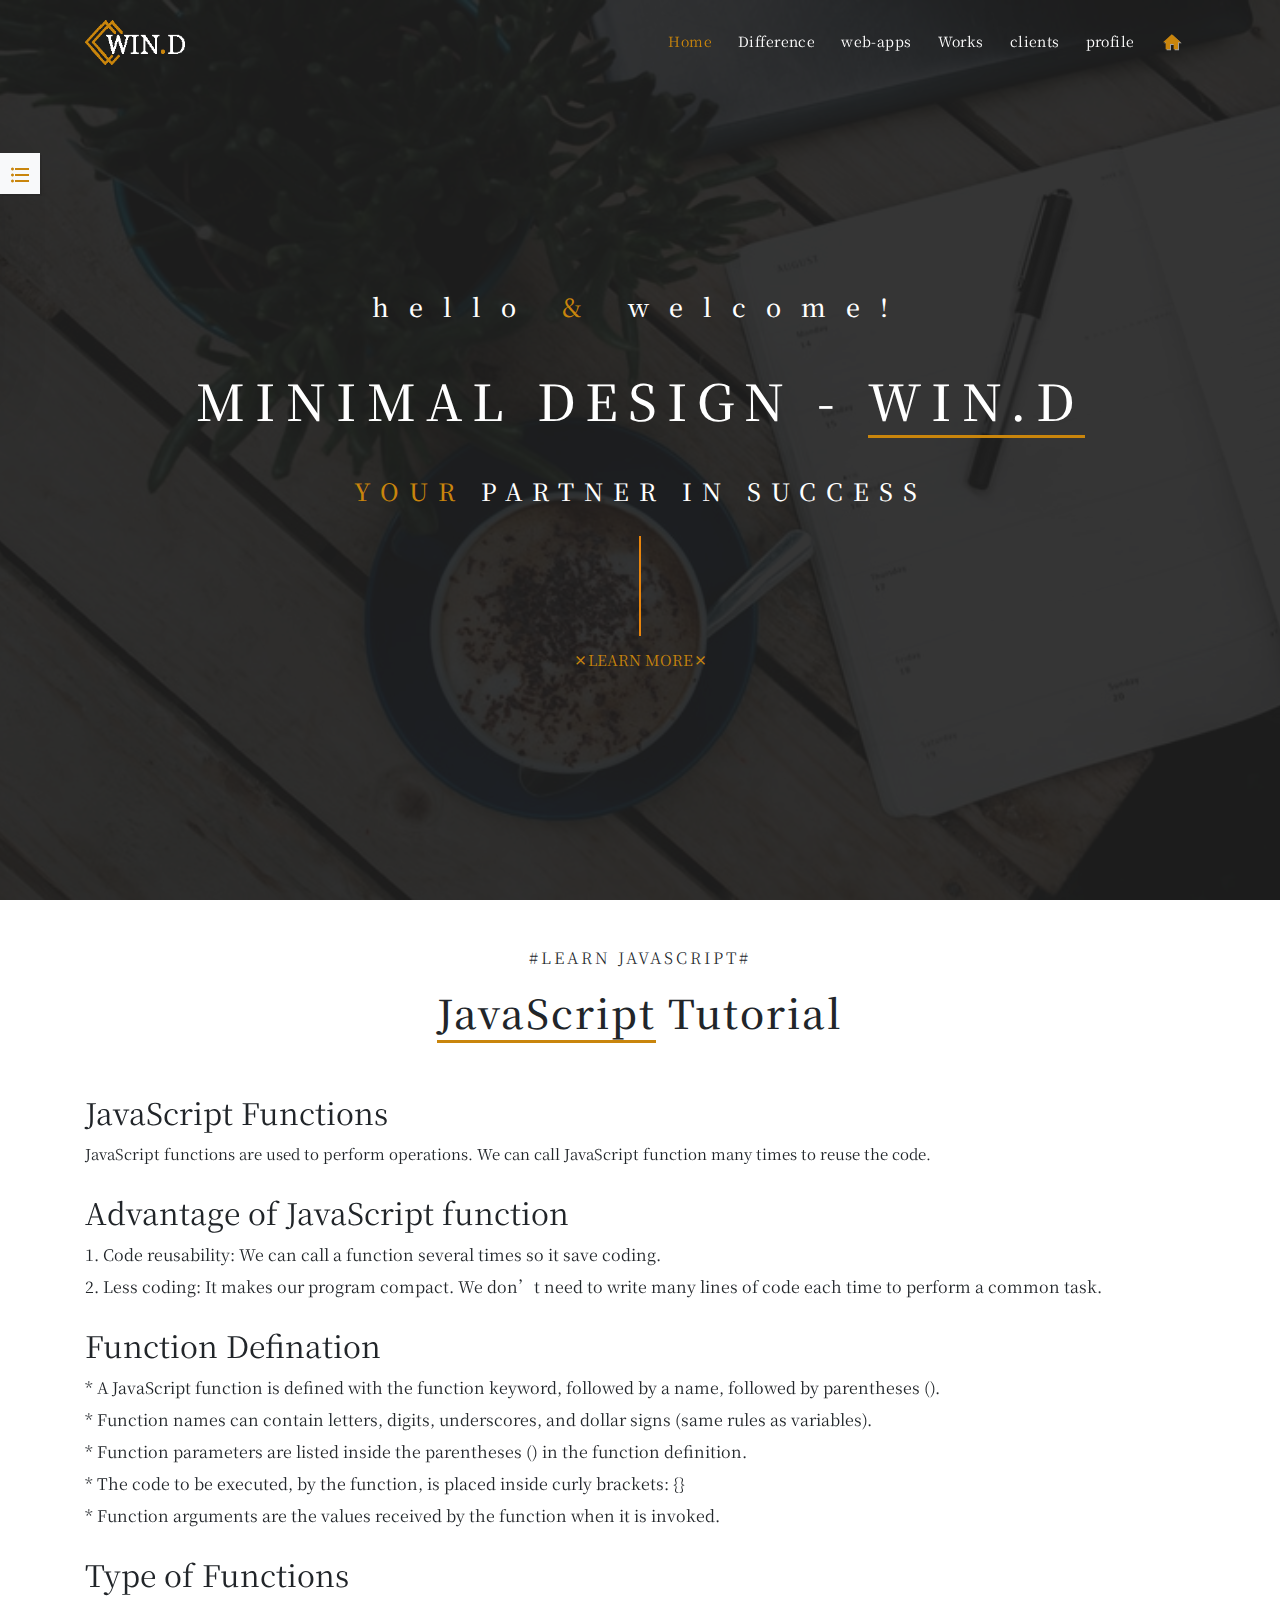
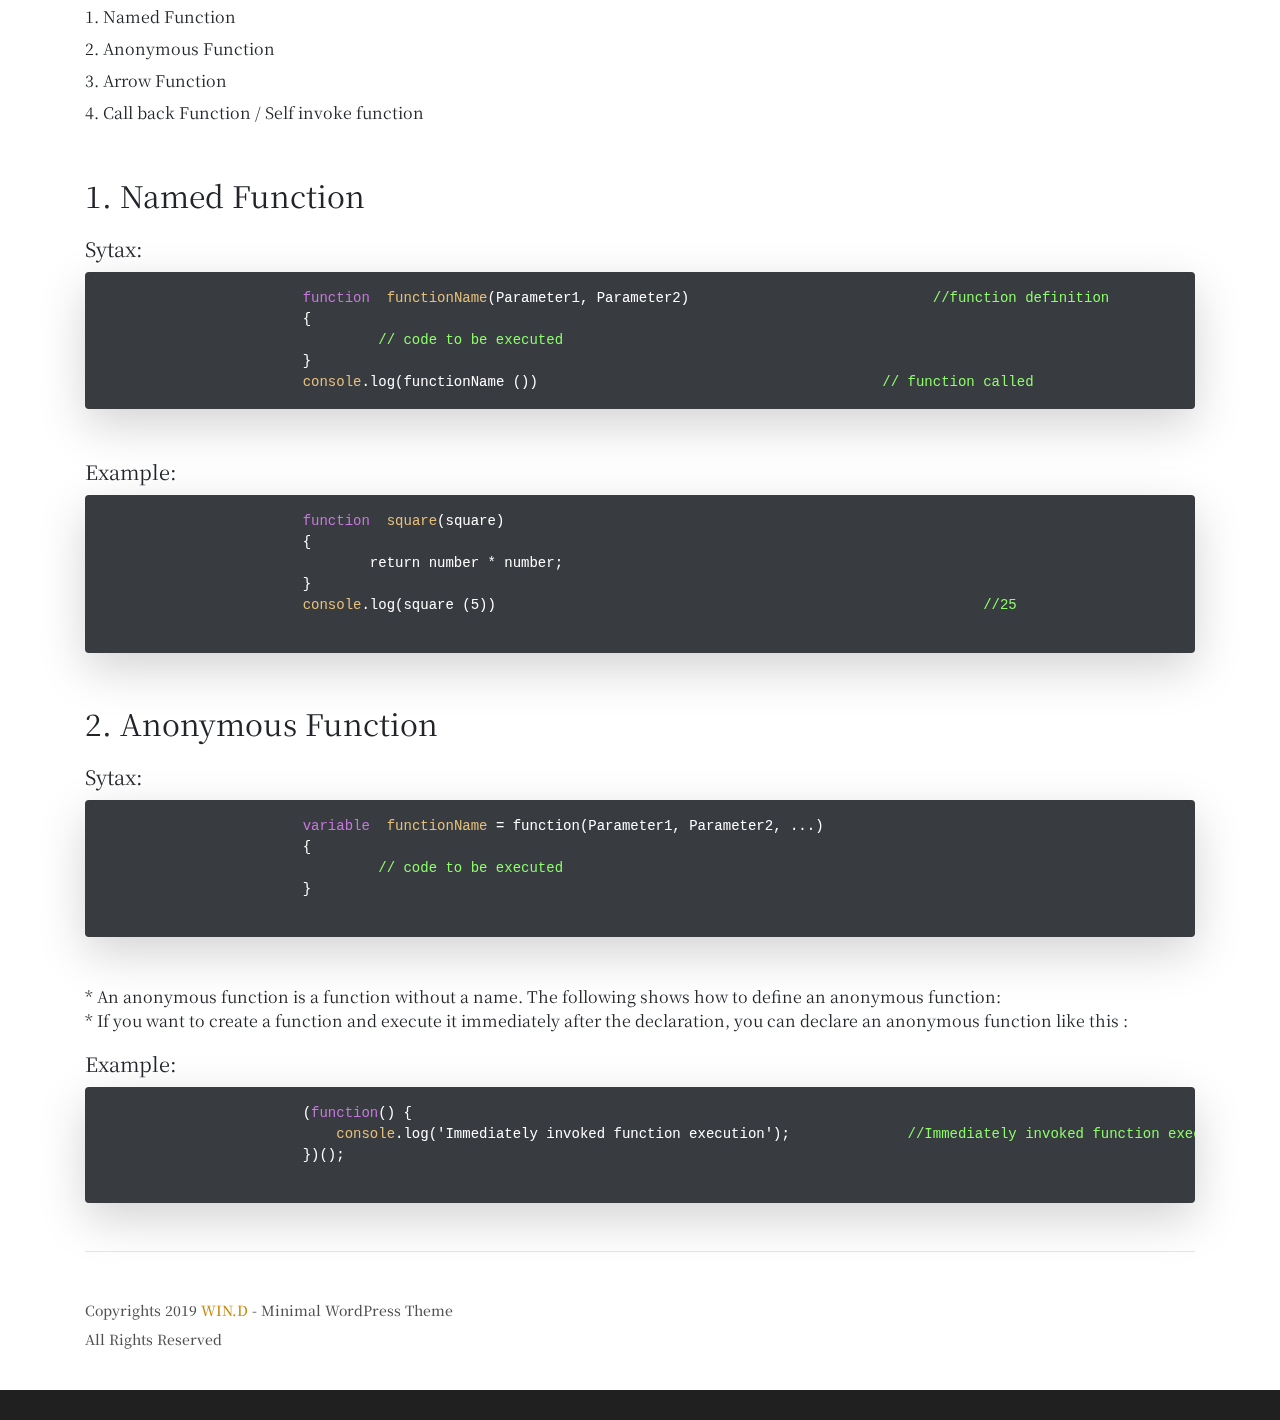
<file: WIN.D-20220309T103337Z-001/WIN.D/index.html>
<!DOCTYPE html>
<html>
<head>
	<meta charset="UTF-8">
    <meta name="viewport" content="width=device-width, initial-scale=1">
    <title>WIN.D | Responsive Bootstrap Landing Page Template</title>
    <meta name="description" content="" />
    <meta name="keywords" content="" />
    <meta name="author" content="Themesdesign" />
    <meta name="viewport" content="width=device-width, initial-scale=1">

    <link rel="shortcut icon" href="img/web-img/logo-1.ico">

    <!-- Bootstrap core CSS -->
    <link rel="stylesheet" href="css/bootstrap.min.css" type="text/css">

    <!-- Magnificpopup Css -->
    <link rel="stylesheet" type="text/css" href="css/magnific-popup.css">

    <!--Material Icon -->
    <link rel="stylesheet" type="text/css" href="css/materialdesignicons.min.css" />

    <!--Slider-->
    <link rel="stylesheet" href="css/owl.carousel.css" />
    <link rel="stylesheet" href="css/owl.theme.css" />
    <link rel="stylesheet" href="css/owl.transitions.css" />

    <!-- Custom  Css -->
    <link rel="stylesheet" type="text/css" href="css/style.css" />
	<title></title>
</head>
<body>
<!-- navbar start -->
    <nav class="navbar navbar-expand-lg fixed-top navbar-custom navbar-light sticky">
        <div class="container">
            <a href="#"><img src="img/web-img/logo.png" height="45" width="100"></a>
            <button class="navbar-toggler" type="button" data-toggle="collapse" data-target="#navbarCollapse" aria-controls="navbarCollapse" aria-expanded="false" aria-label="Toggle navigation">
                <span class="mdi mdi-menu"></span>
            </button>

            <div class="collapse navbar-collapse" id="navbarCollapse">
                <ul class="navbar-nav ml-auto">
                    <li class="nav-item active">
                        <a class="nav-link" href="#home"  class="menu-home-color">Home</a>
                    </li>
                    <li class="nav-item">
                        <a class="nav-link" href="#Difference">Difference</a>
                    </li>
                    <li class="nav-item">
                        <a class="nav-link" href="#web-apps">web-apps</a>
                    </li>
                    <li class="nav-item">
                        <a class="nav-link" href="#Works">Works</a>
                    </li>
                    <li class="nav-item">
                        <a class="nav-link" href="#clients">clients</a>
                    </li>
                    <li class="nav-item">
                        <a class="nav-link" href="#profile">profile</a>
                    </li>
                    <li class="nav-item">
                        <a class="nav-link" href="home.html"><i class="mdi mdi-home menu-home-icon"></i></a>
                    </li>
                </ul>       
            </div>
        </div>
    </nav>
<!-- navbar end -->

<!-- start home -->
    <section class="section bg-home" id="home">
        <div class="bg-overlay"></div>
        <div class="home-center">
            <div class="home-desc-center">
                <div class="container slidero">
                    <div class="row justify-content-center">	
                        <div class="col-lg-12 mt-5">
                            <h5 class="text-white text-center home-hw mt-3">hello <span class="and-color">&</span> welcome!</h5>
                            <h1 class="text-white text-center home-text mt-5">MINIMAL DESIGN - <span class="home-title-border">WIN.D</span></h1>
                            <h4 class="text-white text-center mt-5 home-text-1"><span class="and-color">YOUR</span> PARTNER IN SUCCESS</h4>
                            <span class="ui-decor-home text-center"></span>
                            <div class="text-center">
		 						<a class="b-btn__home" href="#"><i class="mdi mdi-close"></i>LEARN MORE<i class="mdi mdi-close"></i></a>
		 					</div>
                        </div>
					</div>
				</div>
			</div>
        </div>
	</section>
<!-- end home -->



<!-- javascript function -->
	<div class="container" >
		<div class="col-lg-12 mt-5">
            <h6 class="mt-3 text-center text-hedding font-300">#LEARN JAVASCRIPT#</h6>
            <h1 class="text-center text-hedding-b"><span class="home-title-border">JavaScript</span> Tutorial</h1>
        </div>
		<div class="mt-5 jfph">JavaScript Functions</div>
		<p class="mt-2">JavaScript functions are used to perform operations. We can call JavaScript function many times to reuse the code.</p>

		<div class="mt-4 jfph">Advantage of JavaScript function	</div>
		<div class="mt-2">1. Code reusability: We can call a function several times so it save coding.</div>
		<div class="mt-2">2. Less coding: It makes our program compact. We don’t need to write many lines of code each time to perform a common task.</div>

		<div class="mt-4 jfph">Function Defination</div>
		<div class="mt-2">* A JavaScript function is defined with the function keyword, followed by a name, followed by parentheses ().</div>
		<div class="mt-2">* Function names can contain letters, digits, underscores, and dollar signs (same rules as variables).</div>
		<div class="mt-2">* Function parameters are listed inside the parentheses () in the function definition.</div>
		<div class="mt-2">* The code to be executed, by the function, is placed inside curly brackets: {}</div>
		<div class="mt-2">* Function arguments are the values received by the function when it is invoked.</div>

		<div class="mt-4 jfph">Type of Functions</div>
		<div class="mt-2">1. Named Function</div>
		<div class="mt-2">2. Anonymous Function</div>
		<div class="mt-2">3. Arrow Function</div>
		<div class="mt-2">4. Call back Function / Self invoke function</div>

		<div class="mt-5 jfph">1. Named Function</div>
		<div class="mt-3 jfph2">Sytax:</div>
		<div><pre class="mt-2 sytax shadow-lg p-3 mb-5 rounded">
			<spam class="fvlc">function</spam>  <spam class="console">functionName</spam>(Parameter1, Parameter2)				   <spam class="comm">//function definition</spam>
			{
				<spam class="comm"> // code to be executed </spam>                     	 
			}
			<spam class="console">console</spam>.log(functionName ())                            	    <spam class="comm"> // function called</spam></pre>
		</div>
		<div class="mt-3 jfph2">Example:</div>
		<div><pre class="mt-2 sytax shadow-lg p-3 mb-5 rounded">
			<spam class="fvlc">function</spam>  <spam class="console">square</spam>(square)				   
			{
				return number * number; 	                             		        	 
			}
			<spam class="console">console</spam>.log(square (5))                   					<spam class="comm"> //25</spam>           	 
		</div>

        <div class="mt-5 jfph">2. Anonymous Function</div>
        <div class="mt-3 jfph2">Sytax:</div>
        <div><pre class="mt-2 sytax shadow-lg p-3 mb-5 rounded">
			<spam class="fvlc">variable</spam>  <spam class="console">functionName</spam> = function(Parameter1, Parameter2, ...)				 
			{
				<spam class="comm"> // code to be executed </spam>           
                        }                    	   
		</div>
        <div mb="2">* An anonymous function is a function without a name. The following shows how to define an anonymous function:</div>
        <div mb="2">* If you want to create a function and execute it immediately after the declaration, you can declare an anonymous function like this :</div>
        <div class="mt-3 jfph2">Example:</div>
		<div><pre class="mt-2 sytax shadow-lg p-3 mb-5 rounded">
			(<spam class="fvlc">function</spam>() {
                           <span class="console"> console</span>.log('Immediately invoked function execution');             <span class="comm"> //Immediately invoked function execution </span>
                        })();  
            </pre>        	 
		</div>
	</div>
<!-- end javascript function -->



<!-- start footer -->
	<footer>
		<div class="container">
			<hr>
			<h6 class="footer-text mt-5">Copyrights 2019 <span class="and-color">WIN.D</span> - Minimal WordPress Theme</h6>
			<h6 class="footer-text">All Rights Reserved</h6>
		</div>
		<div class="footer-color"></div>
	</footer>
<!-- end footer -->




<!-- Style switcher -->
    <div id="style-switcher" style="left: 0px;">
        <div>
            <h3>Select your page</h3>
            <div class="text-center">
               	<a class="switcher-text" href="index.html"  class="menu-home-color">Home</a><br>
               	<a class="switcher-text" href="index-1.html">About</a><br>
               	<a class="switcher-text" href="index-2.html">Services</a><br>
               	<a class="switcher-text" href="index-3.html">Portfolio</a><br>
               	<a class="switcher-text" href="index-4.html">Blog</a><br>
               	<a class="switcher-text" href="index-5.html">Contact</a>
            </div>
        </div>
        <div class="bottom">
            <a href="#" class="settings"><i class="mdi mdi-format-list-bulleted"></i></a>
        </div>
    </div>
<!-- end Style switcher -->
	

<!-- js -->     
    <script src="js/jquery.min.js"></script>
    <script src="js/popper.min.js"></script>
    <script src="js/bootstrap.min.js"></script>
    <script src="js/jquery.easing.min.js"></script>
    <script src="js/scrollspy.min.js"></script>
    <!-- Owl Carousel -->
    <script src="js/owl.carousel.min.js"></script>
    <!-- JARALLAX JS -->
    <script src="js/jarallax.js"></script>
    <!--Counter-->
    <script src="js/waypoints.min.js"></script>
    <script src="js/jquery.counterup.min.js"></script>
    <!-- Magnific Popup -->
    <script src="js/jquery.magnific-popup.min.js"></script>
    <!-- Switcher script for demo only -->
    <script type="text/javascript" src="js/switcher.js"></script>
    <!-- SCROLLSPY JS -->
    <script src="js/scrollspy.min.js"></script>
    <!-- CUSTOM JS -->
    <script src="js/app.js"></script>
</body>
</html>
</file>
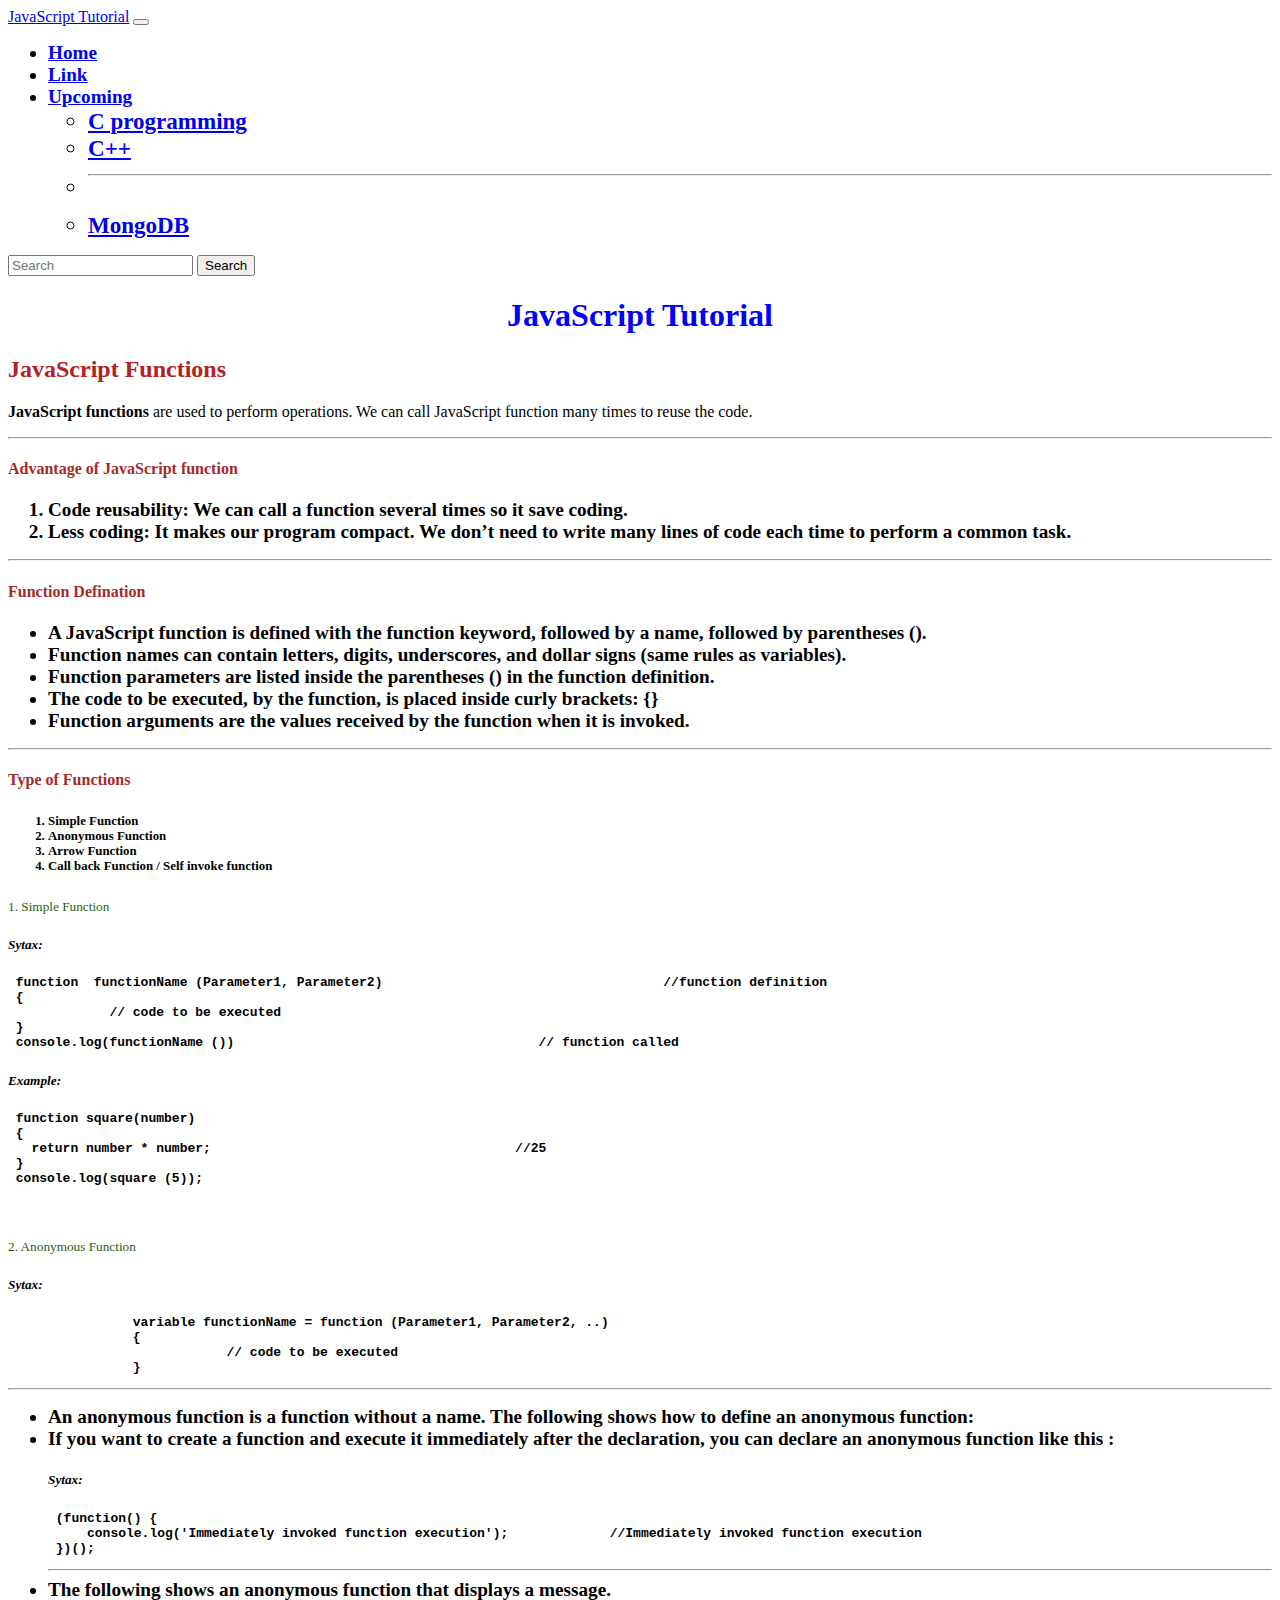
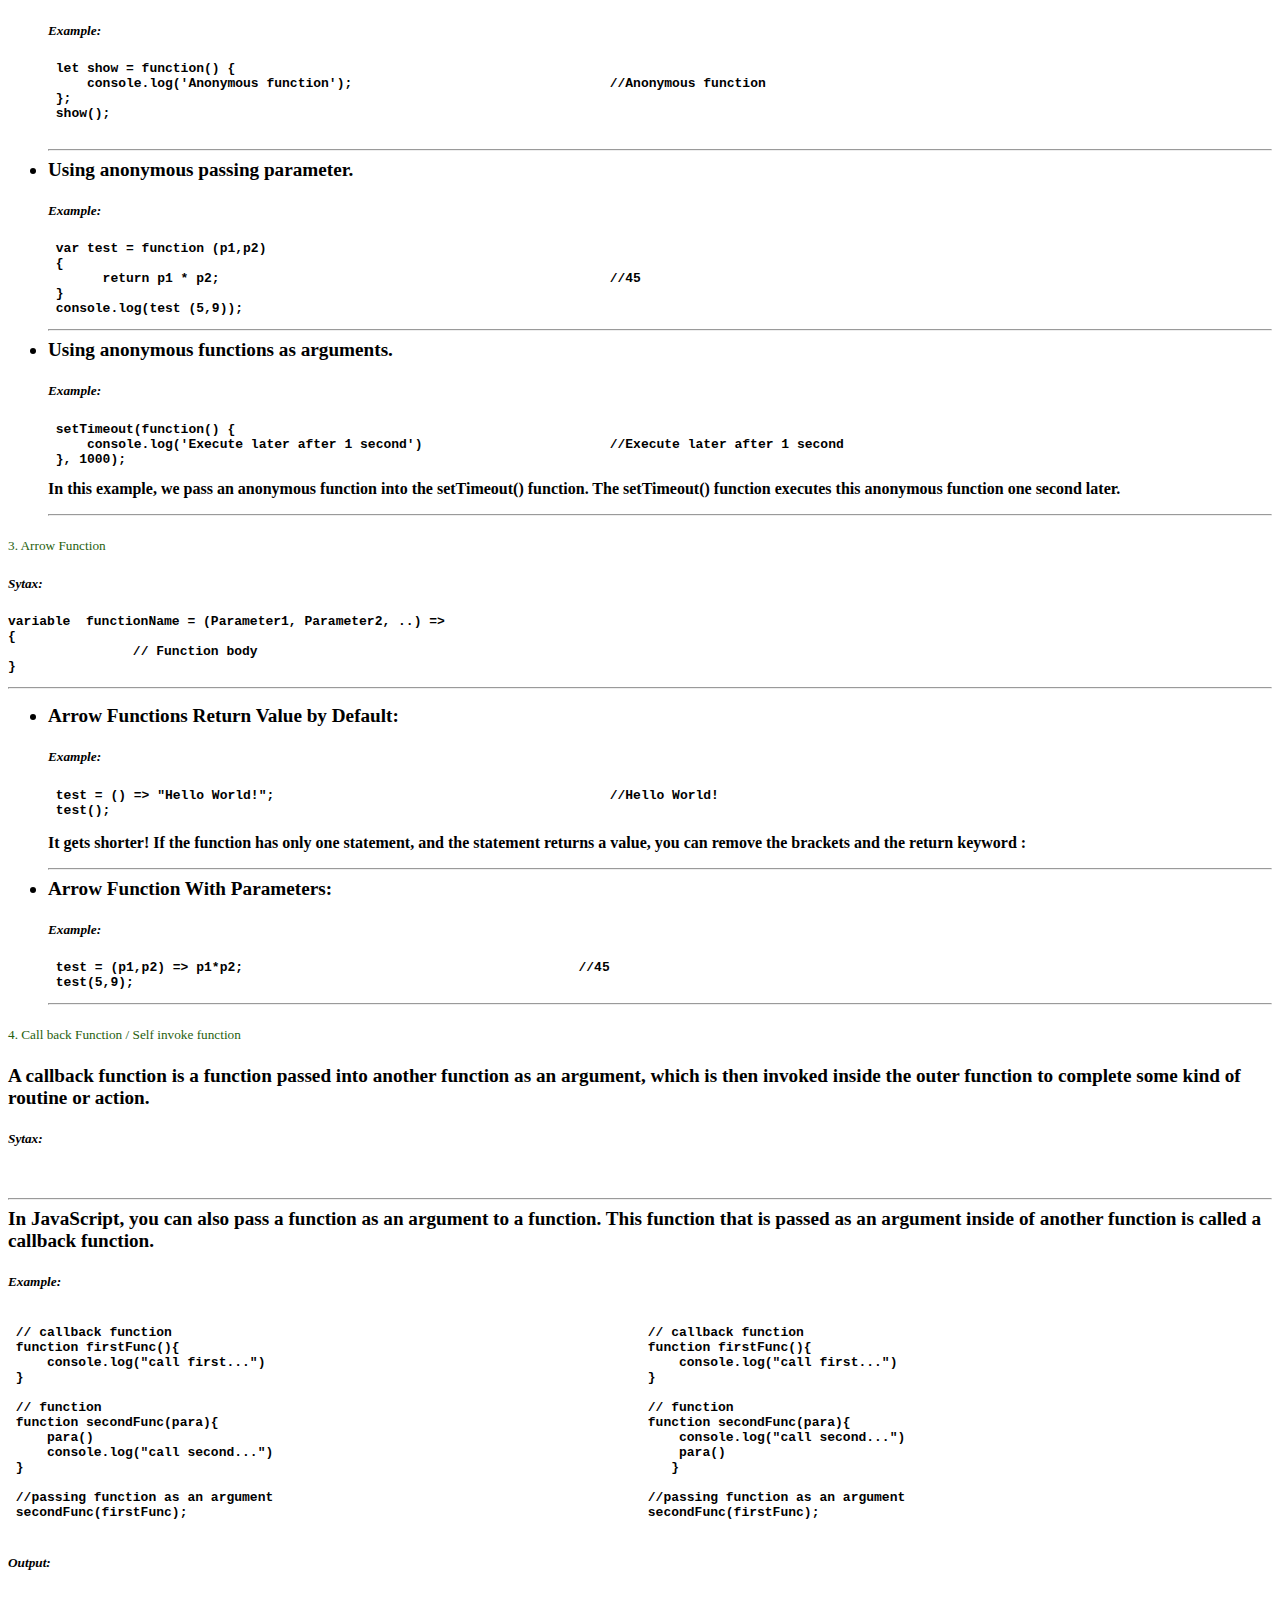
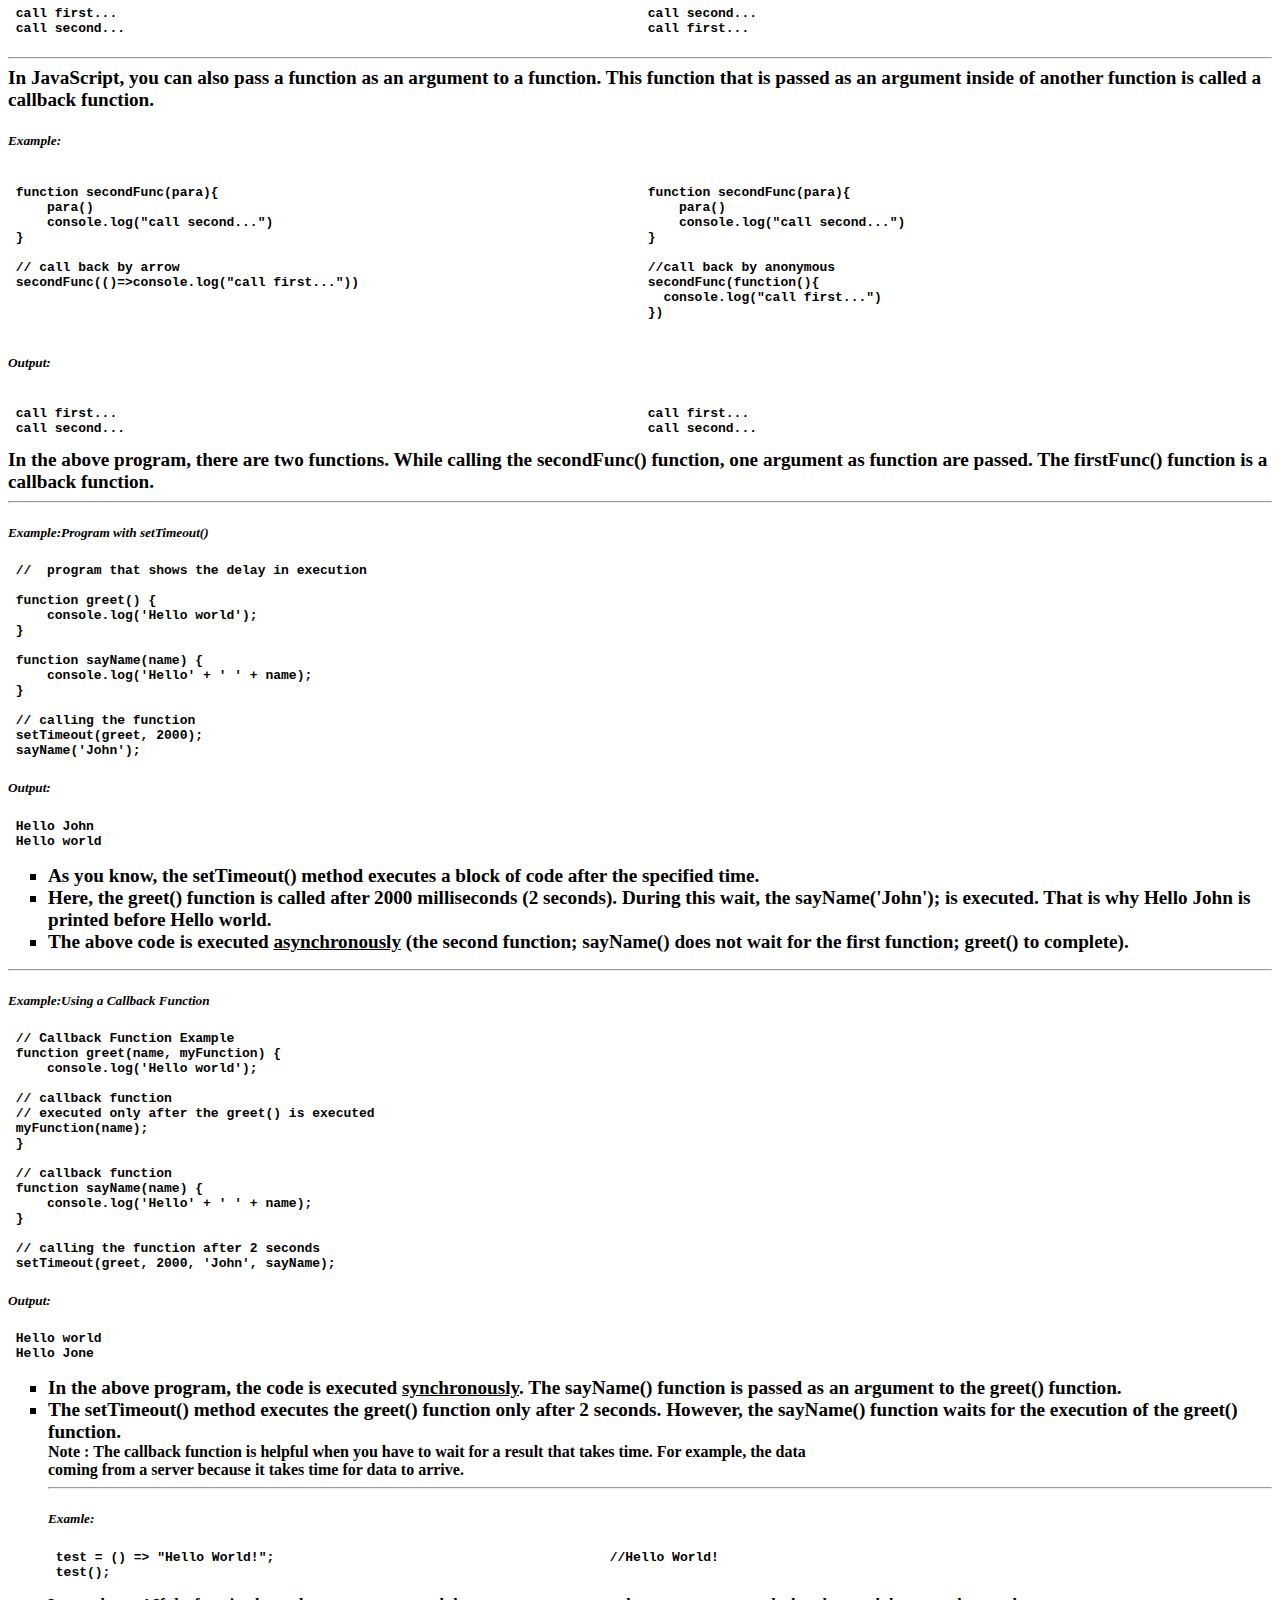
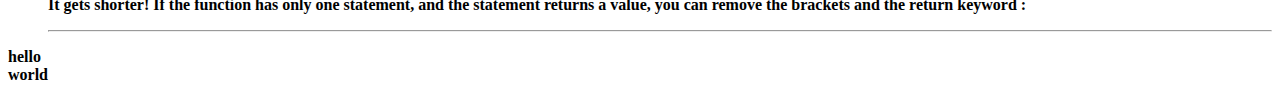
<file: tuto/main/1_JavaScript_Functions.html>
<!doctype html>
<html lang="en">

<head>
    <link rel="stylesheet" href="style.css">
    <!-- Required meta tags -->
    <meta charset="utf-8">
    <meta name="viewport" content="width=device-width, initial-scale=1">

    <!-- Bootstrap CSS -->
    <link href="https://cdn.jsdelivr.net/npm/bootstrap@5.1.3/dist/css/bootstrap.min.css" rel="stylesheet"
        integrity="sha384-1BmE4kWBq78iYhFldvKuhfTAU6auU8tT94WrHftjDbrCEXSU1oBoqyl2QvZ6jIW3" crossorigin="anonymous">

    <title>JavaScript Tutorial</title>
</head>

<body>

    <nav class="navbar navbar-expand-lg navbar-dark bg-dark">
        <div class="container-fluid">
            <a class="navbar-brand" href="#">JavaScript Tutorial</a>
            <button class="navbar-toggler" type="button" data-bs-toggle="collapse"
                data-bs-target="#navbarSupportedContent" aria-controls="navbarSupportedContent" aria-expanded="false"
                aria-label="Toggle navigation">
                <span class="navbar-toggler-icon"></span>
            </button>
            <div class="collapse navbar-collapse" id="navbarSupportedContent">
                <ul class="navbar-nav me-auto mb-2 mb-lg-0">
                    <li class="nav-item">
                        <a class="nav-link active" aria-current="page" href="#">Home</a>
                    </li>
                    <li class="nav-item">
                        <a class="nav-link" href="#">Link</a>
                    </li>
                    <li class="nav-item dropdown">
                        <a class="nav-link dropdown-toggle" href="#" id="navbarDropdown" role="button"
                            data-bs-toggle="dropdown" aria-expanded="false">
                            Upcoming
                        </a>
                        <ul class="dropdown-menu" aria-labelledby="navbarDropdown">
                            <li><a class="dropdown-item" href="#">C programming</a></li>
                            <li><a class="dropdown-item" href="#">C++ </a></li>
                            <li>
                                <hr class="dropdown-divider">
                            </li>
                            <li><a class="dropdown-item" href="#">MongoDB</a></li>
                        </ul>
                    </li>

                </ul>
                <form class="d-flex">
                    <input class="form-control me-2" type="search" placeholder="Search" aria-label="Search">
                    <button class="btn btn-outline-success" type="submit">Search</button>
                </form>
            </div>
        </div>
    </nav>
    <div class="container" ,id="side">
        <b>
            <h1 style="text-align: center;color:blue;">JavaScript Tutorial</h1>
        </b>
        <h2 style="color: firebrick;">JavaScript Functions</h2>
        <p><b> JavaScript functions </b> are used to perform operations. We can call JavaScript function many times to
            reuse the code.</p>
        <hr>
        <h4 class="headingg">Advantage of JavaScript function</h4>
        <ol type="1">
            <li>Code reusability: We can call a function several times so it save coding.
            </li>
            <li>Less coding: It makes our program compact. We don’t need to write many lines of code each time to
                perform a common task.</li>
        </ol>
        <hr>
        <h4 class="headingg">Function Defination</h4>
        <ul>
            <li>A JavaScript function is defined with the function keyword, followed by a name, followed by parentheses
                ().</li>
            <li>Function names can contain letters, digits, underscores, and dollar signs (same rules as variables).
            </li>
            <li>Function parameters are listed inside the parentheses () in the function definition.</li>
            <li>The code to be executed, by the function, is placed inside curly brackets: {}</li>
            <li>Function arguments are the values received by the function when it is invoked.</li>
        </ul>
        <hr>

        <h4 class="headingg">Type of Functions </h4>
        <h6>
            <ol type="1">
                <li>Simple Function</li>
                <li>Anonymous Function</li>
                <li>Arrow Function</li>
                <li>Call back Function / Self invoke function</li>
            </ol>
        </h6>

        <h5 class="h5">1. Simple Function</h5>
        <h5 class="SE">Sytax:</h5>
        <div class="shadow border border-secondary border border-3 bg-light rounded-3 ">
            <pre class="box">
 function  functionName (Parameter1, Parameter2)				    //function definition
 {
             // code to be executed                         	 
 }
 console.log(functionName ())                            	    // function called</pre>
        </div>
        <h5 class="SE">Example:</h5>
        <div class="shadow border border-primary border border-3 bg-light rounded-3 ">
            <pre class="box">
 function square(number) 
 {
   return number * number;                                       //25
 }
 console.log(square (5));
</pre>
        </div><br>

        <h5 class="h5">2. Anonymous Function</h5>
        <h5 class="SE">Sytax:</h5>
        <div class="shadow border border-secondary border border-3 bg-light rounded-3 ">
            <pre class="box">
                variable functionName = function (Parameter1, Parameter2, ..)
                {
                            // code to be executed  
                }</pre>
        </div>
        <hr>
        <ul>
            <li> An anonymous function is a function without a name. The following shows how to define an anonymous
                function:</li>
            <li>If you want to create a function and execute it immediately after the declaration, you can declare an
                anonymous function like this :</li>
            <h5 class="SE">Sytax:</h5>
            <div class="shadow border border-primary border border-3 bg-light rounded-3 ">
                <pre class="box">
 (function() {
     console.log('Immediately invoked function execution');             //Immediately invoked function execution
 })();
</pre>
            </div>
            <hr>
            <li>The following shows an anonymous function that displays a message.</li>
            <h5 class="SE">Example:</h5>
            <div class="shadow border border-primary border border-3 bg-light rounded-3">
                <pre class="box">
 let show = function() {
     console.log('Anonymous function');	                                //Anonymous function
 };
 show();
                    
</pre>
            </div>
            <hr>

            <li>Using anonymous passing parameter.</li>
            <h5 class="SE">Example:</h5>
            <div class="shadow border border-primary border border-3 bg-light rounded-3">
                <pre class="box">
 var test = function (p1,p2)
 {
       return p1 * p2;                                               	//45
 }
 console.log(test (5,9));                 
</pre>
            </div>
            <hr>
            <li>Using anonymous functions as arguments.</li>
            <h5 class="SE">Example:</h5>
            <div class="shadow border border-primary border border-3 bg-light rounded-3">
                <pre class="box">
 setTimeout(function() {
     console.log('Execute later after 1 second')                        //Execute later after 1 second
 }, 1000);               
</pre>
            </div>
            <b>In this example, we pass an anonymous function into the setTimeout() function. The setTimeout() function
                executes this anonymous function one second later.</p>
                <hr>
        </ul>

        <h5 class="h5">3. Arrow Function</h5>
        <h5 class="SE">Sytax:</h5>
        <div class="shadow border border-secondary border border-3 bg-light rounded-3 ">
            <pre class="box">
variable  functionName = (Parameter1, Parameter2, ..) =>
{
        	// Function body
}
</pre>
        </div>
        <hr>

        <ul>
            <li>Arrow Functions Return Value by Default:</li>
            <h5 class="SE">Example:</h5>
            <div class="shadow border border-primary border border-3 bg-light rounded-3 ">
                <pre class="box">
 test = () => "Hello World!";                                           //Hello World!
 test();</pre>
            </div>
            <p>It gets shorter! If the function has only one statement, and the statement returns a value, you can
                remove the brackets and the return keyword :</p>
            <hr>

            <li>Arrow Function With Parameters:</li>
            <h5 class="SE">Example:</h5>
            <div class="shadow border border-primary border border-3 bg-light rounded-3 ">
                <pre class="box">
 test = (p1,p2) => p1*p2;                                           //45
 test(5,9);</pre>
            </div>
            <hr>
        </ul>

        <h5 class="h5">4. Call back Function / Self invoke function</h5>
        <li>A callback function is a function passed into another function as an argument, which is then invoked inside
            the outer function to complete some kind of routine or action.</li>
        <h5 class="SE">Sytax:</h5>
        <div class="shadow border border-secondary border border-3 bg-light rounded-3 ">
            <pre class="box">

</pre>
        </div>

        <div class="boxes">
            <hr>
            <li>In JavaScript, you can also pass a function as an argument to a function. This function that is passed
                as an
                argument inside of another function is called a callback function. </li>

            <h5 class="SE">Example:</h5>
            <div class="out">
                <div class="shadow border border-primary border border-3 bg-light rounded-3 " style="width: 50%;">
                    <pre class="box1">
 // callback function
 function firstFunc(){
     console.log("call first...")
 }
                    
 // function
 function secondFunc(para){
     para()
     console.log("call second...")
 }

 //passing function as an argument
 secondFunc(firstFunc);</pre>
                </div>

                <div class="shadow border border-primary border border-3 bg-light rounded-3 " style="width: 50%;">
                    <pre class="box1">
 // callback function
 function firstFunc(){
     console.log("call first...")
 }
                    
 // function
 function secondFunc(para){
     console.log("call second...")
     para()
    }

 //passing function as an argument
 secondFunc(firstFunc);</pre>
                </div>
            </div>
            <div>

            </div>
            <h5 class="SE">Output:</h5>
            <div class="out">
                <div class="shadow border border-primary border border-3 bg-light rounded-3 " style="width: 50%">
                    <pre class="box">
 call first...
 call second...
</pre>
                </div>
                <div class="shadow border border-primary border border-3 bg-light rounded-3 " style="width: 50%">
                    <pre class="box">
 call second...
 call first...
</pre>
                </div>
            </div>

            
        <div class="boxes">
            <hr>
            <li>In JavaScript, you can also pass a function as an argument to a function. This function that is passed
                as an
                argument inside of another function is called a callback function. </li>

            <h5 class="SE">Example:</h5>
            <div class="out">
                <div class="shadow border border-primary border border-3 bg-light rounded-3 " style="width: 50%;">
                    <pre class="box1">
 function secondFunc(para){
     para()
     console.log("call second...")
 }

 // call back by arrow
 secondFunc(()=>console.log("call first..."))</pre>
                </div>

                <div class="shadow border border-primary border border-3 bg-light rounded-3 " style="width: 50%;">
                    <pre class="box1">
 function secondFunc(para){
     para()
     console.log("call second...")
 }

 //call back by anonymous
 secondFunc(function(){
   console.log("call first...")
 })</pre>
                </div>
            </div>
            
            <h5 class="SE">Output:</h5>
            <div class="out">
                <div class="shadow border border-primary border border-3 bg-light rounded-3 " style="width: 50%">
                    <pre class="box">
 call first...
 call second...
</pre>
                </div>
                <div class="shadow border border-primary border border-3 bg-light rounded-3 " style="width: 50%">
                    <pre class="box">
 call first...
 call second...
</pre>
                </div>
            </div>

            











            <li>In the above program, there are two functions. While calling the secondFunc() function, one argument as
                function are passed. The firstFunc() function is a callback function.</li>
            <hr>

        </div>

        <h5 class="SE">Example:Program with setTimeout()</h5>
        <div class="shadow border border-primary border border-3 bg-light rounded-3 ">
            <pre class="box">
 //  program that shows the delay in execution

 function greet() {
     console.log('Hello world');
 }
                    
 function sayName(name) {
     console.log('Hello' + ' ' + name);
 }
                    
 // calling the function
 setTimeout(greet, 2000);
 sayName('John');</pre>
        </div>
        <h5 class="SE">Output:</h5>
        <div class="shadow border border-primary border border-3 bg-light rounded-3 ">
            <pre class="box">
 Hello John
 Hello world
</pre>
        </div>
        <ul type="square">
            <li>As you know, the setTimeout() method executes a block of code after the specified time.</li>
            <li>Here, the greet() function is called after 2000 milliseconds (2 seconds). During this wait, the
                sayName('John'); is executed. That is why Hello John is printed before Hello world.</li>
            <li>The above code is executed <U>asynchronously</U> (the second function; sayName() does not wait for the
                first function; greet() to complete).</li>
        </ul>
        <hr>

        <h5 class="SE">Example:Using a Callback Function</h5>
        <div class="shadow border border-primary border border-3 bg-light rounded-3 ">
            <pre class="box">
 // Callback Function Example
 function greet(name, myFunction) {
     console.log('Hello world');
                    
 // callback function
 // executed only after the greet() is executed
 myFunction(name);
 }                   
                    
 // callback function
 function sayName(name) {
     console.log('Hello' + ' ' + name);
 }                   
                    
 // calling the function after 2 seconds
 setTimeout(greet, 2000, 'John', sayName);</pre>
        </div>
        <h5 class="SE">Output:</h5>
        <div class="shadow border border-primary border border-3 bg-light rounded-3 ">
            <pre class="box">
 Hello world
 Hello Jone
</pre>
        </div>
        <ul type="square">
            <li>In the above program, the code is executed <U>synchronously</U>. The sayName() function is passed as an
                argument to the greet() function.</li>
            <li>The setTimeout() method executes the greet() function only after 2 seconds. However, the sayName()
                function waits for the execution of the greet() function.</li>
            <div class="card border-info rounded border-3" style="max-width: 50rem;">
                <div class="card-header"><b>Note : </b> The callback function is helpful when you have to wait for a
                    result that takes time. For example, the data coming from a server because it takes time for data to
                    arrive.</div>

            </div>
            <hr>



















            <h5 class="SE">Examle:</h5>
            <div class="shadow border border-primary border border-3 bg-light rounded-3 ">
                <pre class="box">
 test = () => "Hello World!";                                           //Hello World!
 test();</pre>
            </div>
            <p>It gets shorter! If the function has only one statement, and the statement returns a value, you can
                remove the brackets and the return keyword :</p>
            <hr>




    </div>

    <div class="col-sm-12 ">
        <div class="col-lg-6">hello</div>
        <div class="col-lg-6">world</div>
    </div>

    <script src="https://cdn.jsdelivr.net/npm/bootstrap@5.1.3/dist/js/bootstrap.bundle.min.js"
        integrity="sha384-ka7Sk0Gln4gmtz2MlQnikT1wXgYsOg+OMhuP+IlRH9sENBO0LRn5q+8nbTov4+1p"
        crossorigin="anonymous"></script>

        
</body>

</html>
</file>
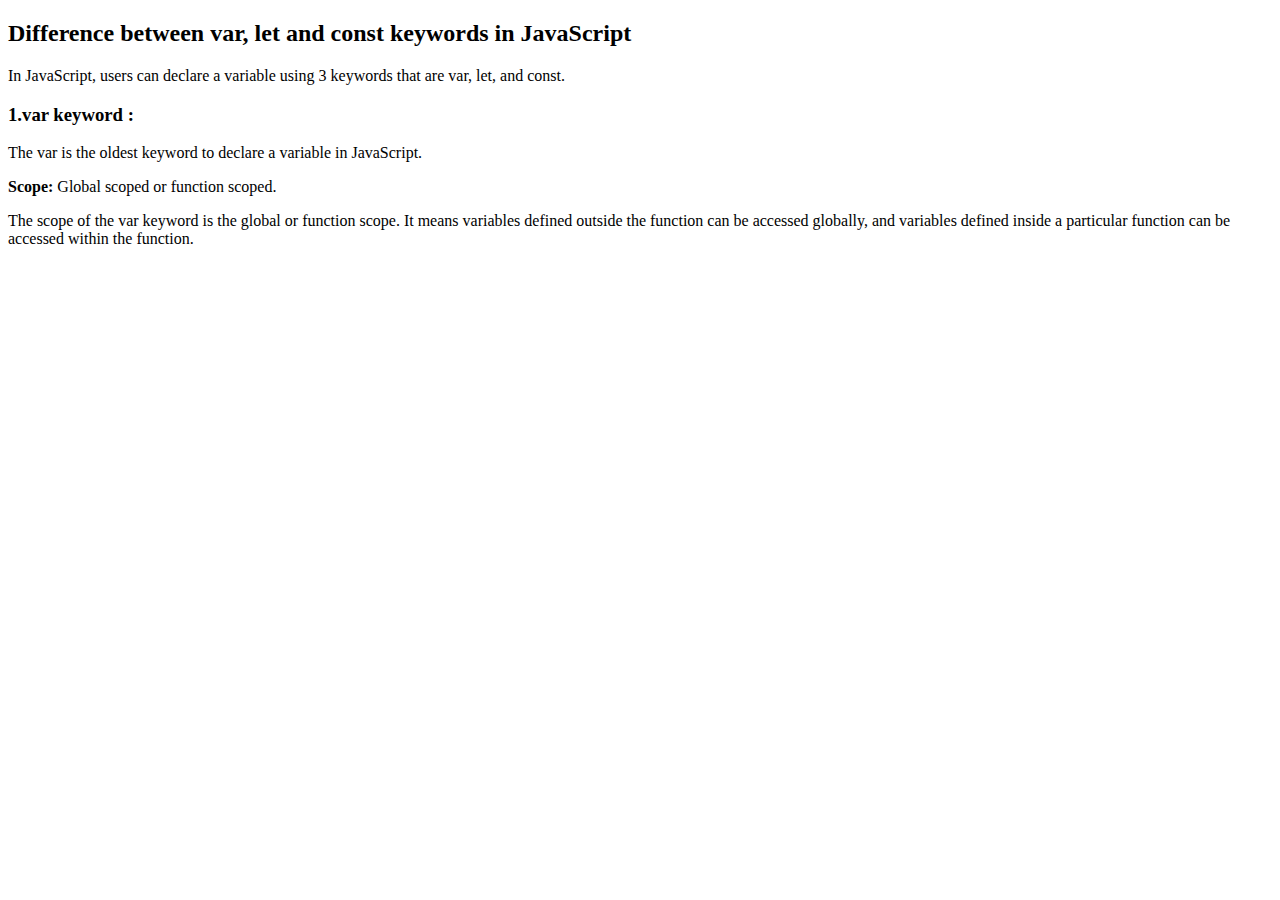
<file: tuto/main/2_var_let_const.html>
<!DOCTYPE html>
<html lang="en">
<head>
    <meta charset="UTF-8">
    <meta http-equiv="X-UA-Compatible" content="IE=edge">
    <meta name="viewport" content="width=device-width, initial-scale=1.0">
    <title>var_let_const</title>
    <link href="https://cdn.jsdelivr.net/npm/bootstrap@5.1.3/dist/css/bootstrap.min.css" rel="stylesheet"
    integrity="sha384-1BmE4kWBq78iYhFldvKuhfTAU6auU8tT94WrHftjDbrCEXSU1oBoqyl2QvZ6jIW3" crossorigin="anonymous">
</head>
<body>
    <h2>Difference between var, let and const keywords in JavaScript</h2>
    <p>In JavaScript, users can declare a variable using 3 keywords that are var, let, and const. </p>
    <h3>1.var keyword :  </h3>
    The var is the oldest keyword to declare a variable in JavaScript. 
    <p><b> Scope:</b> Global scoped or function scoped. </p>
    <p>The scope of the var keyword is the global or function scope. It means variables defined outside the function can be accessed globally, and variables defined inside a particular function can be accessed within the function. </p>
    
    
</body>
</html>
</file>
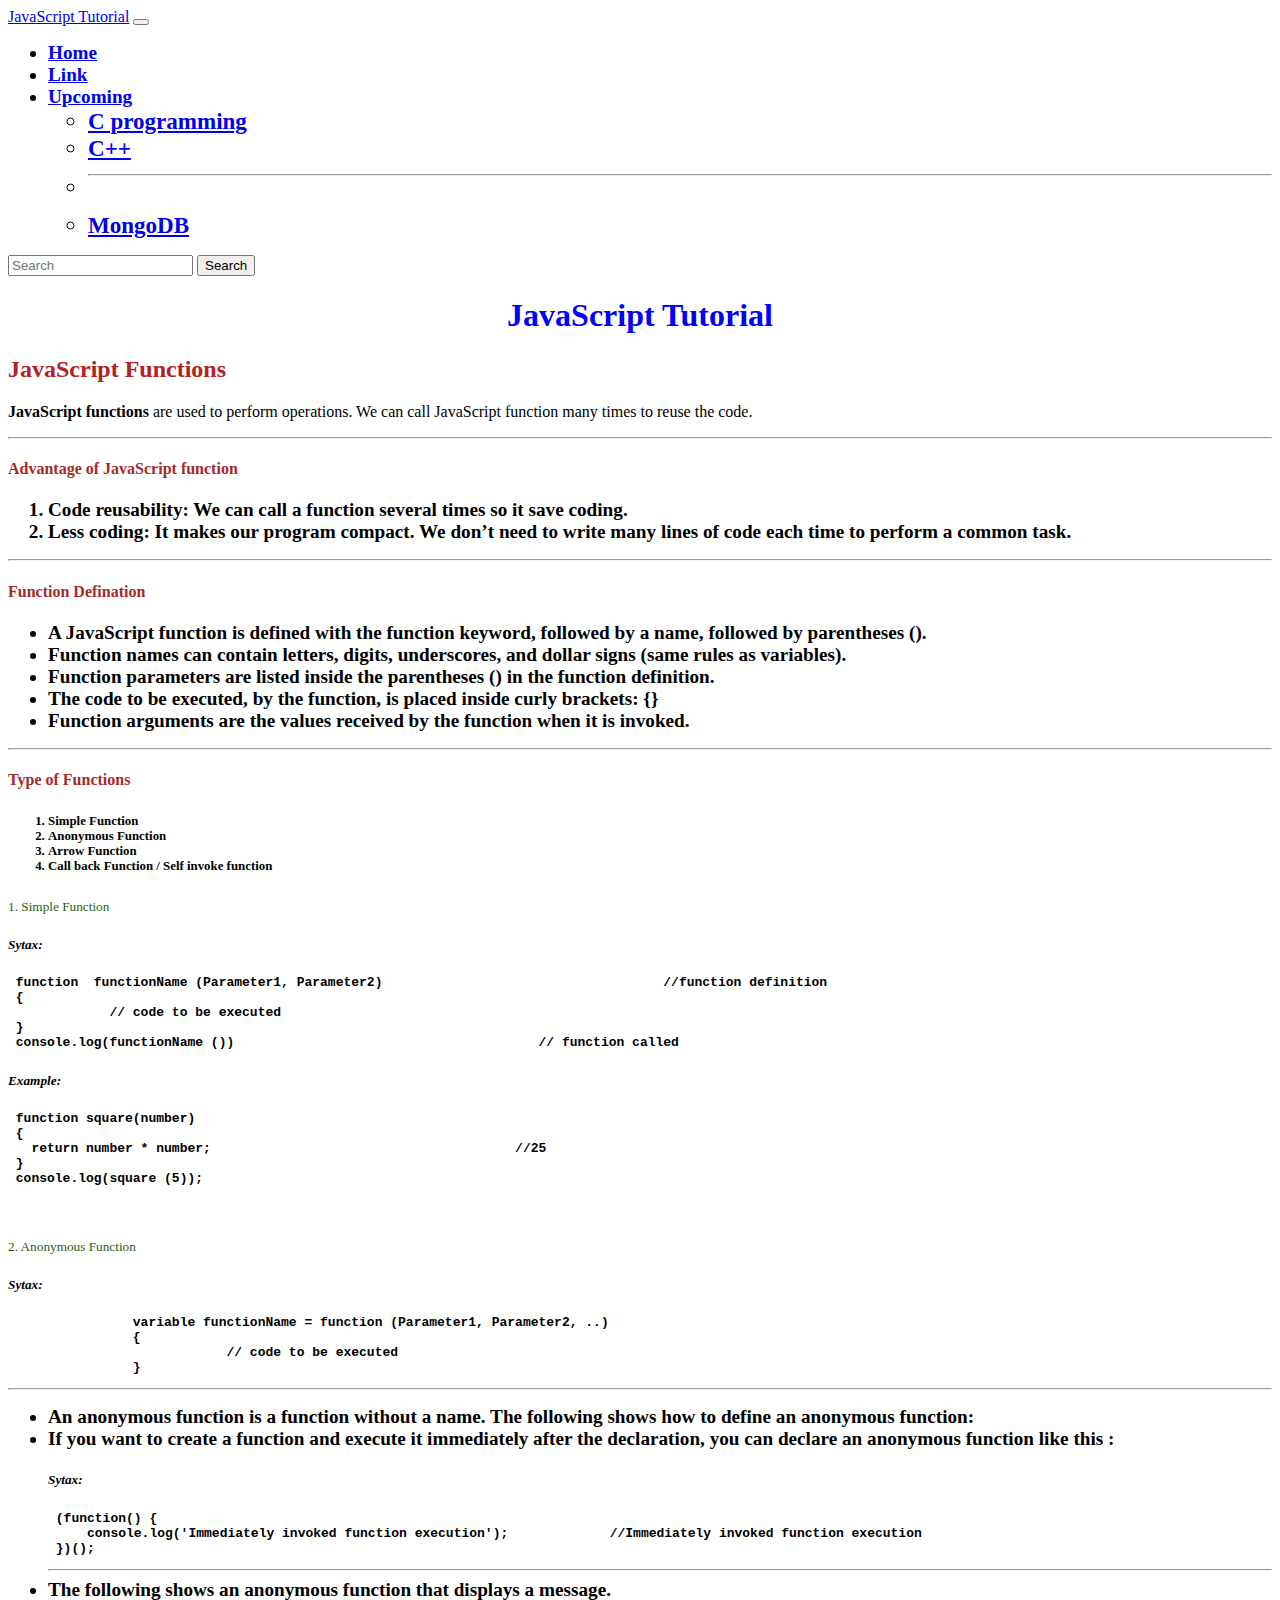
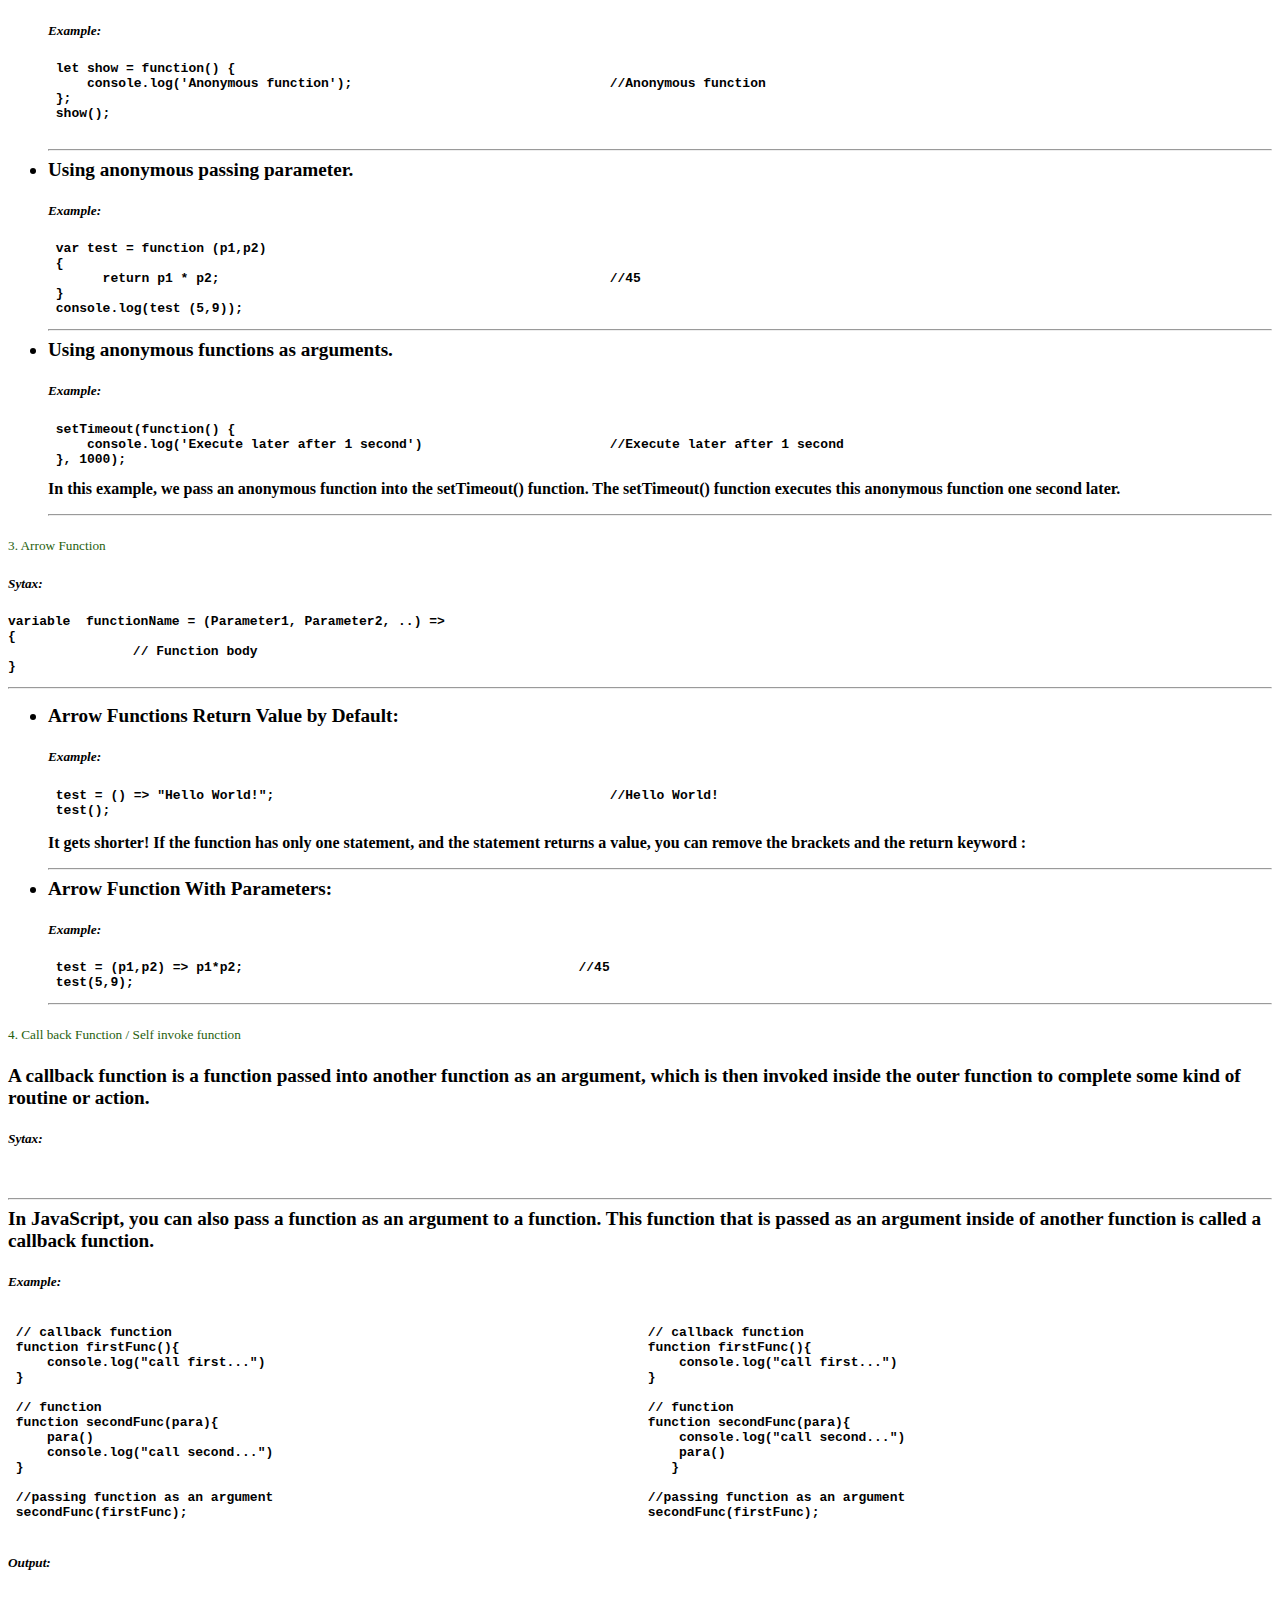
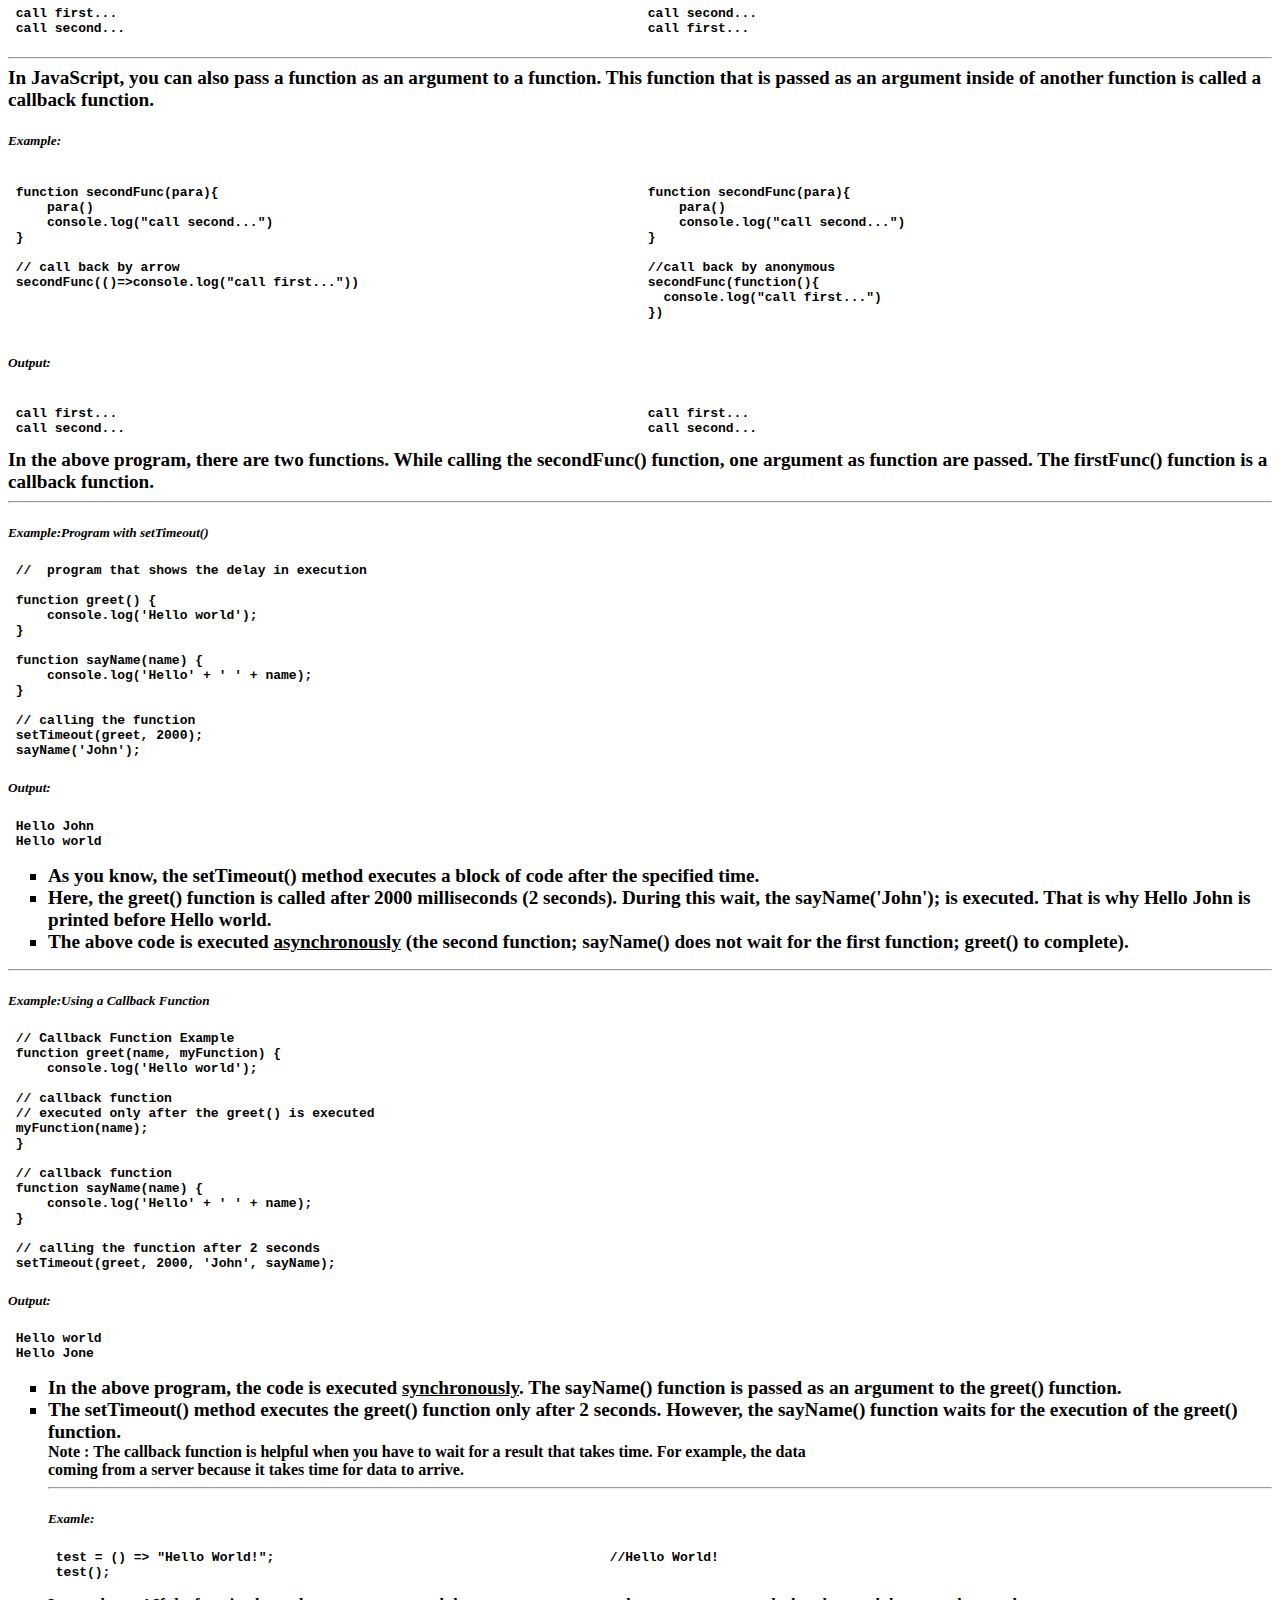
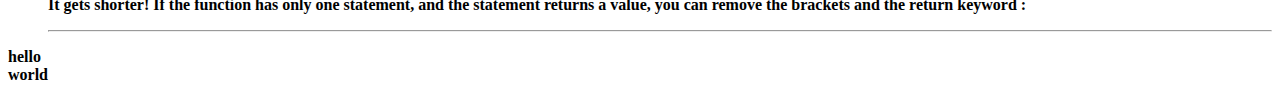
<file: tuto/main/JavaScript_Functions.html>
<!doctype html>
<html lang="en">

<head>
    <link rel="stylesheet" href="style.css">
    <!-- Required meta tags -->
    <meta charset="utf-8">
    <meta name="viewport" content="width=device-width, initial-scale=1">

    <!-- Bootstrap CSS -->
    <link href="https://cdn.jsdelivr.net/npm/bootstrap@5.1.3/dist/css/bootstrap.min.css" rel="stylesheet"
        integrity="sha384-1BmE4kWBq78iYhFldvKuhfTAU6auU8tT94WrHftjDbrCEXSU1oBoqyl2QvZ6jIW3" crossorigin="anonymous">

    <title>JavaScript Tutorial</title>
</head>

<body>

    <nav class="navbar navbar-expand-lg navbar-dark bg-dark">
        <div class="container-fluid">
            <a class="navbar-brand" href="#">JavaScript Tutorial</a>
            <button class="navbar-toggler" type="button" data-bs-toggle="collapse"
                data-bs-target="#navbarSupportedContent" aria-controls="navbarSupportedContent" aria-expanded="false"
                aria-label="Toggle navigation">
                <span class="navbar-toggler-icon"></span>
            </button>
            <div class="collapse navbar-collapse" id="navbarSupportedContent">
                <ul class="navbar-nav me-auto mb-2 mb-lg-0">
                    <li class="nav-item">
                        <a class="nav-link active" aria-current="page" href="#">Home</a>
                    </li>
                    <li class="nav-item">
                        <a class="nav-link" href="#">Link</a>
                    </li>
                    <li class="nav-item dropdown">
                        <a class="nav-link dropdown-toggle" href="#" id="navbarDropdown" role="button"
                            data-bs-toggle="dropdown" aria-expanded="false">
                            Upcoming
                        </a>
                        <ul class="dropdown-menu" aria-labelledby="navbarDropdown">
                            <li><a class="dropdown-item" href="#">C programming</a></li>
                            <li><a class="dropdown-item" href="#">C++ </a></li>
                            <li>
                                <hr class="dropdown-divider">
                            </li>
                            <li><a class="dropdown-item" href="#">MongoDB</a></li>
                        </ul>
                    </li>

                </ul>
                <form class="d-flex">
                    <input class="form-control me-2" type="search" placeholder="Search" aria-label="Search">
                    <button class="btn btn-outline-success" type="submit">Search</button>
                </form>
            </div>
        </div>
    </nav>
    <div class="container" ,id="side">
        <b>
            <h1 style="text-align: center;color:blue;">JavaScript Tutorial</h1>
        </b>
        <h2 style="color: firebrick;">JavaScript Functions</h2>
        <p><b> JavaScript functions </b> are used to perform operations. We can call JavaScript function many times to
            reuse the code.</p>
        <hr>
        <h4 class="headingg">Advantage of JavaScript function</h4>
        <ol type="1">
            <li>Code reusability: We can call a function several times so it save coding.
            </li>
            <li>Less coding: It makes our program compact. We don’t need to write many lines of code each time to
                perform a common task.</li>
        </ol>
        <hr>
        <h4 class="headingg">Function Defination</h4>
        <ul>
            <li>A JavaScript function is defined with the function keyword, followed by a name, followed by parentheses
                ().</li>
            <li>Function names can contain letters, digits, underscores, and dollar signs (same rules as variables).
            </li>
            <li>Function parameters are listed inside the parentheses () in the function definition.</li>
            <li>The code to be executed, by the function, is placed inside curly brackets: {}</li>
            <li>Function arguments are the values received by the function when it is invoked.</li>
        </ul>
        <hr>

        <h4 class="headingg">Type of Functions </h4>
        <h6>
            <ol type="1">
                <li>Simple Function</li>
                <li>Anonymous Function</li>
                <li>Arrow Function</li>
                <li>Call back Function / Self invoke function</li>
            </ol>
        </h6>

        <h5 class="h5">1. Simple Function</h5>
        <h5 class="SE">Sytax:</h5>
        <div class="shadow border border-secondary border border-3 bg-light rounded-3 ">
            <pre class="box">
 function  functionName (Parameter1, Parameter2)				    //function definition
 {
             // code to be executed                         	 
 }
 console.log(functionName ())                            	    // function called</pre>
        </div>
        <h5 class="SE">Example:</h5>
        <div class="shadow border border-primary border border-3 bg-light rounded-3 ">
            <pre class="box">
 function square(number) 
 {
   return number * number;                                       //25
 }
 console.log(square (5));
</pre>
        </div><br>

        <h5 class="h5">2. Anonymous Function</h5>
        <h5 class="SE">Sytax:</h5>
        <div class="shadow border border-secondary border border-3 bg-light rounded-3 ">
            <pre class="box">
                variable functionName = function (Parameter1, Parameter2, ..)
                {
                            // code to be executed  
                }</pre>
        </div>
        <hr>
        <ul>
            <li> An anonymous function is a function without a name. The following shows how to define an anonymous
                function:</li>
            <li>If you want to create a function and execute it immediately after the declaration, you can declare an
                anonymous function like this :</li>
            <h5 class="SE">Sytax:</h5>
            <div class="shadow border border-primary border border-3 bg-light rounded-3 ">
                <pre class="box">
 (function() {
     console.log('Immediately invoked function execution');             //Immediately invoked function execution
 })();
</pre>
            </div>
            <hr>
            <li>The following shows an anonymous function that displays a message.</li>
            <h5 class="SE">Example:</h5>
            <div class="shadow border border-primary border border-3 bg-light rounded-3">
                <pre class="box">
 let show = function() {
     console.log('Anonymous function');	                                //Anonymous function
 };
 show();
                    
</pre>
            </div>
            <hr>

            <li>Using anonymous passing parameter.</li>
            <h5 class="SE">Example:</h5>
            <div class="shadow border border-primary border border-3 bg-light rounded-3">
                <pre class="box">
 var test = function (p1,p2)
 {
       return p1 * p2;                                               	//45
 }
 console.log(test (5,9));                 
</pre>
            </div>
            <hr>
            <li>Using anonymous functions as arguments.</li>
            <h5 class="SE">Example:</h5>
            <div class="shadow border border-primary border border-3 bg-light rounded-3">
                <pre class="box">
 setTimeout(function() {
     console.log('Execute later after 1 second')                        //Execute later after 1 second
 }, 1000);               
</pre>
            </div>
            <b>In this example, we pass an anonymous function into the setTimeout() function. The setTimeout() function
                executes this anonymous function one second later.</p>
                <hr>
        </ul>

        <h5 class="h5">3. Arrow Function</h5>
        <h5 class="SE">Sytax:</h5>
        <div class="shadow border border-secondary border border-3 bg-light rounded-3 ">
            <pre class="box">
variable  functionName = (Parameter1, Parameter2, ..) =>
{
        	// Function body
}
</pre>
        </div>
        <hr>

        <ul>
            <li>Arrow Functions Return Value by Default:</li>
            <h5 class="SE">Example:</h5>
            <div class="shadow border border-primary border border-3 bg-light rounded-3 ">
                <pre class="box">
 test = () => "Hello World!";                                           //Hello World!
 test();</pre>
            </div>
            <p>It gets shorter! If the function has only one statement, and the statement returns a value, you can
                remove the brackets and the return keyword :</p>
            <hr>

            <li>Arrow Function With Parameters:</li>
            <h5 class="SE">Example:</h5>
            <div class="shadow border border-primary border border-3 bg-light rounded-3 ">
                <pre class="box">
 test = (p1,p2) => p1*p2;                                           //45
 test(5,9);</pre>
            </div>
            <hr>
        </ul>

        <h5 class="h5">4. Call back Function / Self invoke function</h5>
        <li>A callback function is a function passed into another function as an argument, which is then invoked inside
            the outer function to complete some kind of routine or action.</li>
        <h5 class="SE">Sytax:</h5>
        <div class="shadow border border-secondary border border-3 bg-light rounded-3 ">
            <pre class="box">

</pre>
        </div>

        <div class="boxes">
            <hr>
            <li>In JavaScript, you can also pass a function as an argument to a function. This function that is passed
                as an
                argument inside of another function is called a callback function. </li>

            <h5 class="SE">Example:</h5>
            <div class="out">
                <div class="shadow border border-primary border border-3 bg-light rounded-3 " style="width: 50%;">
                    <pre class="box1">
 // callback function
 function firstFunc(){
     console.log("call first...")
 }
                    
 // function
 function secondFunc(para){
     para()
     console.log("call second...")
 }

 //passing function as an argument
 secondFunc(firstFunc);</pre>
                </div>

                <div class="shadow border border-primary border border-3 bg-light rounded-3 " style="width: 50%;">
                    <pre class="box1">
 // callback function
 function firstFunc(){
     console.log("call first...")
 }
                    
 // function
 function secondFunc(para){
     console.log("call second...")
     para()
    }

 //passing function as an argument
 secondFunc(firstFunc);</pre>
                </div>
            </div>
            <div>

            </div>
            <h5 class="SE">Output:</h5>
            <div class="out">
                <div class="shadow border border-primary border border-3 bg-light rounded-3 " style="width: 50%">
                    <pre class="box">
 call first...
 call second...
</pre>
                </div>
                <div class="shadow border border-primary border border-3 bg-light rounded-3 " style="width: 50%">
                    <pre class="box">
 call second...
 call first...
</pre>
                </div>
            </div>

            
        <div class="boxes">
            <hr>
            <li>In JavaScript, you can also pass a function as an argument to a function. This function that is passed
                as an
                argument inside of another function is called a callback function. </li>

            <h5 class="SE">Example:</h5>
            <div class="out">
                <div class="shadow border border-primary border border-3 bg-light rounded-3 " style="width: 50%;">
                    <pre class="box1">
 function secondFunc(para){
     para()
     console.log("call second...")
 }

 // call back by arrow
 secondFunc(()=>console.log("call first..."))</pre>
                </div>

                <div class="shadow border border-primary border border-3 bg-light rounded-3 " style="width: 50%;">
                    <pre class="box1">
 function secondFunc(para){
     para()
     console.log("call second...")
 }

 //call back by anonymous
 secondFunc(function(){
   console.log("call first...")
 })</pre>
                </div>
            </div>
            
            <h5 class="SE">Output:</h5>
            <div class="out">
                <div class="shadow border border-primary border border-3 bg-light rounded-3 " style="width: 50%">
                    <pre class="box">
 call first...
 call second...
</pre>
                </div>
                <div class="shadow border border-primary border border-3 bg-light rounded-3 " style="width: 50%">
                    <pre class="box">
 call first...
 call second...
</pre>
                </div>
            </div>

            











            <li>In the above program, there are two functions. While calling the secondFunc() function, one argument as
                function are passed. The firstFunc() function is a callback function.</li>
            <hr>

        </div>

        <h5 class="SE">Example:Program with setTimeout()</h5>
        <div class="shadow border border-primary border border-3 bg-light rounded-3 ">
            <pre class="box">
 //  program that shows the delay in execution

 function greet() {
     console.log('Hello world');
 }
                    
 function sayName(name) {
     console.log('Hello' + ' ' + name);
 }
                    
 // calling the function
 setTimeout(greet, 2000);
 sayName('John');</pre>
        </div>
        <h5 class="SE">Output:</h5>
        <div class="shadow border border-primary border border-3 bg-light rounded-3 ">
            <pre class="box">
 Hello John
 Hello world
</pre>
        </div>
        <ul type="square">
            <li>As you know, the setTimeout() method executes a block of code after the specified time.</li>
            <li>Here, the greet() function is called after 2000 milliseconds (2 seconds). During this wait, the
                sayName('John'); is executed. That is why Hello John is printed before Hello world.</li>
            <li>The above code is executed <U>asynchronously</U> (the second function; sayName() does not wait for the
                first function; greet() to complete).</li>
        </ul>
        <hr>

        <h5 class="SE">Example:Using a Callback Function</h5>
        <div class="shadow border border-primary border border-3 bg-light rounded-3 ">
            <pre class="box">
 // Callback Function Example
 function greet(name, myFunction) {
     console.log('Hello world');
                    
 // callback function
 // executed only after the greet() is executed
 myFunction(name);
 }                   
                    
 // callback function
 function sayName(name) {
     console.log('Hello' + ' ' + name);
 }                   
                    
 // calling the function after 2 seconds
 setTimeout(greet, 2000, 'John', sayName);</pre>
        </div>
        <h5 class="SE">Output:</h5>
        <div class="shadow border border-primary border border-3 bg-light rounded-3 ">
            <pre class="box">
 Hello world
 Hello Jone
</pre>
        </div>
        <ul type="square">
            <li>In the above program, the code is executed <U>synchronously</U>. The sayName() function is passed as an
                argument to the greet() function.</li>
            <li>The setTimeout() method executes the greet() function only after 2 seconds. However, the sayName()
                function waits for the execution of the greet() function.</li>
            <div class="card border-info rounded border-3" style="max-width: 50rem;">
                <div class="card-header"><b>Note : </b> The callback function is helpful when you have to wait for a
                    result that takes time. For example, the data coming from a server because it takes time for data to
                    arrive.</div>

            </div>
            <hr>



















            <h5 class="SE">Examle:</h5>
            <div class="shadow border border-primary border border-3 bg-light rounded-3 ">
                <pre class="box">
 test = () => "Hello World!";                                           //Hello World!
 test();</pre>
            </div>
            <p>It gets shorter! If the function has only one statement, and the statement returns a value, you can
                remove the brackets and the return keyword :</p>
            <hr>




    </div>

    <div class="col-sm-12 ">
        <div class="col-lg-6">hello</div>
        <div class="col-lg-6">world</div>
    </div>

    <script src="https://cdn.jsdelivr.net/npm/bootstrap@5.1.3/dist/js/bootstrap.bundle.min.js"
        integrity="sha384-ka7Sk0Gln4gmtz2MlQnikT1wXgYsOg+OMhuP+IlRH9sENBO0LRn5q+8nbTov4+1p"
        crossorigin="anonymous"></script>

        
</body>

</html>
</file>
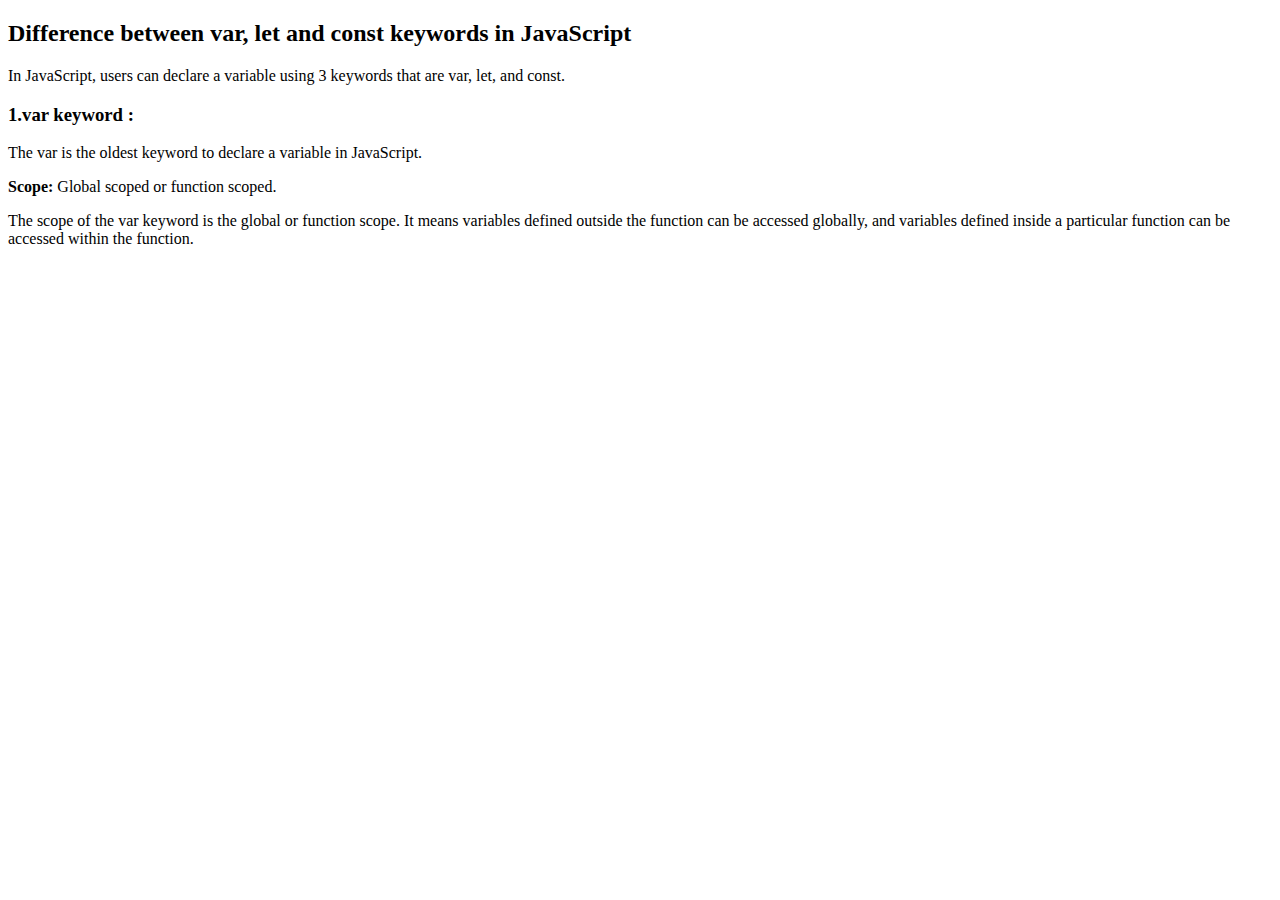
<file: tuto/main/var_let_const.html>
<!DOCTYPE html>
<html lang="en">
<head>
    <meta charset="UTF-8">
    <meta http-equiv="X-UA-Compatible" content="IE=edge">
    <meta name="viewport" content="width=device-width, initial-scale=1.0">
    <title>var_let_const</title>
    <link href="https://cdn.jsdelivr.net/npm/bootstrap@5.1.3/dist/css/bootstrap.min.css" rel="stylesheet"
    integrity="sha384-1BmE4kWBq78iYhFldvKuhfTAU6auU8tT94WrHftjDbrCEXSU1oBoqyl2QvZ6jIW3" crossorigin="anonymous">
</head>
<body>
    <h2>Difference between var, let and const keywords in JavaScript</h2>
    <p>In JavaScript, users can declare a variable using 3 keywords that are var, let, and const. </p>
    <h3>1.var keyword :  </h3>
    The var is the oldest keyword to declare a variable in JavaScript. 
    <p><b> Scope:</b> Global scoped or function scoped. </p>
    <p>The scope of the var keyword is the global or function scope. It means variables defined outside the function can be accessed globally, and variables defined inside a particular function can be accessed within the function. </p>
    
    
</body>
</html>
</file>
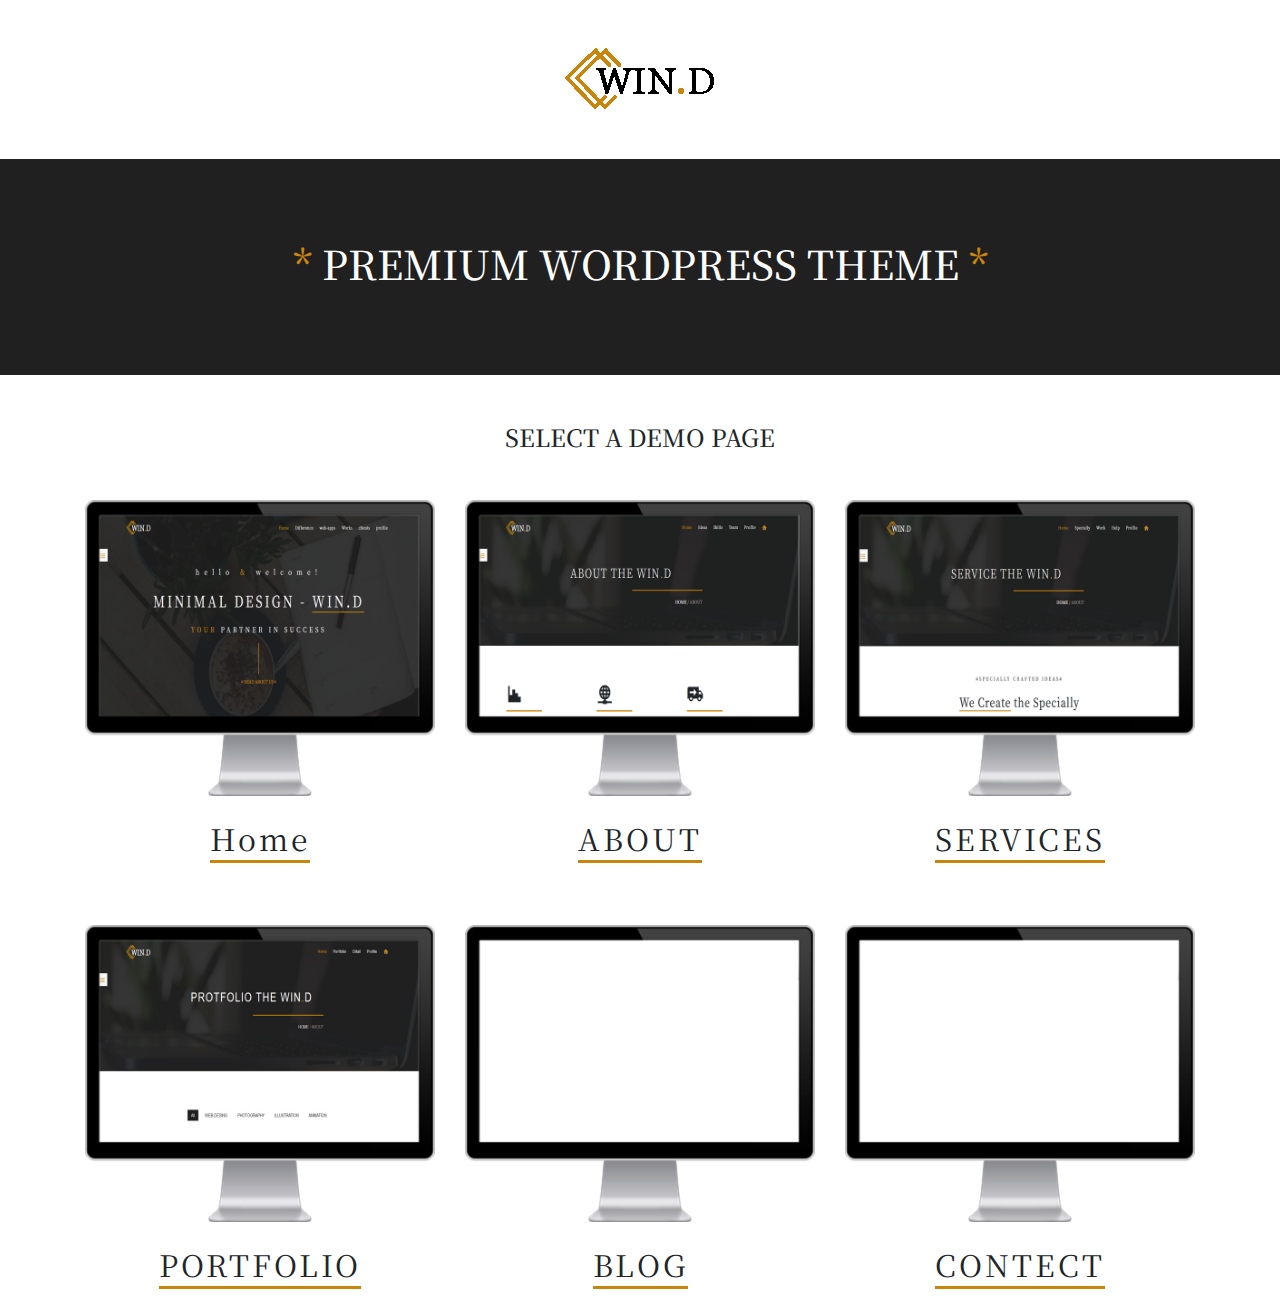
<file: WIN.D-20220309T103337Z-001/WIN.D/home.html>
<!DOCTYPE html>
<html>
<head>
	<meta charset="UTF-8">
    <meta name="viewport" content="width=device-width, initial-scale=1">
    <title>WIN.D | Responsive Bootstrap Landing Page Template</title>
    <meta name="description" content="" />
    <meta name="keywords" content="" />
    <meta name="author" content="Themesdesign" />
    <meta name="viewport" content="width=device-width, initial-scale=1">

    <link rel="shortcut icon" href="img/web-img/logo-1.ico">

    <!-- Bootstrap core CSS -->
    <link rel="stylesheet" href="css/bootstrap.min.css" type="text/css">

    <!-- Magnificpopup Css -->
    <link rel="stylesheet" type="text/css" href="css/magnific-popup.css">

    <!--Material Icon -->
    <link rel="stylesheet" type="text/css" href="css/materialdesignicons.min.css" />

    <!--Slider-->
    <link rel="stylesheet" href="css/owl.carousel.css" />
    <link rel="stylesheet" href="css/owl.theme.css" />
    <link rel="stylesheet" href="css/owl.transitions.css" />

    <!-- Custom  Css -->
    <link rel="stylesheet" type="text/css" href="css/style.css" />
	<title></title>
</head>
<body>
	


    <section>
        <div class="mt-5">
            <div class="col-lg-2 mx-auto text-center">
                <img src="img/web-img/home.jpg" class=""> 
            </div>
        </div>
    </section>

    <section>
        <div class="home-background">
            <h1><span class="and-color">*</span> PREMIUM WORDPRESS THEME <span class="and-color">*</span></h1>
        </div>
    </section>

    <section>
        <div class="container">
            <div class=" mt-5 mb-5">
                <h4 class="text-center">SELECT A DEMO PAGE</h4>
            </div>
            <div class="row mt-5">
                <div class="col-lg-4">
                    <a href="index.html"><img src="img/web-img/scr-1.png " class="img-fluid web-img"></a>
                    <div>
                        <p class="text-center img-text-p"><span class="home-title-border">Home</span></p>
                    </div>
                </div>
                <div class="col-lg-4">
                    <a href="index-1.html"><img src="img/web-img/scr-2.png " class="img-fluid web-img"></a>
                    <div>
                        <p class="text-center img-text-p"><span class="home-title-border">ABOUT</span></p>
                    </div>
                </div>
                <div class="col-lg-4">
                    <a href="index-2.html"><img src="img/web-img/scr-3.png " class="img-fluid web-img"></a>
                    <div>
                        <p class="text-center img-text-p"><span class="home-title-border">SERVICES</span></p>
                    </div>
                </div>
            </div>
            <div class="row mt-5">
                <div class="col-lg-4">
                    <a href="index-3.html"><img src="img/web-img/scr-4.png " class="img-fluid web-img"></a>
                    <div>
                        <p class="text-center img-text-p"><span class="home-title-border">PORTFOLIO</span></p>
                    </div>
                </div>
                <div class="col-lg-4">
                    <a href="index-4.html"><img src="img/web-img/mac.png " class="img-fluid web-img"></a>
                    <div>
                        <p class="text-center img-text-p"><span class="home-title-border">BLOG</span></p>
                    </div>
                </div>
                <div class="col-lg-4">
                    <a href="index-5.html"><img src="img/web-img/mac.png " class="img-fluid web-img"></a>
                    <div>
                        <p class="text-center img-text-p"><span class="home-title-border">CONTECT</span></p>
                    </div>
                </div>
            </div>
        </div>
    </section>


<!-- js -->     
    <script src="js/jquery.min.js"></script>
    <script src="js/popper.min.js"></script>
    <script src="js/bootstrap.min.js"></script>
    <script src="js/jquery.easing.min.js"></script>
    <script src="js/scrollspy.min.js"></script>
    <!-- Owl Carousel -->
    <script src="js/owl.carousel.min.js"></script>
    <!-- JARALLAX JS -->
    <script src="js/jarallax.js"></script>
    <!--Counter-->
    <script src="js/waypoints.min.js"></script>
    <script src="js/jquery.counterup.min.js"></script>
    <!-- Magnific Popup -->
    <script src="js/jquery.magnific-popup.min.js"></script>
    <!-- Switcher script for demo only -->
    <script type="text/javascript" src="js/switcher.js"></script>
    <!-- SCROLLSPY JS -->
    <script src="js/scrollspy.min.js"></script>
    <!-- CUSTOM JS -->
    <script src="js/app.js"></script>

</body>
</html>
</file>
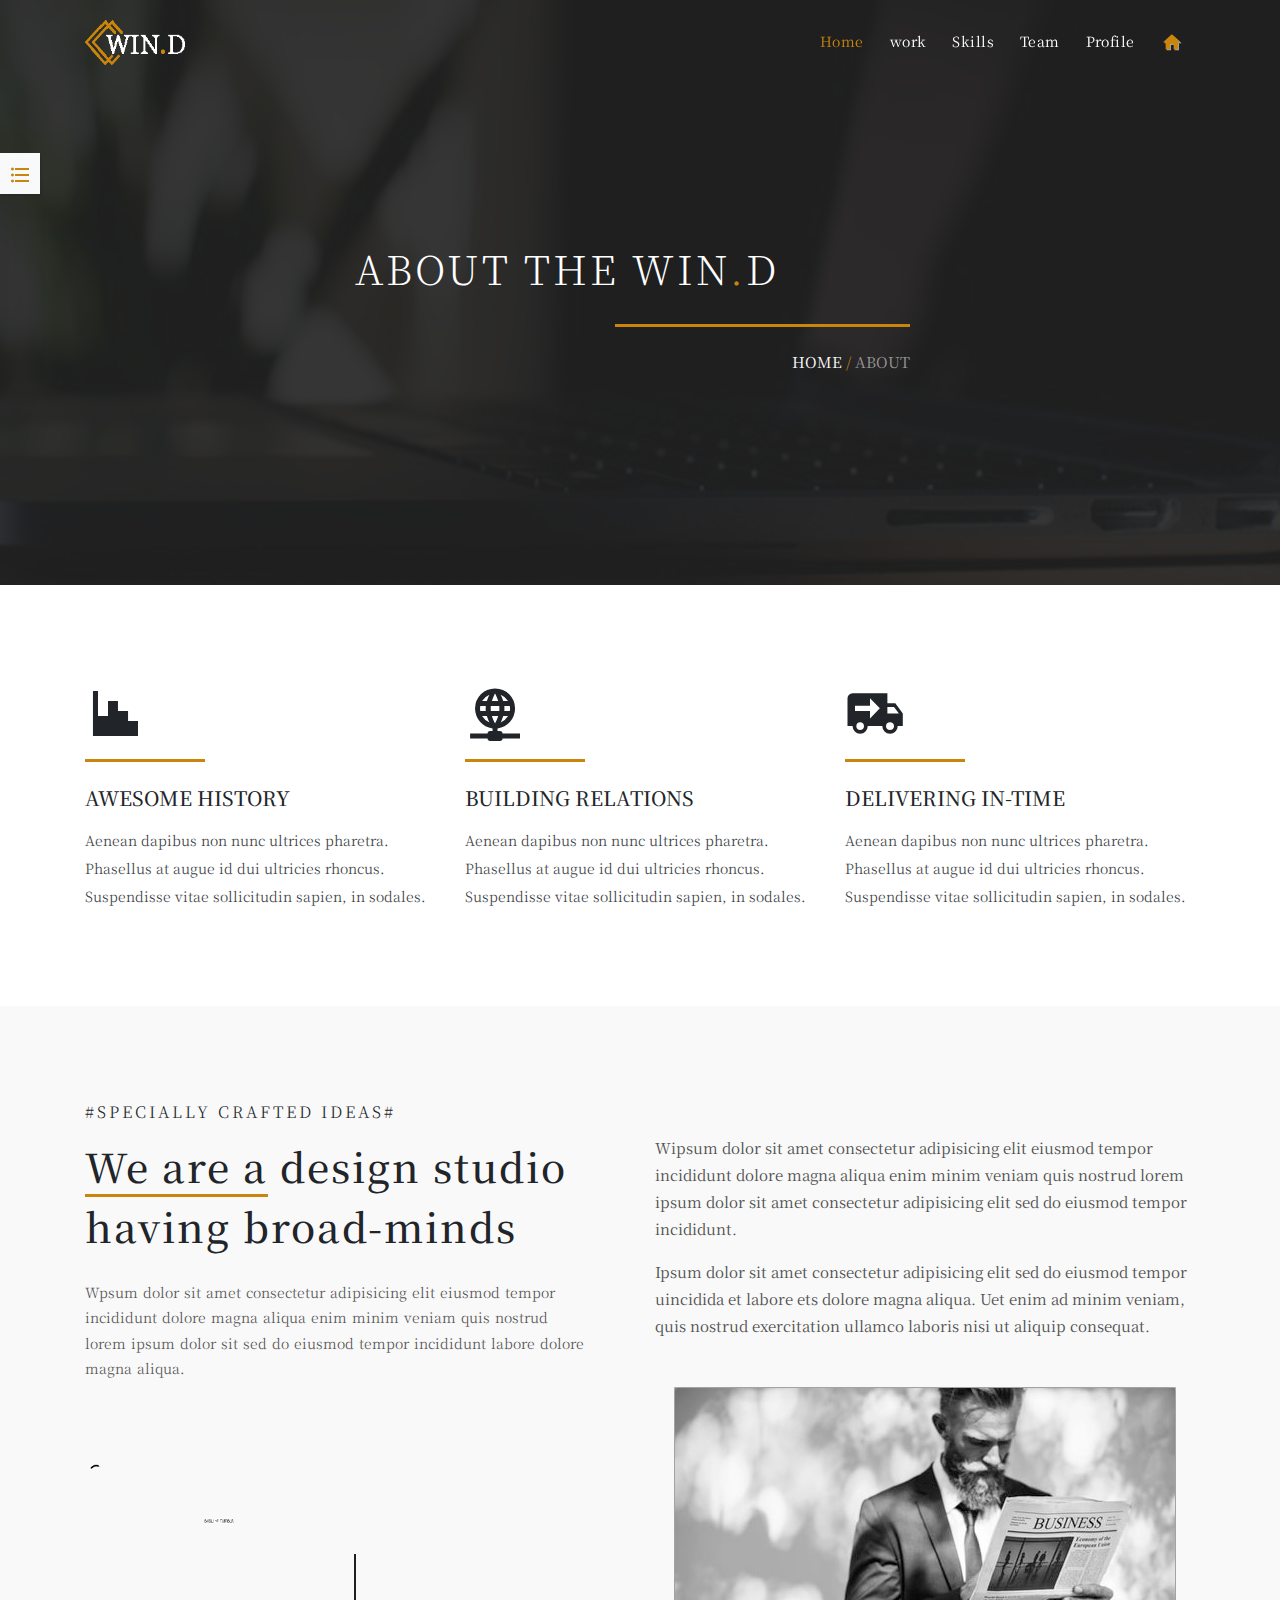
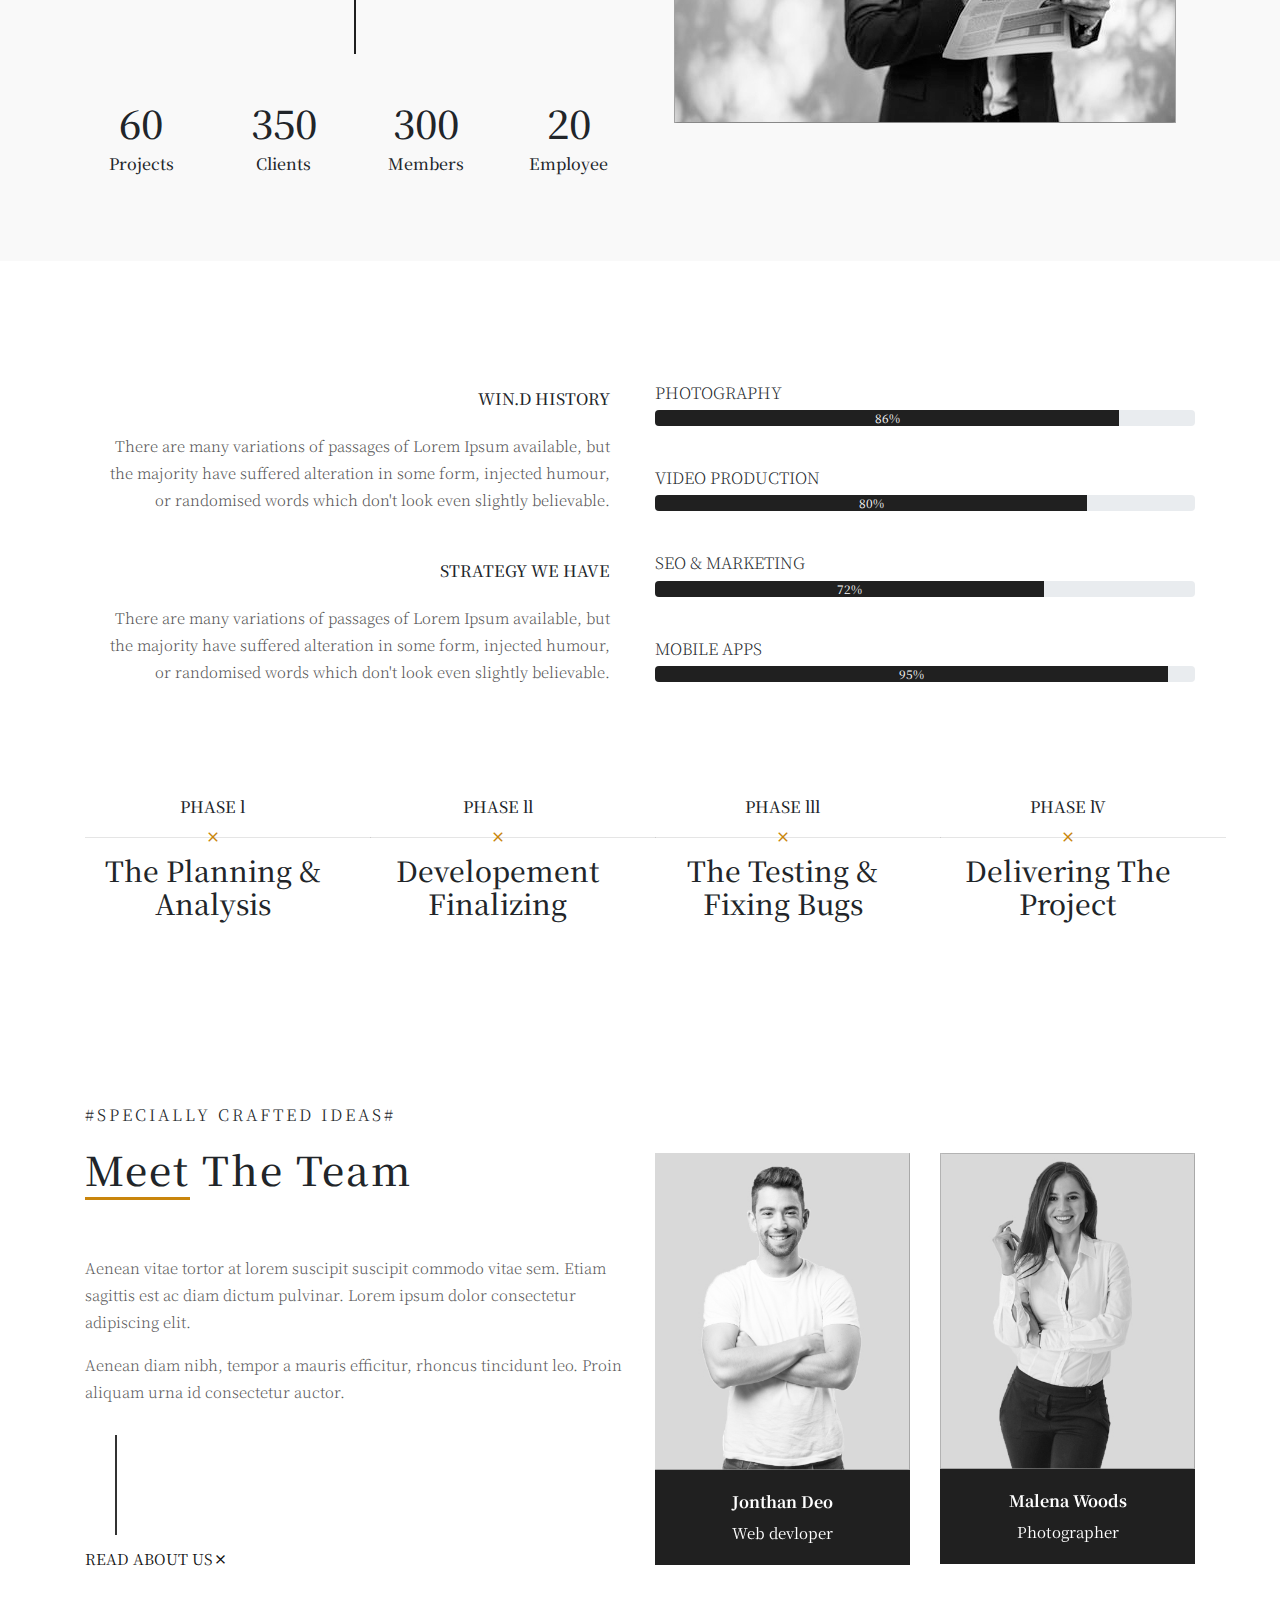
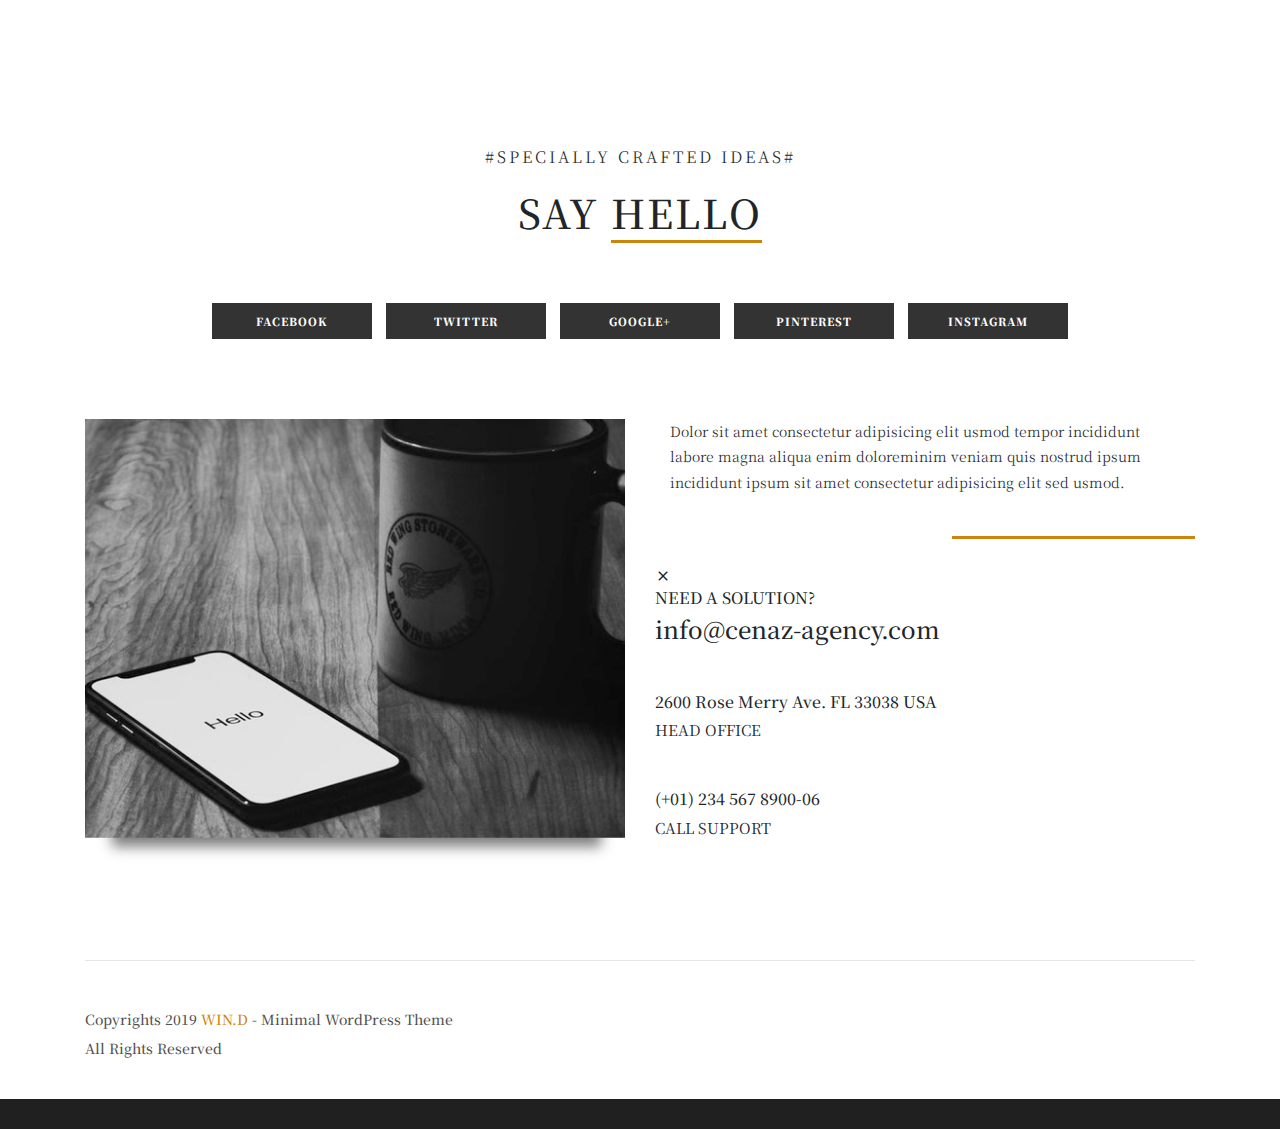
<file: WIN.D-20220309T103337Z-001/WIN.D/index-1.html>
<!DOCTYPE html>
<html>
<head>
	<meta charset="UTF-8">
    <meta name="viewport" content="width=device-width, initial-scale=1">
    <title>WIN.D-ABOUT | Responsive Bootstrap Landing Page Template</title>
    <meta name="description" content="" />
    <meta name="keywords" content="" />
    <meta name="author" content="Themesdesign" />
    <meta name="viewport" content="width=device-width, initial-scale=1">

    <link rel="shortcut icon" href="img/web-img/logo-1.ico">

    <!-- Bootstrap core CSS -->
    <link rel="stylesheet" href="css/bootstrap.min.css" type="text/css">

    <!-- Magnificpopup Css -->
    <link rel="stylesheet" type="text/css" href="css/magnific-popup.css">

    <!--Material Icon -->
    <link rel="stylesheet" type="text/css" href="css/materialdesignicons.min.css" />

    <!--Slider-->
    <link rel="stylesheet" href="css/owl.carousel.css" />
    <link rel="stylesheet" href="css/owl.theme.css" />
    <link rel="stylesheet" href="css/owl.transitions.css" />

    <!-- Custom  Css -->
    <link rel="stylesheet" type="text/css" href="css/style.css" />
	<title></title>
</head>
<body>

<!-- navbar start -->
    <nav class="navbar navbar-expand-lg fixed-top navbar-custom navbar-light sticky">
        <div class="container">
            <a href="#"><img src="img/web-img/logo.png" height="45" width="100"></a>
            <button class="navbar-toggler" type="button" data-toggle="collapse" data-target="#navbarCollapse" aria-controls="navbarCollapse" aria-expanded="false" aria-label="Toggle navigation">
                <span class="mdi mdi-menu"></span>
            </button>

            <div class="collapse navbar-collapse" id="navbarCollapse">
                <ul class="navbar-nav ml-auto">
                    <li class="nav-item active">
                        <a class="nav-link" href="#home"  class="menu-home-color">Home</a>
                    </li>
                    <li class="nav-item">
                        <a class="nav-link" href="#work">work</a>
                    </li>
                    <li class="nav-item">
                        <a class="nav-link" href="#skills">Skills</a>
                    </li>
                    <li class="nav-item">
                        <a class="nav-link" href="#team">Team</a>
                    </li>
                    <li class="nav-item">
                        <a class="nav-link" href="#profile">Profile</a>
                    </li>
                    <li class="nav-item">
                        <a class="nav-link" href="home.html"><i class="mdi mdi-home menu-home-icon"></i></a>
                    </li>
                </ul>
            </div>
        </div>
    </nav>
<!-- navbar end -->

<!-- start home -->
    <section class="section bg-home-1" id="home">
        <div class="bg-overlay"></div>
        <div class="home-center-about">
            <div class="home-desc-center-about">
                <div class="container slidero">
                    <div class="row justify-content-center">	
  	                    <div class="col-lg-6 mt-5">
  	                      	<div class="row">
	                        	<h1 class="About-home-text text-uppercase">About the win<span class="and-color">.</span>d</h1>
	                        </div>
	                        <div class="About-home-hr mt-4 ml-auto "></div>
							<p class="text-white About-home-t mt-4">HOME <span class="and-color">/</span> <span class="About-home-o">ABOUT</span></p>
	                    </div>
					</div>
				</div>
			</div>
        </div>
	</section>
<!-- end home -->

<!-- start about -->
	<section class="section" id="work">
		<div class="container">
			<div class="row">
				<div class="col-lg-4">
					<i class="mdi mdi-chart-histogram About-icon"></i>
                    <div class="About-hr"></div>
                    <h5 class="mt-4">AWESOME HISTORY</h5>
                    <p class="mt-3 About-text">Aenean dapibus non nunc ultrices pharetra. Phasellus at augue id dui ultricies rhoncus. Suspendisse vitae sollicitudin sapien, in sodales.</p>
				</div>
				<div class="col-lg-4">
					<i class="mdi mdi-wan About-icon"></i>
                    <div class="About-hr"></div>
                    <h5 class="mt-4">BUILDING RELATIONS</h5>
                    <p class="mt-3 About-text">Aenean dapibus non nunc ultrices pharetra. Phasellus at augue id dui ultricies rhoncus. Suspendisse vitae sollicitudin sapien, in sodales.</p>
				</div>
				<div class="col-lg-4">
                    <i class="mdi mdi-truck-delivery About-icon"></i>
                    <div class="About-hr"></div>
                    <h5 class="mt-4">DELIVERING IN-TIME</h5>
                    <p class="mt-3 About-text">Aenean dapibus non nunc ultrices pharetra. Phasellus at augue id dui ultricies rhoncus. Suspendisse vitae sollicitudin sapien, in sodales.</p>
				</div>
			</div>
		</div>
	</section>
<!-- end about -->

<!-- start skills  -->
    <section class="section bg-color" id="skills">
        <div class="container">
            <div class="row">
                 <div class="col-lg-6">
                     <div class="">
                        <h6 class="mt-3 text-left text-hedding font-300">#SPECIALLY CRAFTED IDEAS#</h6>
                        <h1 class="text-left text-hedding-b"><span class="home-title-border">We are a</span> design studio having broad-minds</h1>
                        <p class="About-skills-text mt-4">Wpsum dolor sit amet consectetur adipisicing elit eiusmod tempor incididunt dolore magna aliqua enim minim veniam quis nostrud lorem ipsum dolor sit sed do eiusmod tempor incididunt labore dolore magna aliqua.</p>

                        <img src="img/About/gif-signature-6.gif" class="img-fluid mt-4" width="150">

                        <span class="ui-decor-skills text-center"></span>


                        <div class="row">
                            <div class="col-lg-3">
                                <div class="counter-box text-center">
                                    <div>
                                        <h1 class="counter-value mt-4 pt-2" data-count="140">60</h1>
                                        <h6 class="about-text-2" class="mt-3">Projects</h6>
                                    </div>
                                </div>
                            </div>
                            <div class="col-lg-3">
                                <div class="counter-box text-center">                   
                                    <div>
                                        <h1 class="counter-value mt-4 pt-2" data-count="850">350</h1>
                                        <h6 class="about-text-2" class="mt-3">Clients</h6>
                                    </div>
                                </div>
                            </div>
                            <div class="col-lg-3">
                                <div class="counter-box text-center">
                                    <div>
                                        <h1 class="counter-value mt-4 pt-2" data-count="1100">300</h1>
                                        <h6 class="about-text-2" class="mt-3">Members</h6>
                                    </div>
                                </div>
                            </div>
                            <div class="col-lg-3">
                                <div class="counter-box text-center">
                                    <div>
                                        <h1 class="counter-value mt-4 pt-2" data-count="160">20</h1>
                                        <h6 class="about-text-2" class="mt-3">Employee</h6>
                                    </div>
                                </div>
                            </div>
                         </div>
                    </div>
                 </div>
                 <div class="col-lg-6">
                    <div class="mt-5 About-skills-peregraph">
                         <p>Wipsum dolor sit amet consectetur adipisicing elit eiusmod tempor incididunt dolore magna aliqua enim minim veniam quis nostrud lorem ipsum dolor sit amet consectetur adipisicing elit sed do eiusmod tempor incididunt.</p>
                         <p>Ipsum dolor sit amet consectetur adipisicing elit sed do eiusmod tempor uincidida et labore ets dolore magna aliqua. Uet enim ad minim veniam, quis nostrud exercitation ullamco laboris nisi ut aliquip consequat.</p>
                    </div>
                    <div class="mt-5 text-center">
                        <img src="img/About/img-1.jpg" class="img-fluid">
                    </div>
                 </div>
            </div>
        </div>
    </section>

    <section class="section">
        <div class="container">
            <div class="row">
                <div class="col-lg-6">
                    <div class="container">
                        <div class="text-right">
                            <h6 class="mt-5">WIN.D HISTORY</h6>
                            <p class="skills-peregraph mt-4">There are many variations of passages of Lorem Ipsum available, but the majority have suffered alteration in some form, injected humour, or randomised words which don't look even slightly believable.</p>

                            <h6 class="mt-5">STRATEGY WE HAVE</h6>
                            <p class="skills-peregraph mt-4">There are many variations of passages of Lorem Ipsum available, but the majority have suffered alteration in some form, injected humour, or randomised words which don't look even slightly believable.</p>
                        </div> 
                    </div>
                </div>
                <div class="col-lg-6">
                    <h6 class="skills-hedding">PHOTOGRAPHY</h6>
                    <div class="progress">
                        <div class="progress-bar About-skills-progress" role="progressbar" style="width: 86%;" aria-valuenow="86" aria-valuemin="0" aria-valuemax="100">86%</div>
                    </div>
                    <h6 class="skills-hedding">VIDEO PRODUCTION</h6>
                    <div class="progress">
                        <div class="progress-bar About-skills-progress" role="progressbar" style="width: 80%;" aria-valuenow="80" aria-valuemin="0" aria-valuemax="100">80%</div>
                    </div>
                    <h6 class="skills-hedding">SEO & MARKETING</h6>
                    <div class="progress">
                        <div class="progress-bar About-skills-progress" role="progressbar" style="width: 72%;" aria-valuenow="72" aria-valuemin="0" aria-valuemax="100">72%</div>
                    </div>
                    <h6 class="skills-hedding">MOBILE APPS</h6>
                    <div class="progress">
                        <div class="progress-bar About-skills-progress" role="progressbar" style="width: 95%;" aria-valuenow="95" aria-valuemin="0" aria-valuemax="100">95%</div>
                    </div>
                </div>
            </div>
            <div class="row text-center">
                <div class="col-lg-3 mt-5">
                    <h6 class="mt-5">PHASE l</h6> 
                    <i class="mdi mdi-close work-i"></i>
                    <hr class="work-hr">
                    <h3>The Planning & Analysis</h3>
                </div>
                <div class="col-lg-3 mt-5">
                    <h6 class="mt-5">PHASE ll</h6>
                    <i class="mdi mdi-close work-i"></i>
                    <hr class="work-hr">
                    <h3>Developement Finalizing</h3>
                </div>
                <div class="col-lg-3 mt-5">
                    <h6 class="mt-5">PHASE lll</h6>
                    <i class="mdi mdi-close work-i"></i>
                    <hr class="work-hr">
                    <h3>The Testing & Fixing Bugs</h3>
                </div>
                <div class="col-lg-3 mt-5">
                    <h6 class="mt-5">PHASE lV</h6>
                    <i class="mdi mdi-close work-i"></i>
                    <hr class="work-hr">
                    <h3>Delivering The Project</h3>
                </div>
            </div>
        </div>
    </section>
<!-- end skills -->

<!-- start team -->
    <section class="section" id="team">
        <div class="container">
            <div class="row">
                <div class="col-lg-6">
                    <div>
                        <h6 class="mt-3 text-left text-hedding font-300">#SPECIALLY CRAFTED IDEAS#</h6>
                        <h1 class="text-left text-hedding-b"><span class="home-title-border">Meet</span>  The Team</h1>
                    </div>
                    <div class="team-text">
                        <p>Aenean vitae tortor at lorem suscipit suscipit commodo vitae sem. Etiam sagittis est ac diam dictum pulvinar. Lorem ipsum dolor consectetur adipiscing elit.</p>
                        <p>Aenean diam nibh, tempor a mauris efficitur, rhoncus tincidunt leo. Proin aliquam urna id consectetur auctor.</p>
                    </div>
                    <div class="web-text">
                        <span class="ui-decor-line"></span>
                        <a class="b-btn__inner" href="#">READ ABOUT US<i class="mdi mdi-close"></i></a> 
                    </div>
                </div>
                <div class="col-lg-6">
                    <div id="carouselExampleIndicators" class="carousel slide mt-5" data-ride="carousel">
                      <div class="carousel-inner">
                        <div class="carousel-item active">
                            <div class="row">
                                <div class="col-lg-6 mt-3">
                                   <img src="img/About/man-1.jpg" class="img-fluid">
                                   <div class="About-slider">
                                       <b>Jonthan Deo</b>
                                       <P class="mt-2">Web devloper</P>
                                   </div> 
                                </div>
                                <div class="col-lg-6 mt-3">
                                    <img src="img/About/man-3.jpg" class="img-fluid">
                                    <div class="About-slider">
                                       <b> Malena Woods</b>
                                       <P class="mt-2">Photographer</P>
                                   </div> 
                                </div>
                            </div>
                        </div>
                        <div class="carousel-item">
                            <div class="row">
                                <div class="col-lg-6 mt-3">
                                   <img src="img/About/man-2.jpg" class="img-fluid">
                                   <div class="About-slider">
                                       <b>Tom Gordon</b>
                                       <P class="mt-2">Graphic Design</P>
                                   </div> 
                                </div>
                                <div class="col-lg-6 mt-3">
                                    <img src="img/About/man-4.jpg" class="img-fluid">
                                    <div class="About-slider">
                                       <b> Alexia Evans</b>
                                       <P class="mt-2">App devloper</P>
                                   </div>
                                </div>
                            </div>
                        </div>
                      </div>
                    </div>
                </div>
            </div>
        </div>
    </section>
<!-- end team -->


<!-- start profile -->
    <section class="section" id="profile">
        <div class="container">
            <div class="row">
                <div class="col-lg-12">
                    <h6 class="mt-3 text-center text-hedding font-300">#SPECIALLY CRAFTED IDEAS#</h6>
                    <h1 class="text-center text-hedding-b">SAY <span class="home-title-border">HELLO</span></h1>
                </div>      
            </div>
            <div>
                <ul class="b-contacts-social social-net list-inline text-center">
                    <li>
                        <a href="" class="social-net__link ">FACEBOOK</a>
                    </li>
                    <li>
                        <a href="" class="social-net__link ">TWITTER</a>
                    </li>
                    <li>
                        <a href="" class="social-net__link ">GOOGLE+</a>
                    </li>
                    <li>
                        <a href="" class="social-net__link ">PINTEREST</a>
                    </li>
                    <li>
                        <a href="" class="social-net__link ">INSTAGRAM</a>
                    </li>
                </ul>
            </div>
            <div class="row">
                <div class="col-lg-6">
                    <a href=""><img src="img/home/img-3.jpg" class="img-fluid" id="homeq"></a>
                </div>
                <div class="col-lg-6">
                    <div class="container"> 
                        <p class="profile-text">Dolor sit amet consectetur adipisicing elit usmod tempor incididunt labore magna aliqua enim doloreminim veniam quis nostrud ipsum incididunt ipsum sit amet consectetur adipisicing elit sed usmod.</p>
                    </div>
                    <div class="row">
                        <div class="col-lg-12">
                            <div class="profile-hr"></div>
                        </div>
                    </div>
                    <div>
                        <i class="mdi mdi-close"></i>
                        <h6>NEED A SOLUTION?</h6>
                        <h4>info@cenaz-agency.com</h4>
                    </div>
                    <div class="mt-5">
                        <h6>2600 Rose Merry Ave. FL 33038 USA</h6>
                        <p>HEAD OFFICE</p>
                    </div>
                    <div class="mt-5">
                        <h6>(+01) 234 567 8900-06</h6>
                        <p>CALL SUPPORT</p>
                    </div>
                </div>
            </div>
        </div>
    </section>
<!-- end profile -->

<!-- start footer -->
    <footer>
        <div class="container">
            <hr>
            <h6 class="footer-text mt-5">Copyrights 2019 <span class="and-color">WIN.D</span> - Minimal WordPress Theme</h6>
            <h6 class="footer-text">All Rights Reserved</h6>
        </div>
        <div class="footer-color"></div>
    </footer>
<!-- end footer -->


<!-- Style switcher -->
    <div id="style-switcher" style="left: 0px;">
        <div>
            <h3>Select your page</h3>
            <div class="text-center">
               	<a class="switcher-text" href="index.html"  class="menu-home-color">Home</a><br>
               	<a class="switcher-text" href="index-1.html">About</a><br>
               	<a class="switcher-text" href="index-2.html">Services</a><br>
               	<a class="switcher-text" href="index-3.html">Portfolio</a><br>
               	<a class="switcher-text" href="index-4.html">Blog</a><br>
               	<a class="switcher-text" href="index-5.html">Contact</a>
            </div>
        </div>
        <div class="bottom">
            <a href="#" class="settings"><i class="mdi mdi-format-list-bulleted"></i></a>
        </div>
    </div>
<!-- end Style switcher --> 


<!-- js -->     
    <script src="js/jquery.min.js"></script>
    <script src="js/popper.min.js"></script>
    <script src="js/bootstrap.min.js"></script>
    <script src="js/jquery.easing.min.js"></script>
    <script src="js/scrollspy.min.js"></script>
    <!-- Owl Carousel -->
    <script src="js/owl.carousel.min.js"></script>
    <!-- JARALLAX JS -->
    <script src="js/jarallax.js"></script>
    <!--Counter-->
    <script src="js/waypoints.min.js"></script>
    <script src="js/jquery.counterup.min.js"></script>
    <!-- Magnific Popup -->
    <script src="js/jquery.magnific-popup.min.js"></script>
    <!-- Switcher script for demo only -->
    <script type="text/javascript" src="js/switcher.js"></script>
    <!-- SCROLLSPY JS -->
    <script src="js/scrollspy.min.js"></script>
    <!-- CUSTOM JS -->
    <script src="js/app.js"></script>
</body>
</html>
</file>
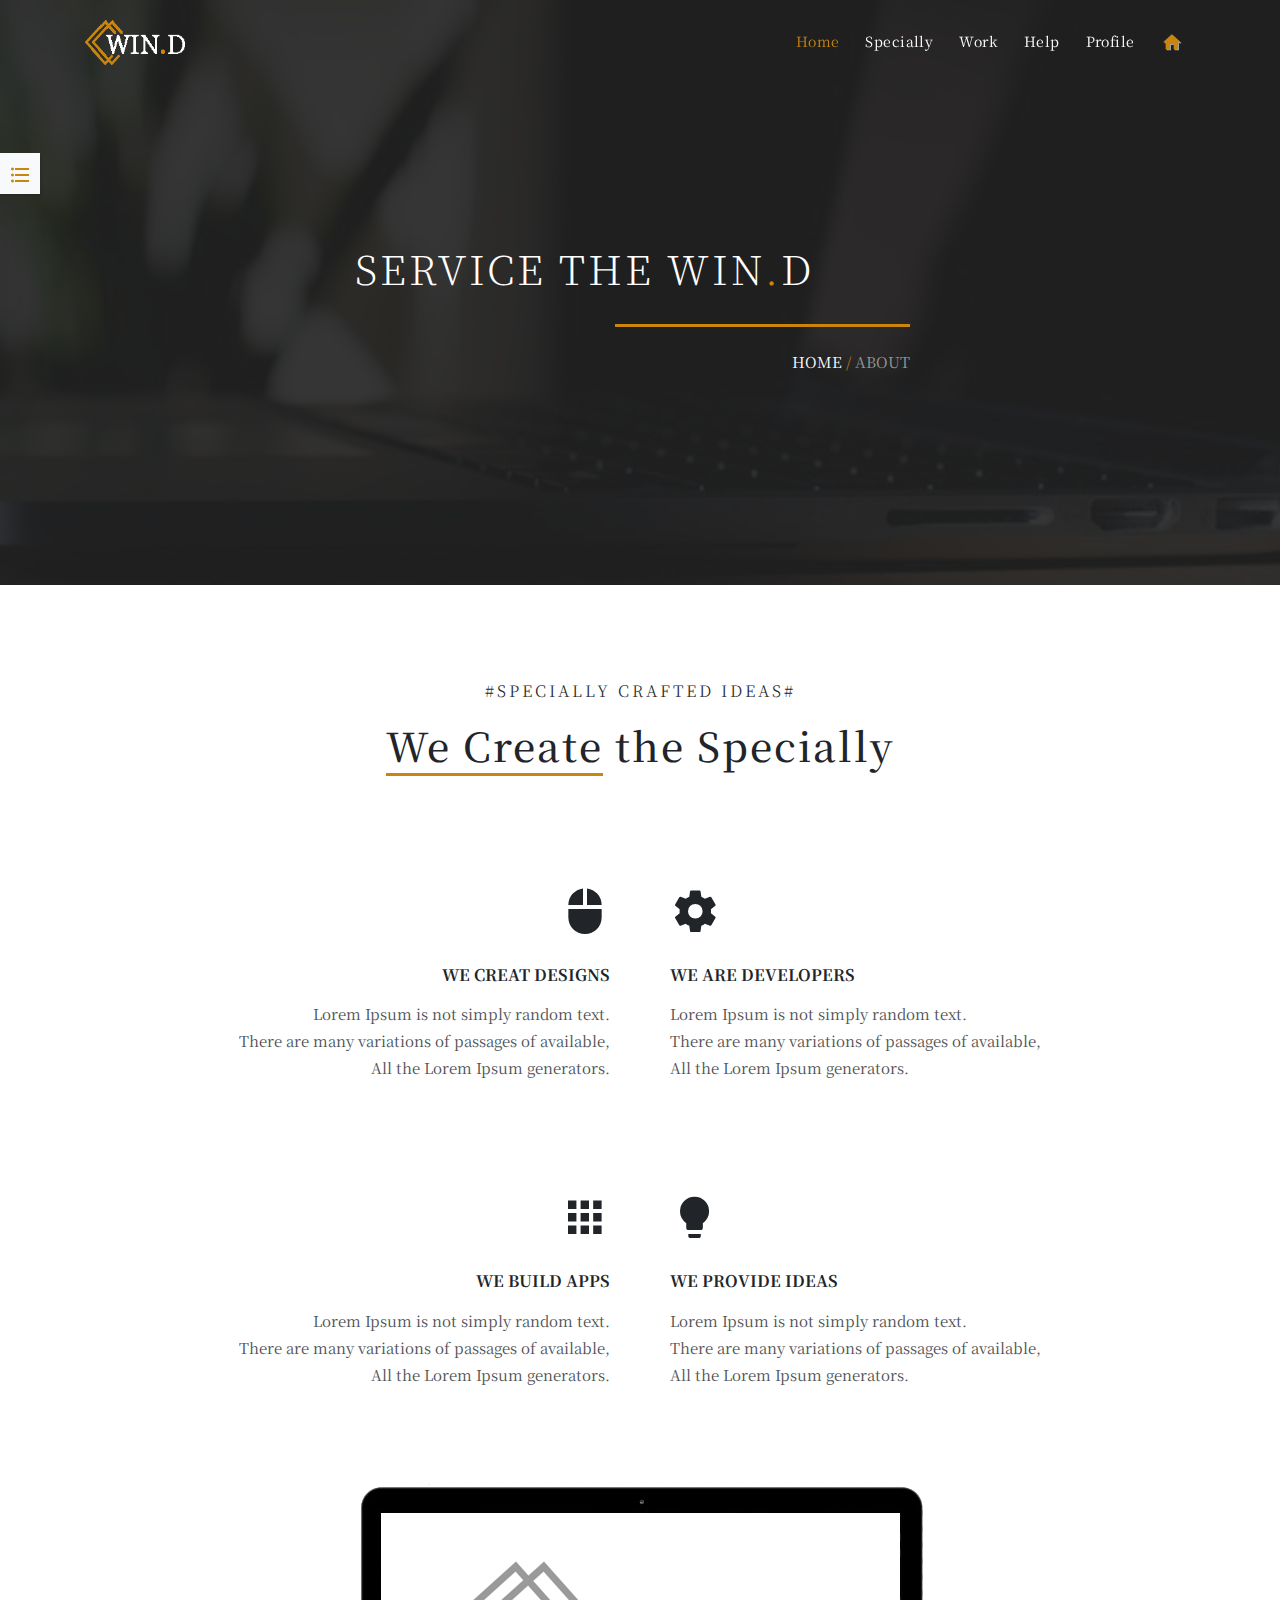
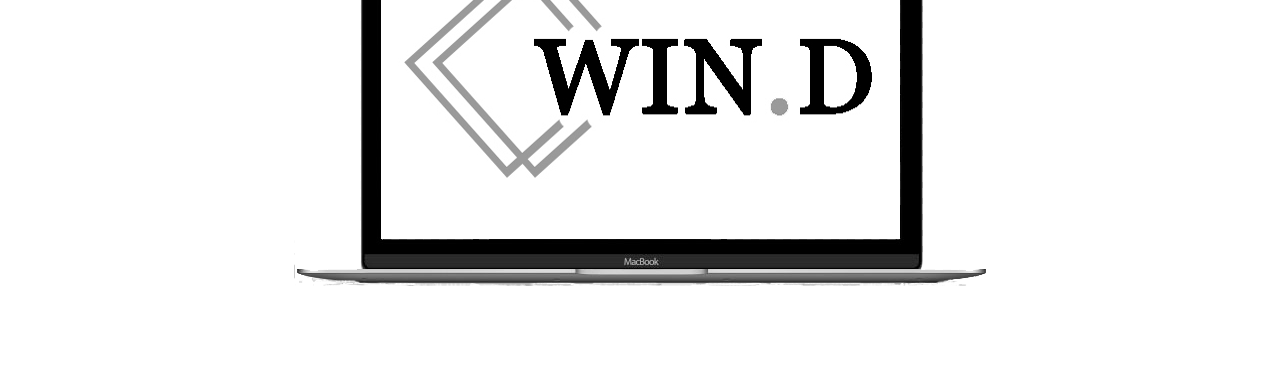
<file: WIN.D-20220309T103337Z-001/WIN.D/index-2.html>
<!DOCTYPE html>
<html>
<head>
	<meta charset="UTF-8">
    <meta name="viewport" content="width=device-width, initial-scale=1">
    <title>WIN.D-SERVICE | Responsive Bootstrap Landing Page Template</title>
    <meta name="description" content="" />
    <meta name="keywords" content="" />
    <meta name="author" content="Themesdesign" />
    <meta name="viewport" content="width=device-width, initial-scale=1">

    <link rel="shortcut icon" href="img/web-img/logo-1.ico">

    <!-- Bootstrap core CSS -->
    <link rel="stylesheet" href="css/bootstrap.min.css" type="text/css">

    <!-- Magnificpopup Css -->
    <link rel="stylesheet" type="text/css" href="css/magnific-popup.css">

    <!--Material Icon -->
    <link rel="stylesheet" type="text/css" href="css/materialdesignicons.min.css" />

    <!--Slider-->
    <link rel="stylesheet" href="css/owl.carousel.css" />
    <link rel="stylesheet" href="css/owl.theme.css" />
    <link rel="stylesheet" href="css/owl.transitions.css" />

    <!-- Custom  Css -->
    <link rel="stylesheet" type="text/css" href="css/style.css" />
	<title></title>
</head>
<body>
<!-- navbar start -->
    <nav class="navbar navbar-expand-lg fixed-top navbar-custom navbar-light sticky">
        <div class="container">
            <a href="#"><img src="img/web-img/logo.png" height="45" width="100"></a>
            <button class="navbar-toggler" type="button" data-toggle="collapse" data-target="#navbarCollapse" aria-controls="navbarCollapse" aria-expanded="false" aria-label="Toggle navigation">
                <span class="mdi mdi-menu"></span>
            </button>

            <div class="collapse navbar-collapse" id="navbarCollapse">
                <ul class="navbar-nav ml-auto">
                    <li class="nav-item active">
                        <a class="nav-link" href="#home"  class="menu-home-color">Home</a>
                    </li>
                    <li class="nav-item">
                        <a class="nav-link" href="#Specially">Specially</a>
                    </li>
                    <li class="nav-item">
                        <a class="nav-link" href="#Work">Work</a>
                    </li>
                    <li class="nav-item">
                        <a class="nav-link" href="#Help">Help</a>
                    </li>
                    <li class="nav-item">
                        <a class="nav-link" href="#profile">Profile</a>
                    </li>
                    <li class="nav-item">
                        <a class="nav-link" href="home.html"><i class="mdi mdi-home menu-home-icon"></i></a>
                    </li>
                </ul>
            </div>
        </div>
    </nav>
<!-- navbar end -->

<!-- start home -->
    <section class="section bg-home-1" id="home">
        <div class="bg-overlay"></div>
        <div class="home-center-Service">
            <div class="home-desc-center-Service">
                <div class="container slidero">
                    <div class="row justify-content-center">    
                        <div class="col-lg-6 mt-5">
                            <div class="row">
                                <h1 class="Service-home-text text-uppercase">Service the win<span class="and-color">.</span>d</h1>
                            </div>
                            <div class="Service-home-hr mt-4 ml-auto "></div>
                            <p class="text-white Service-home-t mt-4">HOME <span class="and-color">/</span> <span class="Service-home-o">ABOUT</span></p>
                        </div>
                    </div>
                </div>
            </div>
        </div>
    </section>
<!-- end home -->

<!-- start Specially -->
    <section class="section" id="Specially">
         <div class="container">
            <div class="col-lg-12">
                <h6 class="mt-3 text-center text-hedding font-300">#SPECIALLY CRAFTED IDEAS#</h6>
                <h1 class="text-center text-hedding-b"><span class="home-title-border">We Create</span> the Specially</h1>
            </div>
            <div class="row mt-5">
                <div class="col-lg-6 mt-5">
                    <div class="container text-right">
                        <i class="mdi mdi-mouse Specially-i"></i>
                        <h6 class="mt-3"><b>WE CREAT DESIGNS</b></h6>
                        <div class="Specially-t mt-3">
                            Lorem Ipsum is not simply random text.<br>There are many variations of passages of available,<br>All the Lorem Ipsum generators.
                        </div>
                    </div>
                </div>
                <div class="col-lg-6 mt-5">
                    <div class="container text-left"> 
                         <i class="mdi mdi-settings Specially-i"></i>
                         <h6 class="mt-3"><b>WE ARE DEVELOPERS</b></h6>
                         <div class="Specially-t mt-3">
                            Lorem Ipsum is not simply random text.<br>There are many variations of passages of available,<br>All the Lorem Ipsum generators.
                        </div>
                    </div>
                </div>
            </div>
            <div class="row mt-5">
                <div class="col-lg-6 mt-5">
                    <div class="container text-right">
                        <i class="mdi mdi-apps Specially-i"></i>
                        <h6 class="mt-3"><b>WE BUILD APPS</b></h6>
                        <div class="Specially-t mt-3">
                            Lorem Ipsum is not simply random text.<br>There are many variations of passages of available,<br>All the Lorem Ipsum generators.
                        </div>
                    </div>
                </div>
                <div class="col-lg-6 mt-5">
                    <div class="container text-left"> 
                         <i class="mdi mdi-lightbulb  Specially-i"></i>
                         <h6 class="mt-3"><b>WE PROVIDE IDEAS</b></h6>
                         <div class="Specially-t mt-3">
                            Lorem Ipsum is not simply random text.<br>There are many variations of passages of available,<br>All the Lorem Ipsum generators.
                        </div>
                    </div>
                </div>
            </div>
            <div class="text-center mt-5">
                <img src="img/service/mac-img.png" class="img-fluid mt-5">
            </div>
         </div>
    </section>
<!-- end Specially -->



<!-- Style switcher -->
    <div id="style-switcher" style="left: 0px;">
        <div>
            <h3>Select your page</h3>
            <div class="text-center">
               	<a class="switcher-text" href="index.html"  class="menu-home-color">Home</a><br>
               	<a class="switcher-text" href="index-1.html">About</a><br>
               	<a class="switcher-text" href="index-2.html">Services</a><br>
               	<a class="switcher-text" href="index-3.html">Portfolio</a><br>
               	<a class="switcher-text" href="index-4.html">Blog</a><br>
               	<a class="switcher-text" href="index-5.html">Contact</a>
            </div>
        </div>
        <div class="bottom">
            <a href="#" class="settings"><i class="mdi mdi-format-list-bulleted"></i></a>
        </div>
    </div>
<!-- end Style switcher --> 


<!-- js -->     
    <script src="js/jquery.min.js"></script>
    <script src="js/popper.min.js"></script>
    <script src="js/bootstrap.min.js"></script>
    <script src="js/jquery.easing.min.js"></script>
    <script src="js/scrollspy.min.js"></script>
    <!-- Owl Carousel -->
    <script src="js/owl.carousel.min.js"></script>
    <!-- JARALLAX JS -->
    <script src="js/jarallax.js"></script>
    <!--Counter-->
    <script src="js/waypoints.min.js"></script>
    <script src="js/jquery.counterup.min.js"></script>
    <!-- Magnific Popup -->
    <script src="js/jquery.magnific-popup.min.js"></script>
    <!-- Switcher script for demo only -->
    <script type="text/javascript" src="js/switcher.js"></script>
    <!-- SCROLLSPY JS -->
    <script src="js/scrollspy.min.js"></script>
    <!-- CUSTOM JS -->
    <script src="js/app.js"></script>
</body>
</html>
</file>
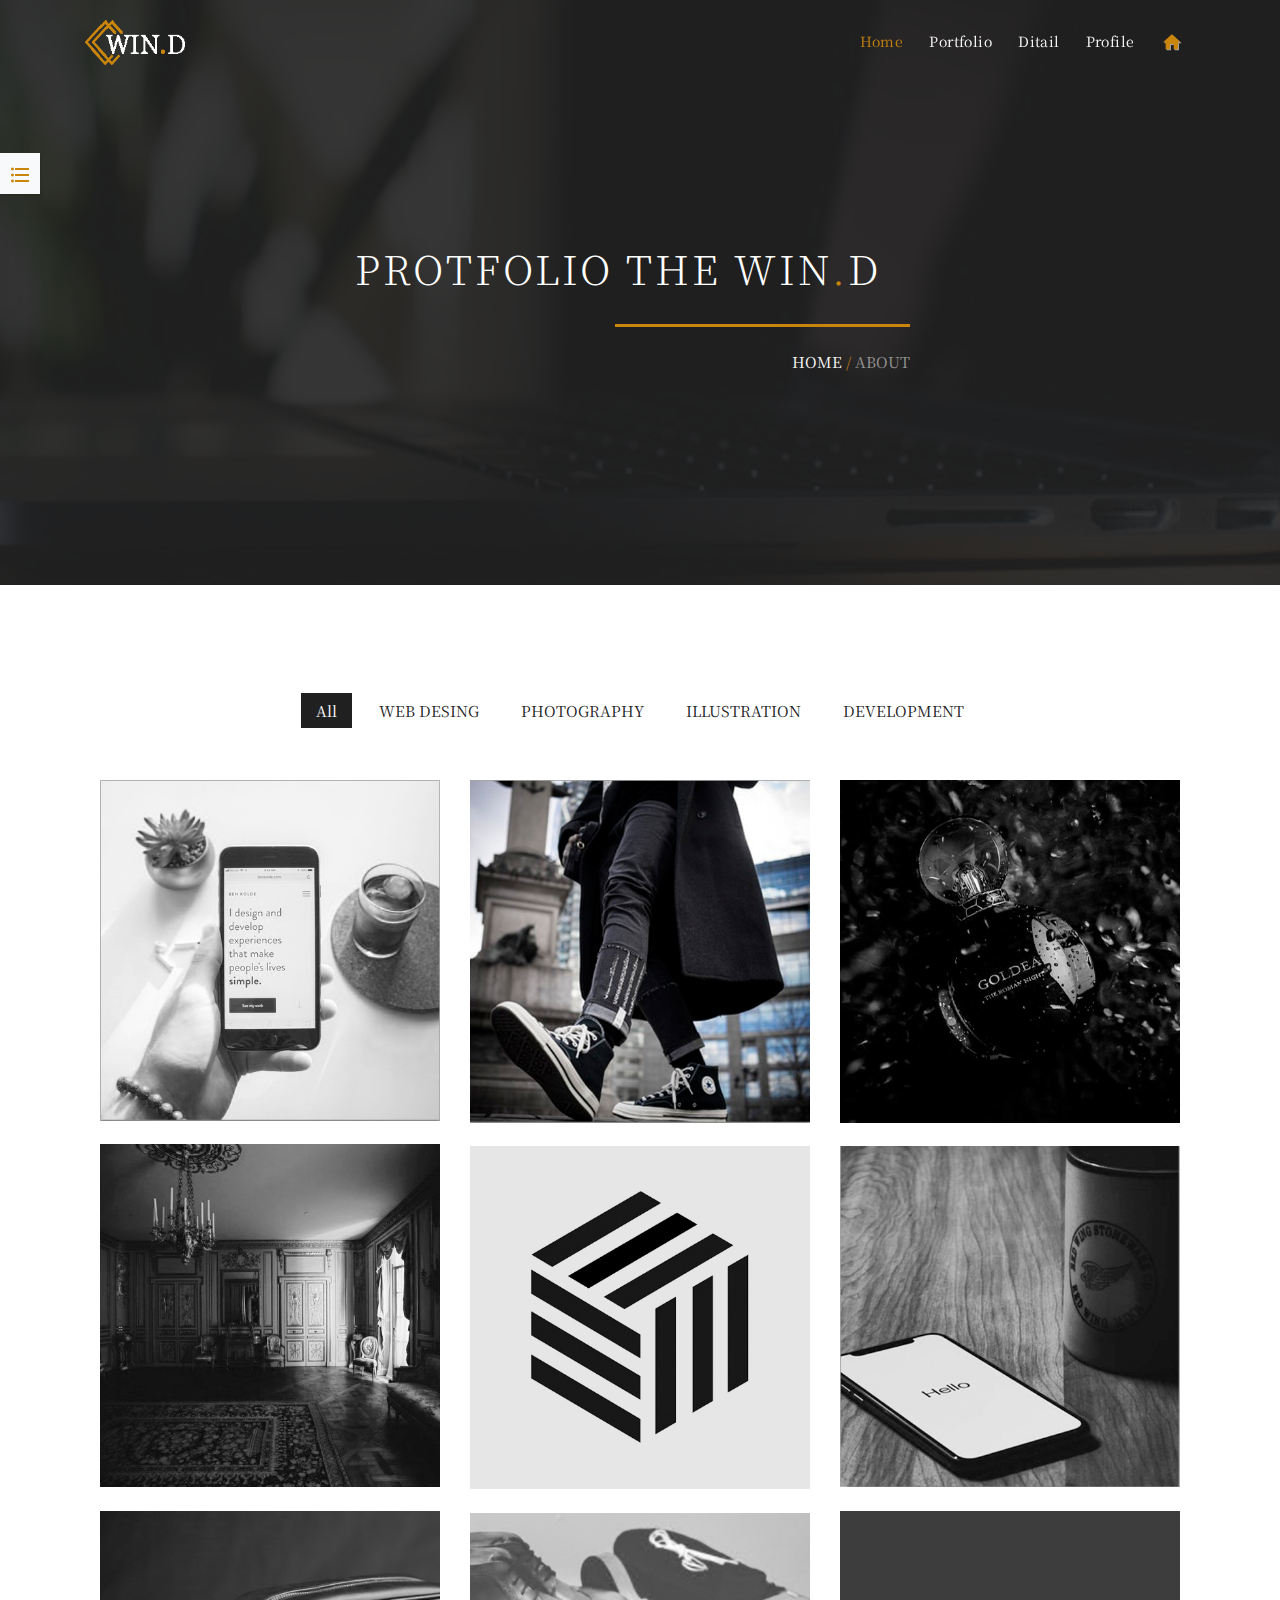
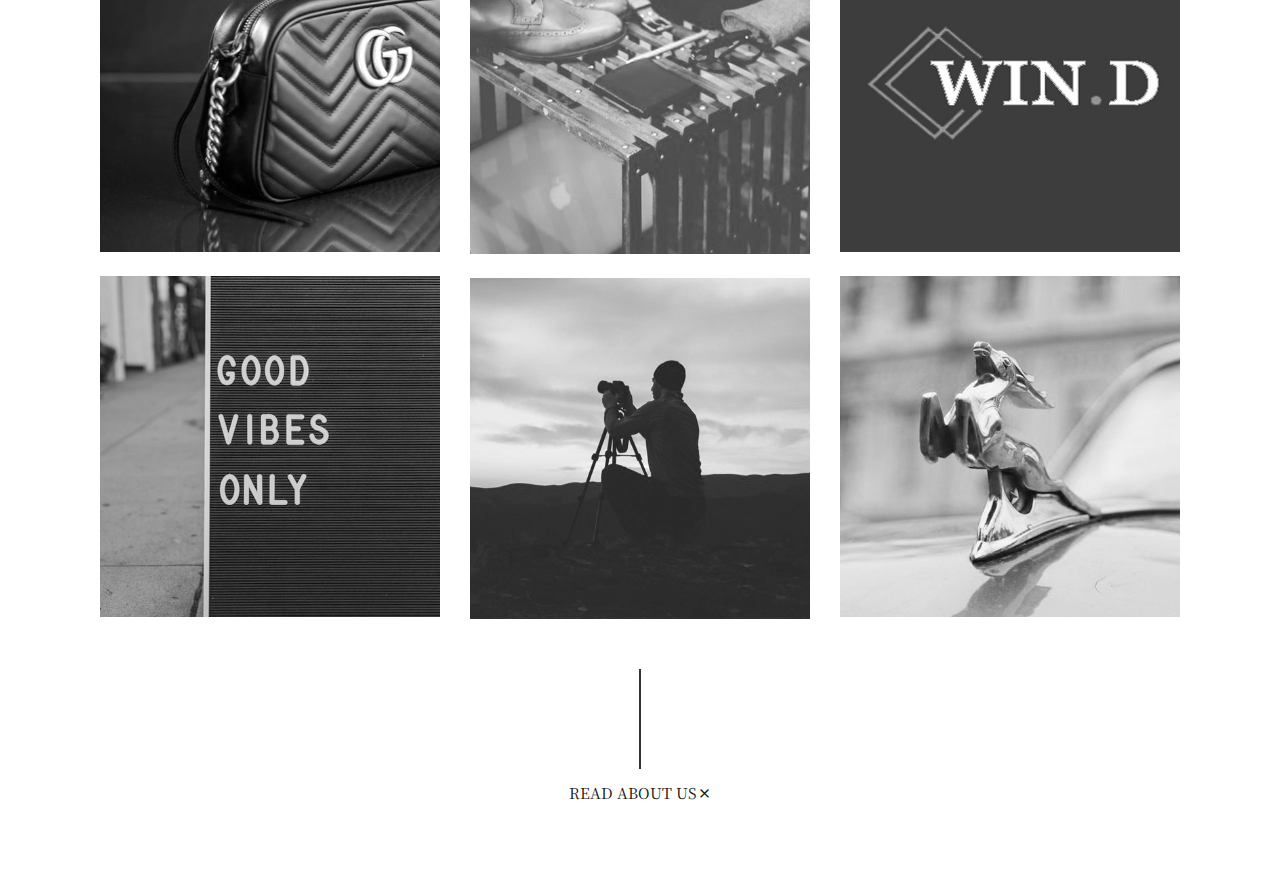
<file: WIN.D-20220309T103337Z-001/WIN.D/index-3.html>
<!DOCTYPE html>
<html>
<head>
	<meta charset="UTF-8">
    <meta name="viewport" content="width=device-width, initial-scale=1">
    <title>WIN.D-PORTFOLIO | Responsive Bootstrap Landing Page Template</title>
    <meta name="description" content="" />
    <meta name="keywords" content="" />
    <meta name="author" content="Themesdesign" />
    <meta name="viewport" content="width=device-width, initial-scale=1">

    <link rel="shortcut icon" href="img/web-img/logo-1.ico">

    <!-- Bootstrap core CSS -->
    <link rel="stylesheet" href="css/bootstrap.min.css" type="text/css">

    <!-- Magnificpopup Css -->
    <link rel="stylesheet" type="text/css" href="css/magnific-popup.css">

    <!--Material Icon -->
    <link rel="stylesheet" type="text/css" href="css/materialdesignicons.min.css" />

    <!--Slider-->
    <link rel="stylesheet" href="css/owl.carousel.css" />
    <link rel="stylesheet" href="css/owl.theme.css" />
    <link rel="stylesheet" href="css/owl.transitions.css" />

    <!-- Custom  Css -->
    <link rel="stylesheet" type="text/css" href="css/style.css" />
	<title></title>
</head>
<body>
<!-- navbar start -->
    <nav class="navbar navbar-expand-lg fixed-top navbar-custom navbar-light sticky">
        <div class="container">
            <a href="#"><img src="img/web-img/logo.png" height="45" width="100"></a>
            <button class="navbar-toggler" type="button" data-toggle="collapse" data-target="#navbarCollapse" aria-controls="navbarCollapse" aria-expanded="false" aria-label="Toggle navigation">
                <span class="mdi mdi-menu"></span>
            </button>

            <div class="collapse navbar-collapse" id="navbarCollapse">
                <ul class="navbar-nav ml-auto">
                    <li class="nav-item active">
                        <a class="nav-link" href="#home"  class="menu-home-color">Home</a>
                    </li>
                    <li class="nav-item">
                        <a class="nav-link" href="#Portfolio">Portfolio</a>
                    </li>
                    <li class="nav-item">
                        <a class="nav-link" href="#Ditail">Ditail</a>
                    </li>
                    <li class="nav-item">
                        <a class="nav-link" href="#profile">Profile</a>
                    </li>
                    <li class="nav-item">
                        <a class="nav-link" href="home.html"><i class="mdi mdi-home menu-home-icon"></i></a>
                    </li>
                </ul>
            </div>
        </div>
    </nav>
<!-- navbar end -->

<!-- start home -->
    <section class="section bg-home-1" id="home">
        <div class="bg-overlay"></div>
        <div class="home-center-Protfolio">
            <div class="home-desc-center-Protfolio">
                <div class="container slidero">
                    <div class="row justify-content-center">    
                        <div class="col-lg-6 mt-5">
                            <div class="row">
                                <h1 class="Protfolio-home-text text-uppercase">Protfolio the win<span class="and-color">.</span>d</h1>
                            </div>
                            <div class="Protfolio-home-hr mt-4 ml-auto "></div>
                            <p class="text-white Protfolio-home-t mt-4">HOME <span class="and-color">/</span> <span class="Protfolio-home-o">ABOUT</span></p>
                        </div>
                    </div>
                </div>
            </div>
        </div>
    </section>
<!-- end home -->

<!-- end Style switcher -->
    <section class="section">
        <div class="container">
            <div class="mt-4">
                <ul class="container-filter categories-filter text-center mb-0" id="filter">
                    <li>
                        <a class="categories active m-1" data-filter="*">All</a>
                    </li>
                    <li>
                        <a class="categories m-1" data-filter=".designing">WEB DESING</a>
                    </li>
                    <li>
                        <a class="categories m-1" data-filter=".photography">PHOTOGRAPHY</a>
                    </li>
                    <li>
                        <a class="categories m-1" data-filter=".branding">ILLUSTRATION</a>
                    </li>
                    <li>
                        <a class="categories m-1" data-filter=".development">DEVELOPMENT</a>
                    </li>
                </ul>
            </div>
            <!-- portfolio menu end -->

            <!-- Gallary -->

            <div class="container-fluid">
                <div class="row container-grid nf-col-3 projects-wrapper mt-4">
                    <div class="col-md-4 mt-4 designing development ">
                        <div class="item-box">
                            <a class="mfp-image" href="img/portfolio/img-1.jpg" title="">
                                <img class="item-container img-fluid mx-auto" src="img/portfolio/img-1.jpg" alt="1" />
                                <div class="item-mask">
                                    <div class="item-caption text-white text-center">
                                        <h5 class="mt-3">Project title</h5>
                                        <p class="text-uppercase">WEB DESING , DEVELOPMENT</p>
                                    </div>
                                </div>
                            </a>
                        </div>
                    </div>

                    <div class="col-md-4 mt-4 photography development ">
                        <div class="item-box">
                            <a class="mfp-image" href="img/portfolio/img-2.jpg" title="">
                                <img class="item-container img-fluid mx-auto" src="img/portfolio/img-2.jpg" alt="2" />
                                <div class="item-mask">
                                    <div class="item-caption text-white text-center">
                                        <h5 class="mt-3">Project title</h5>
                                        <p class="text-uppercase">PHOTOGRAPHY , DEVELOPMENT</p>
                                    </div>
                                </div>
                            </a>
                        </div>
                    </div>

                    <div class="col-md-4 mt-4 designing development ">
                        <div class="item-box">
                            <a class="mfp-image" href="img/portfolio/img-3.jpg" title="">
                                <img class="item-container img-fluid mx-auto" src="img/portfolio/img-3.jpg" alt="3" />
                                <div class="item-mask">
                                    <div class="item-caption text-white text-center">
                                        <h5 class="mt-3">Project title</h5>
                                        <p class="text-uppercase">WEB DESING , DEVELOPMENT</p>
                                    </div>
                                </div>
                            </a>
                        </div>
                    </div>

                    <div class="col-md-4 mt-4 photography development ">
                        <div class="item-box">
                            <a class="mfp-image" href="img/portfolio/img-4.jpg" title="">
                                <img class="item-container img-fluid mx-auto" src="img/portfolio/img-4.jpg" alt="4" />
                                <div class="item-mask">
                                    <div class="item-caption text-white text-center">
                                        <h5 class="mt-3">Project title</h5>
                                        <p class="text-uppercase">PHOTOGRAPHY , DEVELOPMENT</p>
                                    </div>
                                </div>
                            </a>
                        </div>
                    </div>

                    <div class="col-md-4 mt-4 designing development ">
                        <div class="item-box">
                            <a class="mfp-image" href="img/portfolio/img-5.jpg" title="">
                                <img class="item-container img-fluid mx-auto" src="img/portfolio/img-5.jpg" alt="5" />
                                <div class="item-mask">
                                    <div class="item-caption text-white text-center">
                                        <h5 class="mt-3">Project title</h5>
                                        <p class="text-uppercase">WEB DESING , DEVELOPMENT</p>
                                    </div>
                                </div>
                            </a>
                        </div>
                    </div>

                    <div class="col-md-4 mt-4 photography branding ">
                        <div class="item-box">
                            <a class="mfp-image" href="img/portfolio/img-6.jpg" title="">
                                <img class="item-container img-fluid mx-auto" src="img/portfolio/img-6.jpg" alt="6" />
                                <div class="item-mask">
                                    <div class="item-caption text-white text-center">
                                        <h5 class="mt-3">Project title</h5>
                                        <p class="text-uppercase">PHOTOGRAPHY , ILLUSTRATION</p>
                                    </div>
                                </div>
                            </a>
                        </div>
                    </div>

                    <div class="col-md-4 mt-4 designing development ">
                        <div class="item-box">
                            <a class="mfp-image" href="img/portfolio/img-7.jpg" title="">
                                <img class="item-container img-fluid mx-auto" src="img/portfolio/img-7.jpg" alt="7" />
                                <div class="item-mask">
                                    <div class="item-caption text-white text-center">
                                        <h5 class="mt-3">Project title</h5>
                                        <p class="text-uppercase">WEB DESING , DEVELOPMENT</p>
                                    </div>
                                </div>
                            </a>
                        </div>
                    </div>

                    <div class="col-md-4 mt-4 photography branding">
                        <div class="item-box">
                            <a class="mfp-image" href="img/portfolio/img-8.jpg" title="">
                                <img class="item-container img-fluid mx-auto" src="img/portfolio/img-8.jpg" alt="8" />
                                <div class="item-mask">
                                    <div class="item-caption text-white text-center">
                                        <h5 class="mt-3">Project title</h5>
                                        <p class="text-uppercase">PHOTOGRAPHY , ILLUSTRATION</p>
                                    </div>
                                </div>
                            </a>
                        </div>
                    </div>

                    <div class="col-md-4 mt-4 designing branding ">
                        <div class="item-box">
                            <a class="mfp-image" href="img/portfolio/img-9.jpg" title="">
                                <img class="item-container img-fluid mx-auto" src="img/portfolio/img-9.jpg" alt="5" />
                                <div class="item-mask">
                                    <div class="item-caption text-white text-center">
                                        <h5 class="mt-3">Project title</h5>
                                        <p class="text-uppercase">WEB DESING , ILLUSTRATION</p>
                                    </div>
                                </div>
                            </a>
                        </div>
                    </div>

                    <div class="col-md-4 mt-4 photography branding ">
                        <div class="item-box">
                            <a class="mfp-image" href="img/portfolio/img-10.jpg" title="">
                                <img class="item-container img-fluid mx-auto" src="img/portfolio/img-10.jpg" alt="4" />
                                <div class="item-mask">
                                    <div class="item-caption text-white text-center">
                                        <h5 class="mt-3">Project title</h5>
                                        <p class="text-uppercase">PHOTOGRAPHY , ILLUSTRATION</p>
                                    </div>
                                </div>
                            </a>
                        </div>
                    </div>

                    <div class="col-md-4 mt-4 designing branding ">
                        <div class="item-box">
                            <a class="mfp-image" href="img/portfolio/img-11.jpg" title="">
                                <img class="item-container img-fluid mx-auto" src="img/portfolio/img-11.jpg" alt="5" />
                                <div class="item-mask">
                                    <div class="item-caption text-white text-center">
                                        <h5 class="mt-3">Project title</h5>
                                        <p class="text-uppercase">WEB DESING , ILLUSTRATION</p>
                                    </div>
                                </div>
                            </a>
                        </div>
                    </div>

                    <div class="col-md-4 mt-4  photography branding ">
                        <div class="item-box">
                            <a class="mfp-image" href="img/portfolio/img-12.jpg" title="">
                                <img class="item-container img-fluid mx-auto" src="img/portfolio/img-12.jpg" alt="6" />
                                <div class="item-mask">
                                    <div class="item-caption text-white text-center">
                                        <h5 class="mt-3">Project title</h5>
                                        <p class="text-uppercase">PHOTOGRAPHY , ILLUSTRATION</p>
                                    </div>
                                </div>
                            </a>
                        </div>
                    </div>
                </div>
            </div>
            <div class="text-center">
                <span class="ui-decor-line-1"></span>
                <a class="b-btn__inner-1" href="#">READ ABOUT US<i class="mdi mdi-close"></i></a> 
            </div>
        </div>
    </section>
<!-- end Style switcher -->


<!-- Style switcher -->
    <div id="style-switcher" style="left: 0px;">
        <div>
            <h3>Select your page</h3>
            <div class="text-center">
               	<a class="switcher-text" href="index.html"  class="menu-home-color">Home</a><br>
               	<a class="switcher-text" href="index-1.html">About</a><br>
               	<a class="switcher-text" href="index-2.html">Services</a><br>
               	<a class="switcher-text" href="index-3.html">Portfolio</a><br>
               	<a class="switcher-text" href="index-4.html">Blog</a><br>
               	<a class="switcher-text" href="index-5.html">Contact</a>
            </div>
        </div>
        <div class="bottom">
            <a href="#" class="settings"><i class="mdi mdi-format-list-bulleted"></i></a>
        </div>
    </div>
<!-- end Style switcher --> 


<!-- js -->     
    <script src="js/jquery.min.js"></script>
    <script src="js/popper.min.js"></script>
    <script src="js/bootstrap.min.js"></script>
        <!-- portfolio -->
    <script src="js/isotope.js"></script>
    <script src="js/jquery.easing.min.js"></script>
    <script src="js/scrollspy.min.js"></script>
    <!-- Owl Carousel -->
    <script src="js/owl.carousel.min.js"></script>
    <!-- JARALLAX JS -->
    <script src="js/jarallax.js"></script>
    <!--Counter-->
    <script src="js/waypoints.min.js"></script>
    <script src="js/jquery.counterup.min.js"></script>
    <!-- Magnific Popup -->
    <script src="js/jquery.magnific-popup.min.js"></script>
    <!-- Switcher script for demo only -->
    <script type="text/javascript" src="js/switcher.js"></script>
    <!-- SCROLLSPY JS -->
    <script src="js/scrollspy.min.js"></script>
    <!-- CUSTOM JS -->
    <script src="js/app.js"></script>
</body>
</html>
</file>
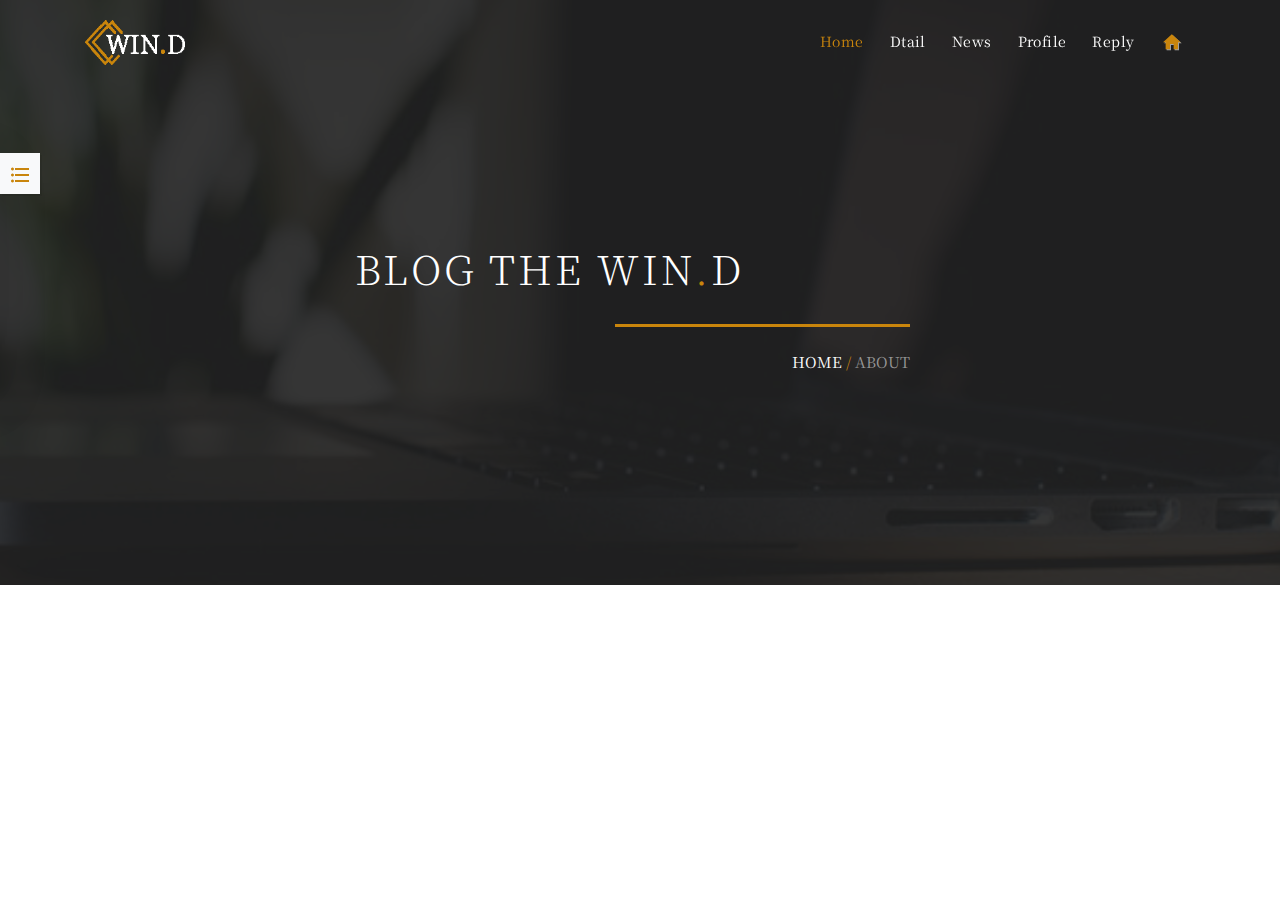
<file: WIN.D-20220309T103337Z-001/WIN.D/index-4.html>
<!DOCTYPE html>
<html>
<head>
	<meta charset="UTF-8">
    <meta name="viewport" content="width=device-width, initial-scale=1">
    <title>WIN.D-BLOG | Responsive Bootstrap Landing Page Template</title>
    <meta name="description" content="" />
    <meta name="keywords" content="" />
    <meta name="author" content="Themesdesign" />
    <meta name="viewport" content="width=device-width, initial-scale=1">

    <link rel="shortcut icon" href="img/web-img/logo-1.ico">

    <!-- Bootstrap core CSS -->
    <link rel="stylesheet" href="css/bootstrap.min.css" type="text/css">

    <!-- Magnificpopup Css -->
    <link rel="stylesheet" type="text/css" href="css/magnific-popup.css">

    <!--Material Icon -->
    <link rel="stylesheet" type="text/css" href="css/materialdesignicons.min.css" />

    <!--Slider-->
    <link rel="stylesheet" href="css/owl.carousel.css" />
    <link rel="stylesheet" href="css/owl.theme.css" />
    <link rel="stylesheet" href="css/owl.transitions.css" />

    <!-- Custom  Css -->
    <link rel="stylesheet" type="text/css" href="css/style.css" />
	<title></title>
</head>
<body>
<!-- navbar start -->
    <nav class="navbar navbar-expand-lg fixed-top navbar-custom navbar-light sticky">
        <div class="container">
            <a href="#"><img src="img/web-img/logo.png" height="45" width="100"></a>
            <button class="navbar-toggler" type="button" data-toggle="collapse" data-target="#navbarCollapse" aria-controls="navbarCollapse" aria-expanded="false" aria-label="Toggle navigation">
                <span class="mdi mdi-menu"></span>
            </button>

            <div class="collapse navbar-collapse" id="navbarCollapse">
                <ul class="navbar-nav ml-auto">
                    <li class="nav-item active">
                        <a class="nav-link" href="#home"  class="menu-home-color">Home</a>
                    </li>
                    <li class="nav-item">
                        <a class="nav-link" href="#Dtail">Dtail</a>
                    </li>
                    <li class="nav-item">
                        <a class="nav-link" href="#News">News</a>
                    </li>
                    <li class="nav-item">
                        <a class="nav-link" href="#profile">Profile</a>
                    </li>
                    <li class="nav-item">
                        <a class="nav-link" href="#Reply">Reply</a>
                    </li>
                    <li class="nav-item">
                        <a class="nav-link" href="home.html"><i class="mdi mdi-home menu-home-icon"></i></a>
                    </li>
                </ul>
            </div>
        </div>
    </nav>
<!-- navbar end -->

<!-- start home -->
    <section class="section bg-home-1" id="home">
        <div class="bg-overlay"></div>
        <div class="home-center-Blog">
            <div class="home-desc-center-Blog">
                <div class="container slidero">
                    <div class="row justify-content-center">    
                        <div class="col-lg-6 mt-5">
                            <div class="row">
                                <h1 class="Blog-home-text text-uppercase">Blog the win<span class="and-color">.</span>d</h1>
                            </div>
                            <div class="Blog-home-hr mt-4 ml-auto "></div>
                            <p class="text-white Blog-home-t mt-4">HOME <span class="and-color">/</span> <span class="Blog-home-o">ABOUT</span></p>
                        </div>
                    </div>
                </div>
            </div>
        </div>
    </section>
<!-- end home -->



<!-- Style switcher -->
    <div id="style-switcher" style="left: 0px;">
        <div>
            <h3>Select your page</h3>
            <div class="text-center">
               	<a class="switcher-text" href="index.html"  class="menu-home-color">Home</a><br>
               	<a class="switcher-text" href="index-1.html">About</a><br>
               	<a class="switcher-text" href="index-2.html">Services</a><br>
               	<a class="switcher-text" href="index-3.html">Portfolio</a><br>
               	<a class="switcher-text" href="index-4.html">Blog</a><br>
               	<a class="switcher-text" href="index-5.html">Contact</a>
            </div>
        </div>
        <div class="bottom">
            <a href="#" class="settings"><i class="mdi mdi-format-list-bulleted"></i></a>
        </div>
    </div>
<!-- end Style switcher --> 


<!-- js -->     
    <script src="js/jquery.min.js"></script>
    <script src="js/popper.min.js"></script>
    <script src="js/bootstrap.min.js"></script>
    <script src="js/jquery.easing.min.js"></script>
    <script src="js/scrollspy.min.js"></script>
    <!-- Owl Carousel -->
    <script src="js/owl.carousel.min.js"></script>
    <!-- JARALLAX JS -->
    <script src="js/jarallax.js"></script>
    <!--Counter-->
    <script src="js/waypoints.min.js"></script>
    <script src="js/jquery.counterup.min.js"></script>
    <!-- Magnific Popup -->
    <script src="js/jquery.magnific-popup.min.js"></script>
    <!-- Switcher script for demo only -->
    <script type="text/javascript" src="js/switcher.js"></script>
    <!-- SCROLLSPY JS -->
    <script src="js/scrollspy.min.js"></script>
    <!-- CUSTOM JS -->
    <script src="js/app.js"></script>
</body>
</html>
</file>
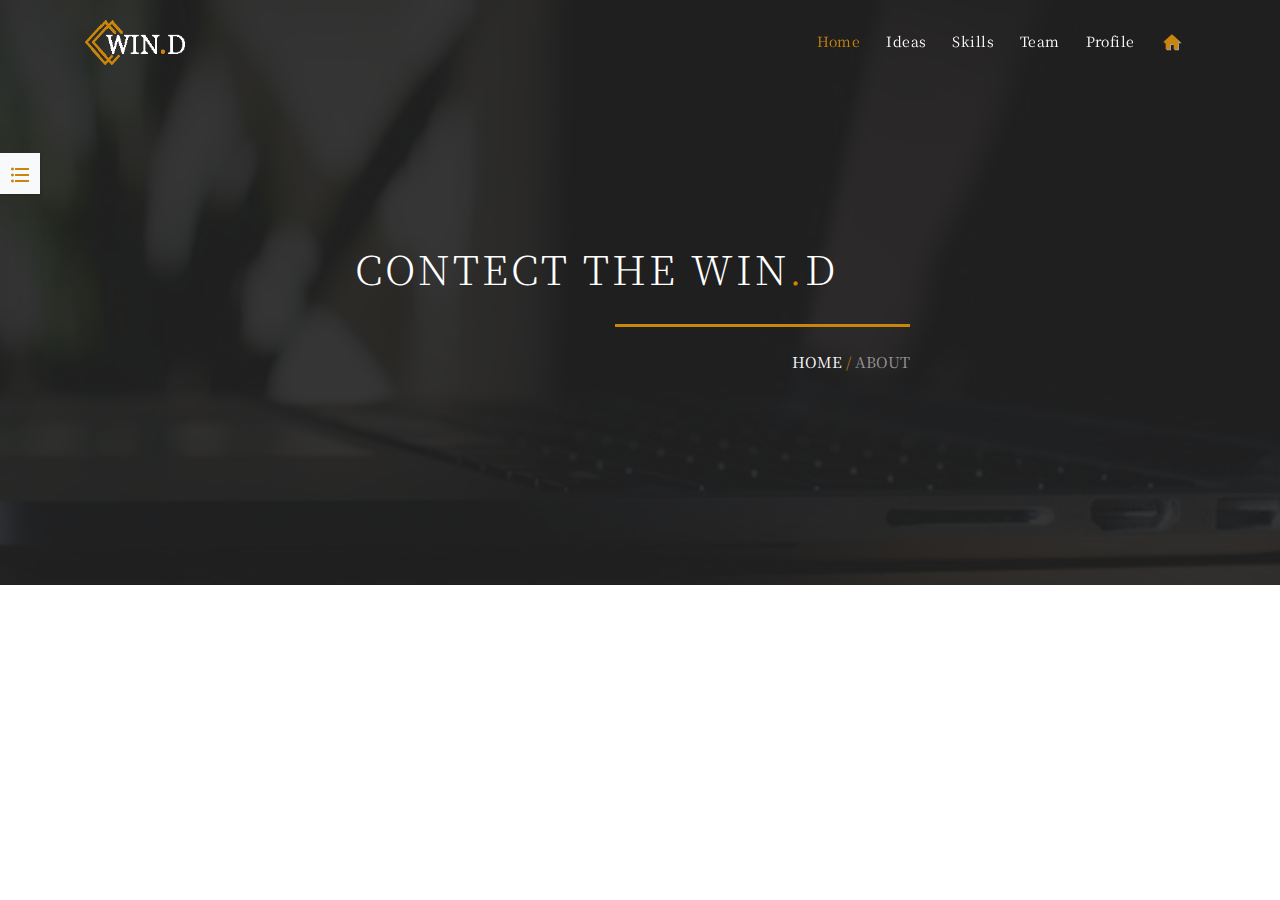
<file: WIN.D-20220309T103337Z-001/WIN.D/index-5.html>
<!DOCTYPE html>
<html>
<head>
	<meta charset="UTF-8">
    <meta name="viewport" content="width=device-width, initial-scale=1">
    <title>WIN.D-CONTECT | Responsive Bootstrap Landing Page Template</title>
    <meta name="description" content="" />
    <meta name="keywords" content="" />
    <meta name="author" content="Themesdesign" />
    <meta name="viewport" content="width=device-width, initial-scale=1">

    <link rel="shortcut icon" href="img/web-img/logo-1.ico">

    <!-- Bootstrap core CSS -->
    <link rel="stylesheet" href="css/bootstrap.min.css" type="text/css">

    <!-- Magnificpopup Css -->
    <link rel="stylesheet" type="text/css" href="css/magnific-popup.css">

    <!--Material Icon -->
    <link rel="stylesheet" type="text/css" href="css/materialdesignicons.min.css" />

    <!--Slider-->
    <link rel="stylesheet" href="css/owl.carousel.css" />
    <link rel="stylesheet" href="css/owl.theme.css" />
    <link rel="stylesheet" href="css/owl.transitions.css" />

    <!-- Custom  Css -->
    <link rel="stylesheet" type="text/css" href="css/style.css" />
	<title></title>
</head>
<body>
<!-- navbar start -->
    <nav class="navbar navbar-expand-lg fixed-top navbar-custom navbar-light sticky">
        <div class="container">
            <a href="#"><img src="img/web-img/logo.png" height="45" width="100"></a>
            <button class="navbar-toggler" type="button" data-toggle="collapse" data-target="#navbarCollapse" aria-controls="navbarCollapse" aria-expanded="false" aria-label="Toggle navigation">
                <span class="mdi mdi-menu"></span>
            </button>

            <div class="collapse navbar-collapse" id="navbarCollapse">
                <ul class="navbar-nav ml-auto">
                    <li class="nav-item active">
                        <a class="nav-link" href="#home"  class="menu-home-color">Home</a>
                    </li>
                    <li class="nav-item">
                        <a class="nav-link" href="#Ideas">Ideas</a>
                    </li>
                    <li class="nav-item">
                        <a class="nav-link" href="#skills">Skills</a>
                    </li>
                    <li class="nav-item">
                        <a class="nav-link" href="#team">Team</a>
                    </li>
                    <li class="nav-item">
                        <a class="nav-link" href="#profile">Profile</a>
                    </li>
                    <li class="nav-item">
                        <a class="nav-link" href="home.html"><i class="mdi mdi-home menu-home-icon"></i></a>
                    </li>
                </ul>
            </div>
        </div>
    </nav>
<!-- navbar end -->

<!-- start home -->
    <section class="section bg-home-1" id="home">
        <div class="bg-overlay"></div>
        <div class="home-center-Contect">
            <div class="home-desc-center-Contect">
                <div class="container slidero">
                    <div class="row justify-content-center">    
                        <div class="col-lg-6 mt-5">
                            <div class="row">
                                <h1 class="Contect-home-text text-uppercase">Contect the win<span class="and-color">.</span>d</h1>
                            </div>
                            <div class="Contect-home-hr mt-4 ml-auto "></div>
                            <p class="text-white Contect-home-t mt-4">HOME <span class="and-color">/</span> <span class="Contect-home-o">ABOUT</span></p>
                        </div>
                    </div>
                </div>
            </div>
        </div>
    </section>
<!-- end home -->


<!-- Style switcher -->
    <div id="style-switcher" style="left: 0px;">
        <div>
            <h3>Select your page</h3>
            <div class="text-center">
               	<a class="switcher-text" href="index.html"  class="menu-home-color">Home</a><br>
               	<a class="switcher-text" href="index-1.html">About</a><br>
               	<a class="switcher-text" href="index-2.html">Services</a><br>
               	<a class="switcher-text" href="index-3.html">Portfolio</a><br>
               	<a class="switcher-text" href="index-4.html">Blog</a><br>
               	<a class="switcher-text" href="index-5.html">Contact</a>
            </div>
        </div>
        <div class="bottom">
            <a href="#" class="settings"><i class="mdi mdi-format-list-bulleted"></i></a>
        </div>
    </div>
<!-- end Style switcher --> 


<!-- js -->     
    <script src="js/jquery.min.js"></script>
    <script src="js/popper.min.js"></script>
    <script src="js/bootstrap.min.js"></script>
    <script src="js/jquery.easing.min.js"></script>
    <script src="js/scrollspy.min.js"></script>
    <!-- Owl Carousel -->
    <script src="js/owl.carousel.min.js"></script>
    <!-- JARALLAX JS -->
    <script src="js/jarallax.js"></script>
    <!--Counter-->
    <script src="js/waypoints.min.js"></script>
    <script src="js/jquery.counterup.min.js"></script>
    <!-- Magnific Popup -->
    <script src="js/jquery.magnific-popup.min.js"></script>
    <!-- Switcher script for demo only -->
    <script type="text/javascript" src="js/switcher.js"></script>
    <!-- SCROLLSPY JS -->
    <script src="js/scrollspy.min.js"></script>
    <!-- CUSTOM JS -->
    <script src="js/app.js"></script>
</body>
</html>
</file>
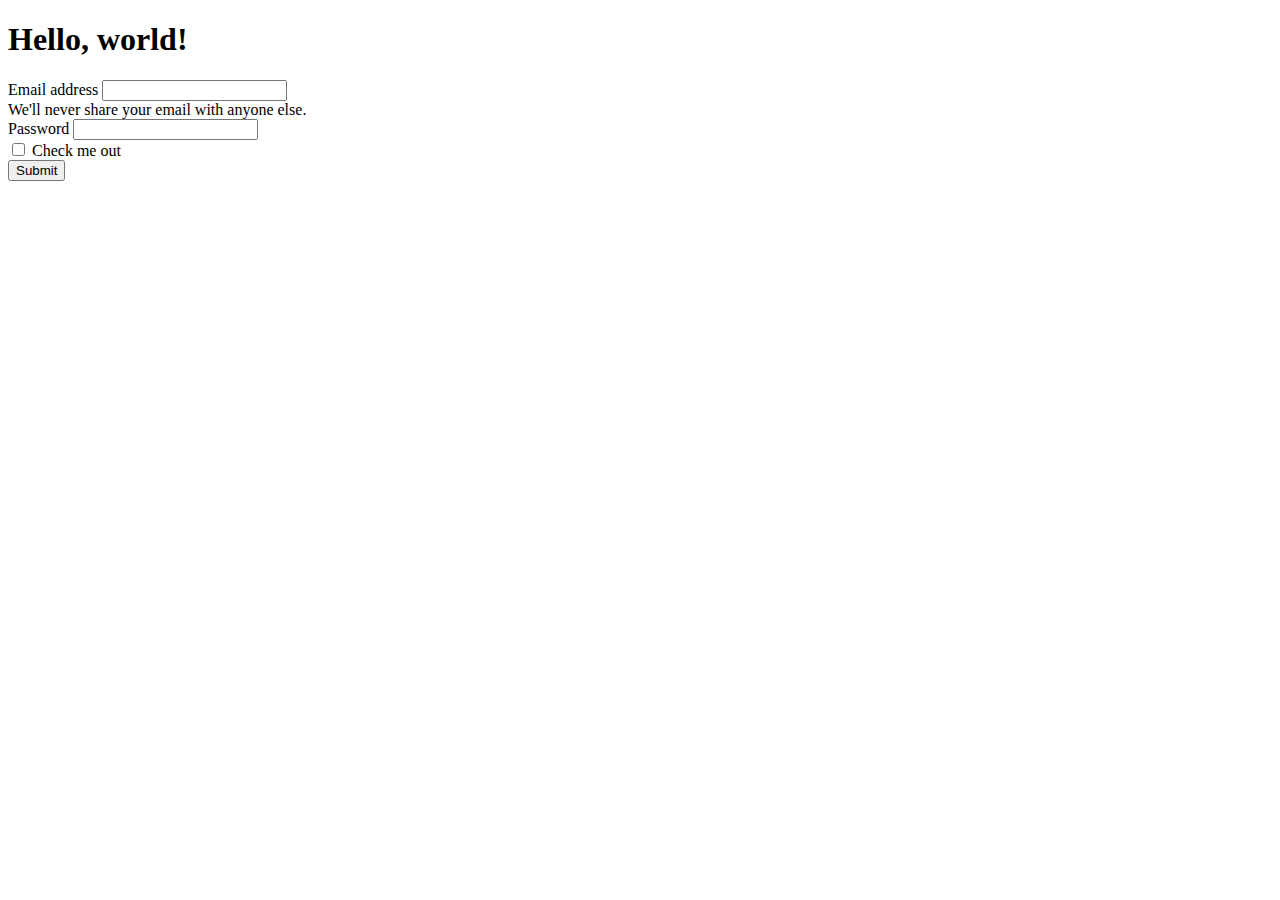
<file: WIN.D-20220309T103337Z-001/WIN.D/nav_contact.html>
<!doctype html>
<html lang="en">

<head>
    <!-- Required meta tags -->
    <meta charset="utf-8">
    <meta name="viewport" content="width=device-width, initial-scale=1">

    <!-- Bootstrap CSS -->
    <link href="https://cdn.jsdelivr.net/npm/bootstrap@5.1.3/dist/css/bootstrap.min.css" rel="stylesheet"
        integrity="sha384-1BmE4kWBq78iYhFldvKuhfTAU6auU8tT94WrHftjDbrCEXSU1oBoqyl2QvZ6jIW3" crossorigin="anonymous">

    <title>Hello, world!</title>
</head>

<body>
    <h1>Hello, world!</h1>

    <!-- Optional JavaScript; choose one of the two! -->

    <!-- Option 1: Bootstrap Bundle with Popper -->
    <script src="https://cdn.jsdelivr.net/npm/bootstrap@5.1.3/dist/js/bootstrap.bundle.min.js"
        integrity="sha384-ka7Sk0Gln4gmtz2MlQnikT1wXgYsOg+OMhuP+IlRH9sENBO0LRn5q+8nbTov4+1p"
        crossorigin="anonymous"></script>

    <!-- Option 2: Separate Popper and Bootstrap JS -->
    <!--
    <script src="https://cdn.jsdelivr.net/npm/@popperjs/core@2.10.2/dist/umd/popper.min.js" integrity="sha384-7+zCNj/IqJ95wo16oMtfsKbZ9ccEh31eOz1HGyDuCQ6wgnyJNSYdrPa03rtR1zdB" crossorigin="anonymous"></script>
    <script src="https://cdn.jsdelivr.net/npm/bootstrap@5.1.3/dist/js/bootstrap.min.js" integrity="sha384-QJHtvGhmr9XOIpI6YVutG+2QOK9T+ZnN4kzFN1RtK3zEFEIsxhlmWl5/YESvpZ13" crossorigin="anonymous"></script>
    -->






    <form id="con">
        <div class="mb-3">
            <label for="exampleInputEmail1" class="form-label">Email address</label>
            <input type="email" class="form-control" id="exampleInputEmail1" aria-describedby="emailHelp">
            <div id="emailHelp" class="form-text">We'll never share your email with anyone else.</div>
        </div>
        <div class="mb-3">
            <label for="exampleInputPassword1" class="form-label">Password</label>
            <input type="password" class="form-control" id="exampleInputPassword1">
        </div>
        <div class="mb-3 form-check">
            <input type="checkbox" class="form-check-input" id="exampleCheck1">
            <label class="form-check-label" for="exampleCheck1">Check me out</label>
        </div>
        <button type="submit" class="btn btn-primary">Submit</button>
    </form>
</body>
<script>


</script>
<!-- <script src="js/contact.min.js"></script> -->

</html>
</file>
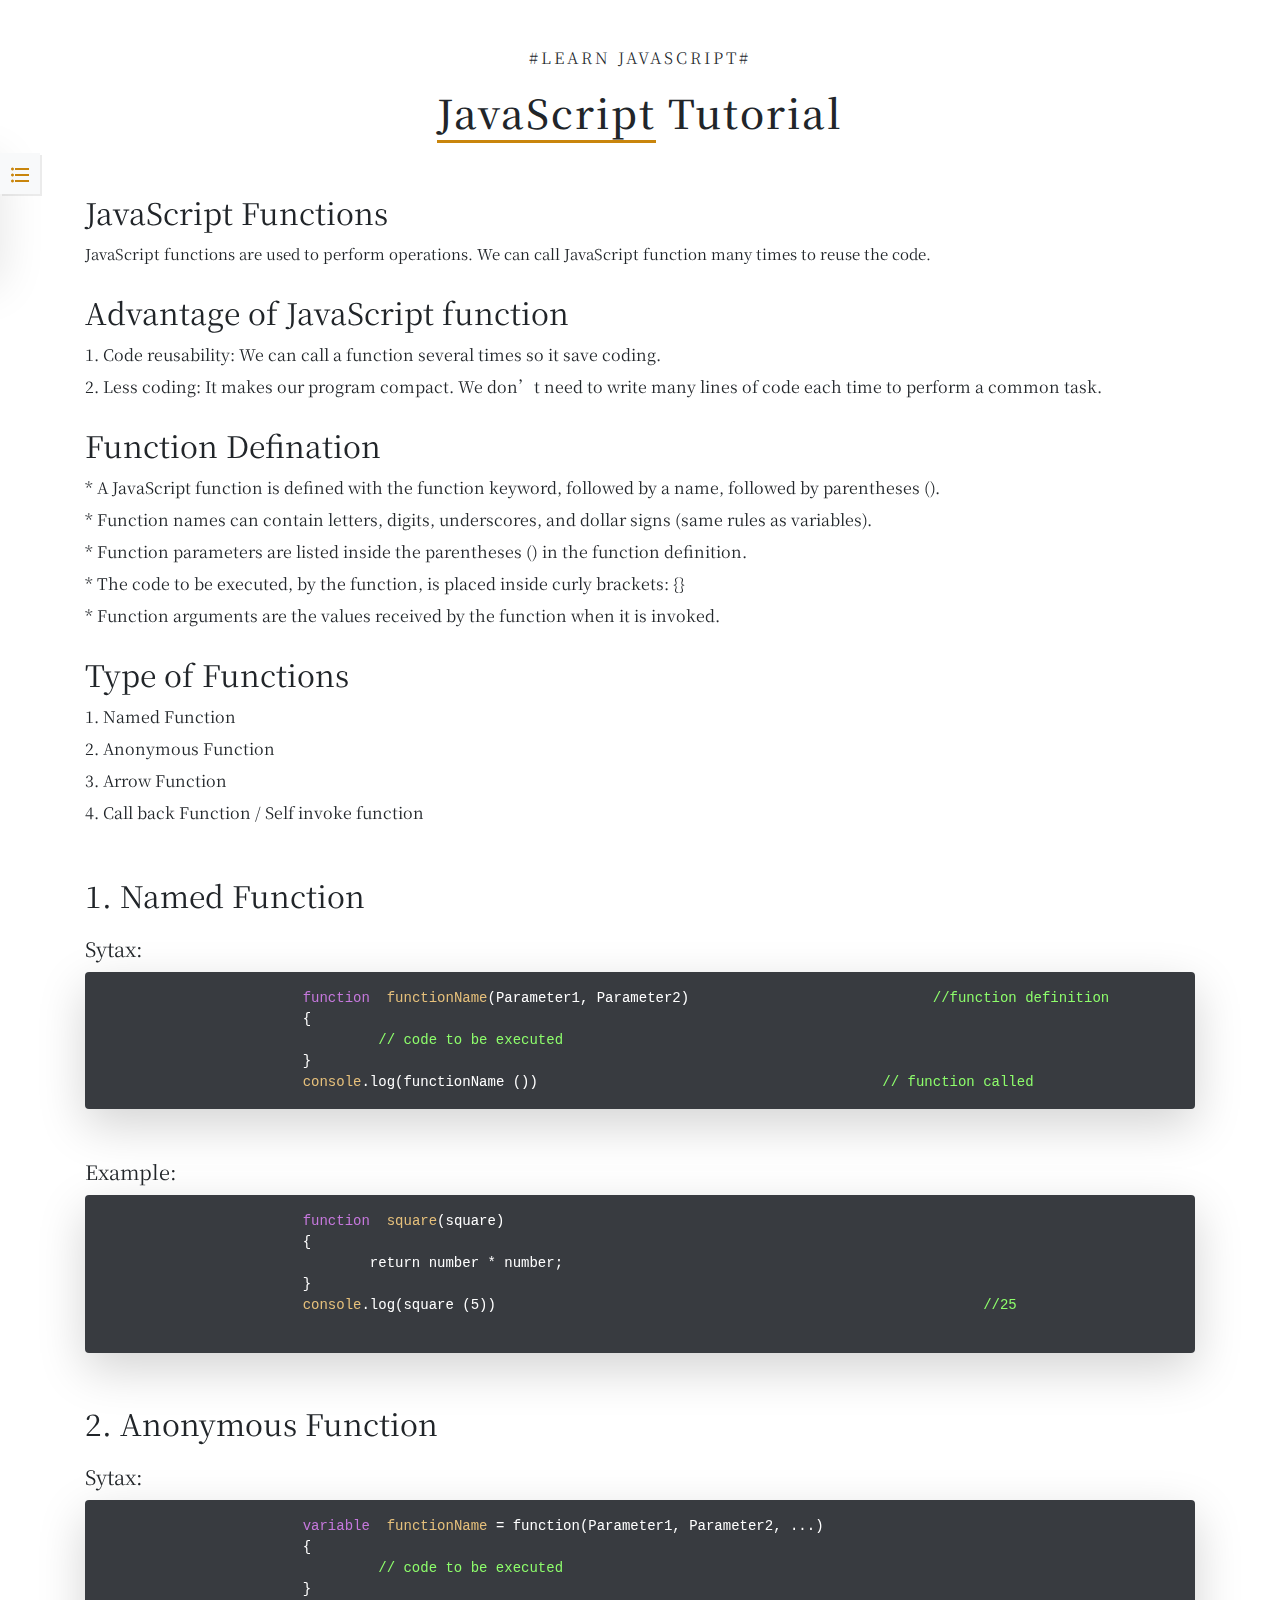
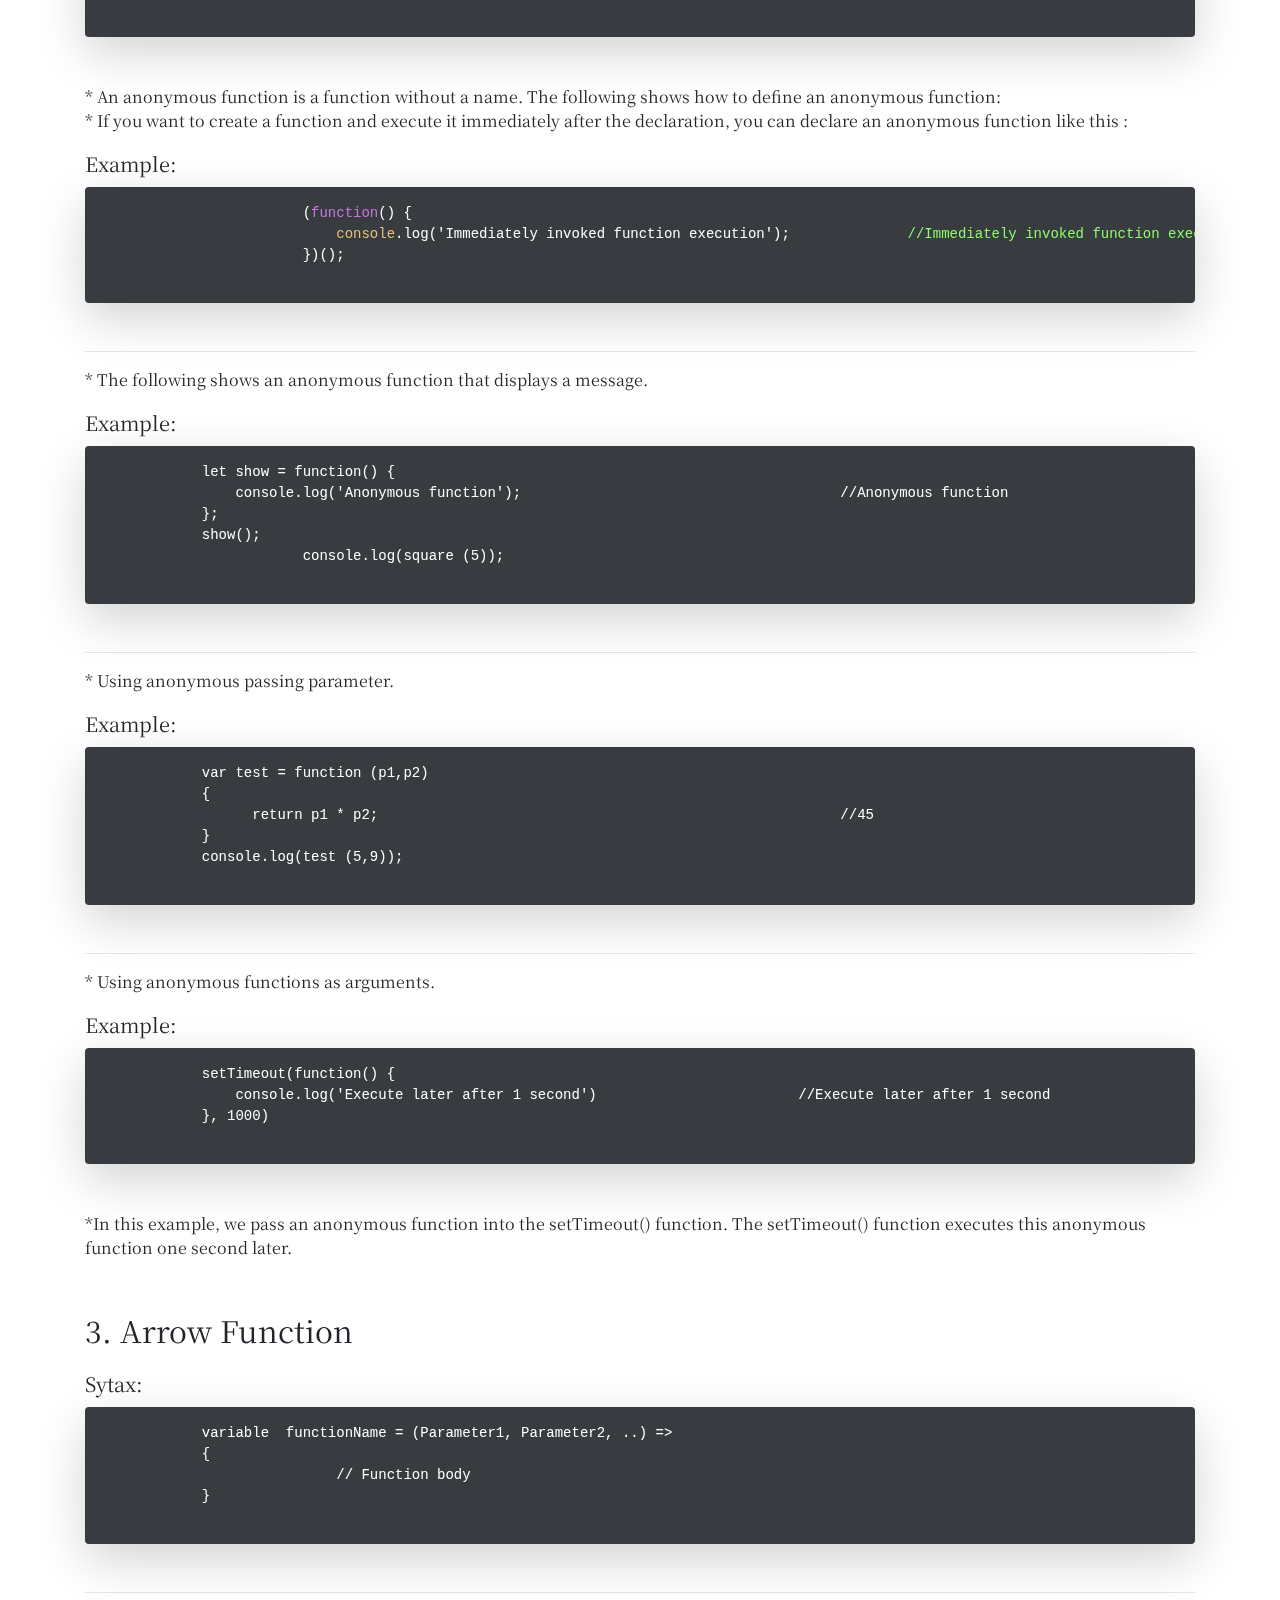
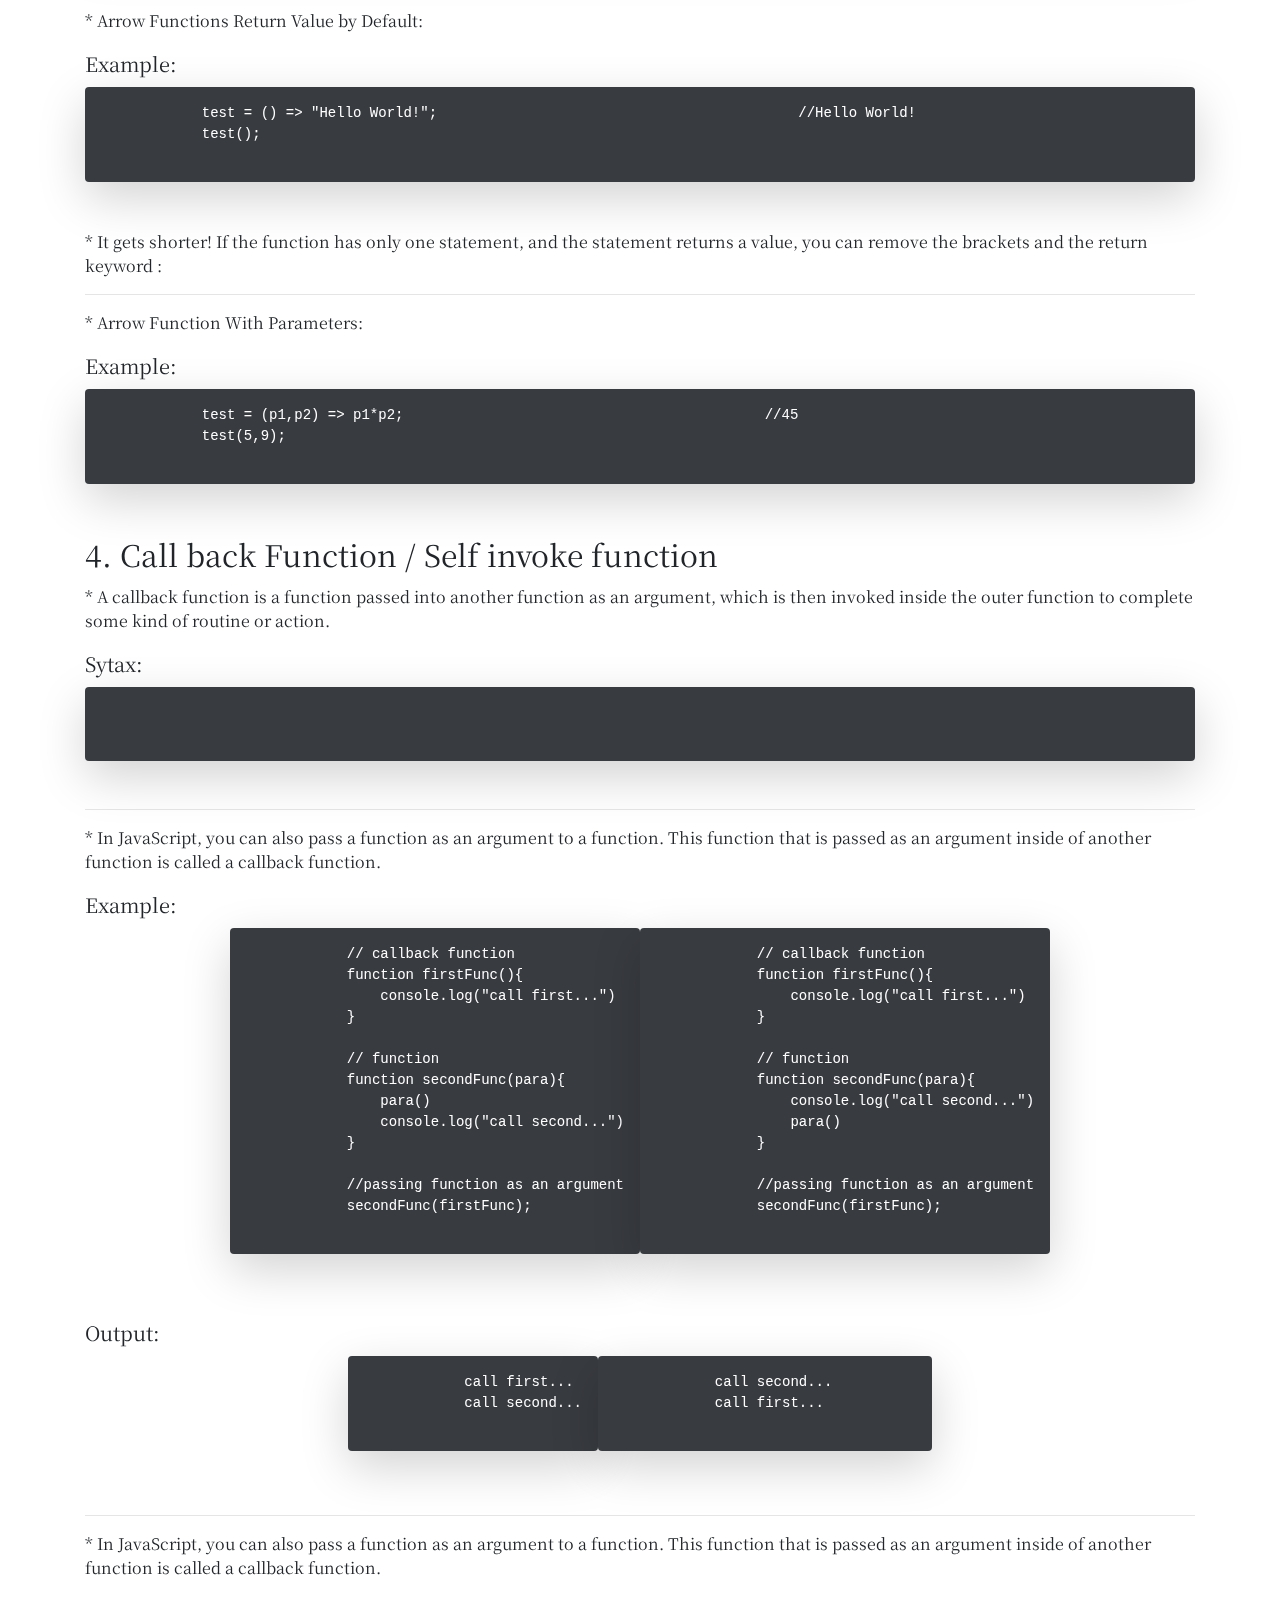
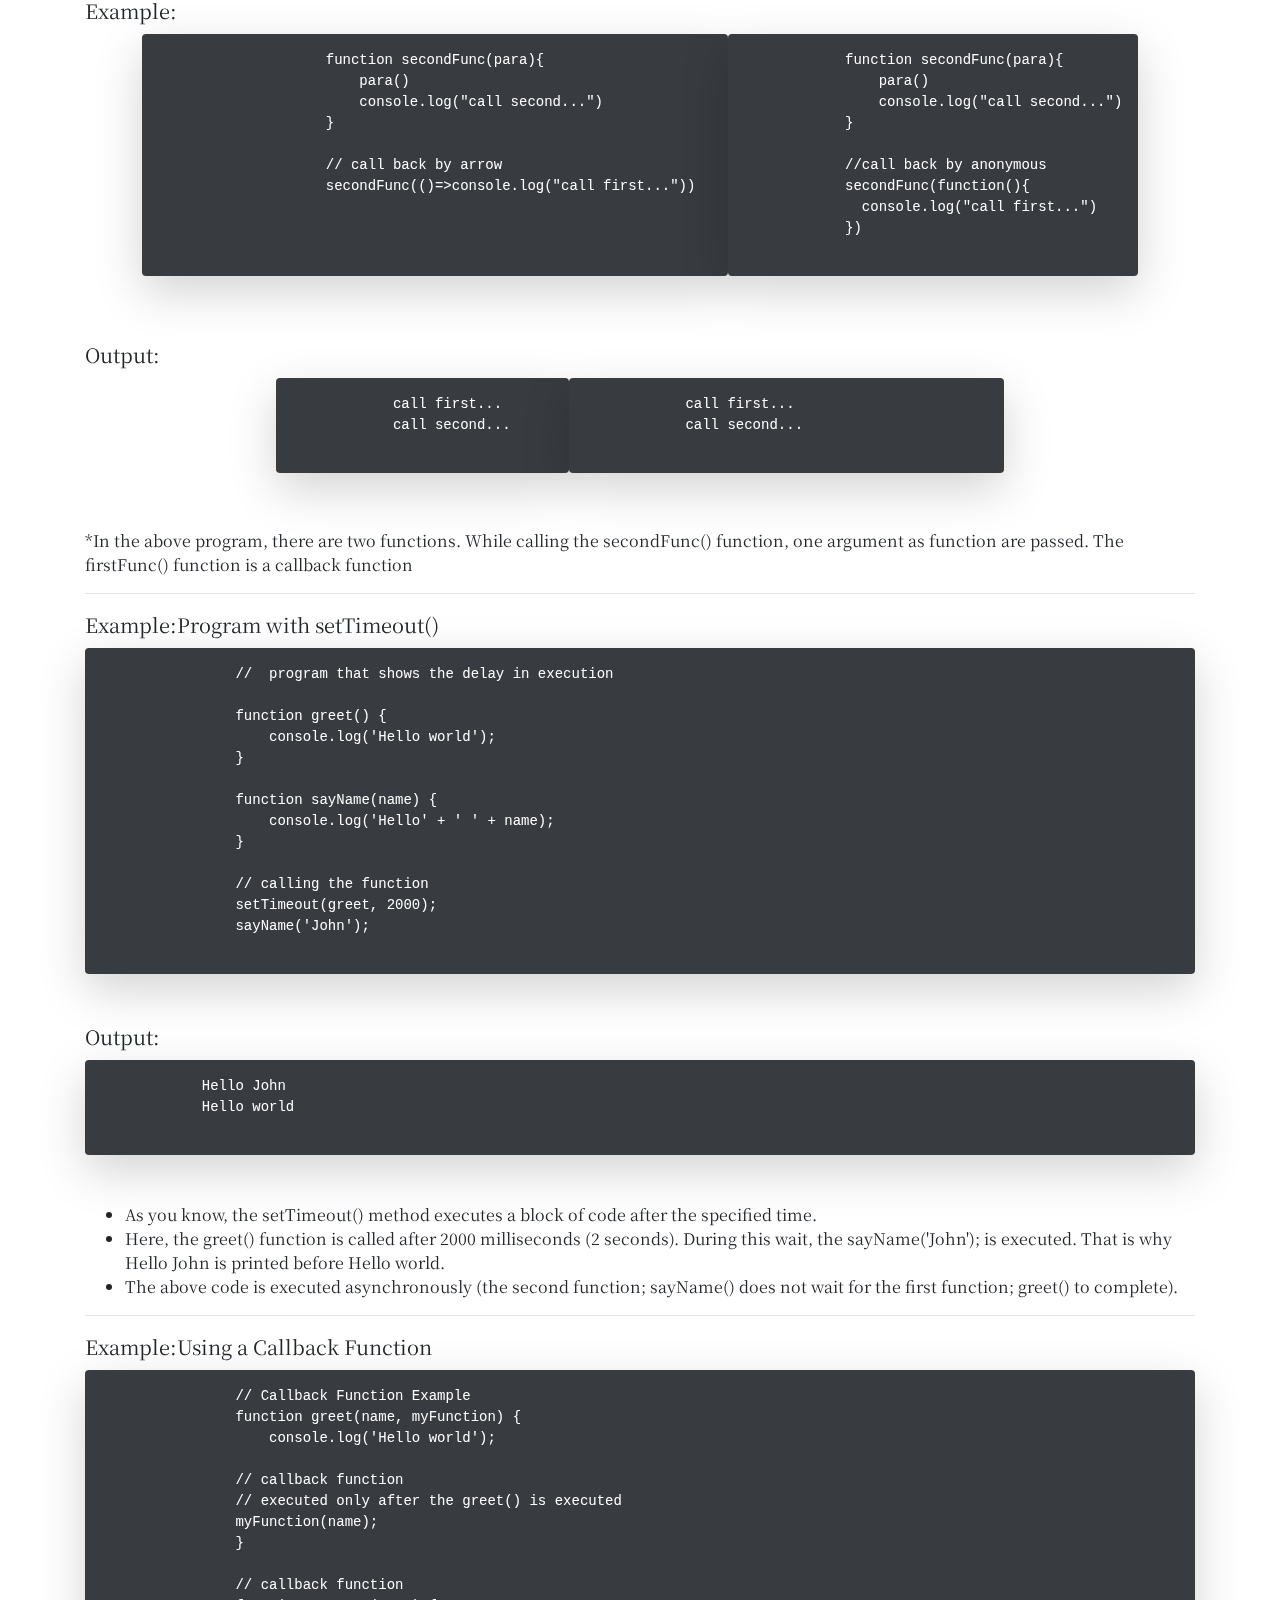
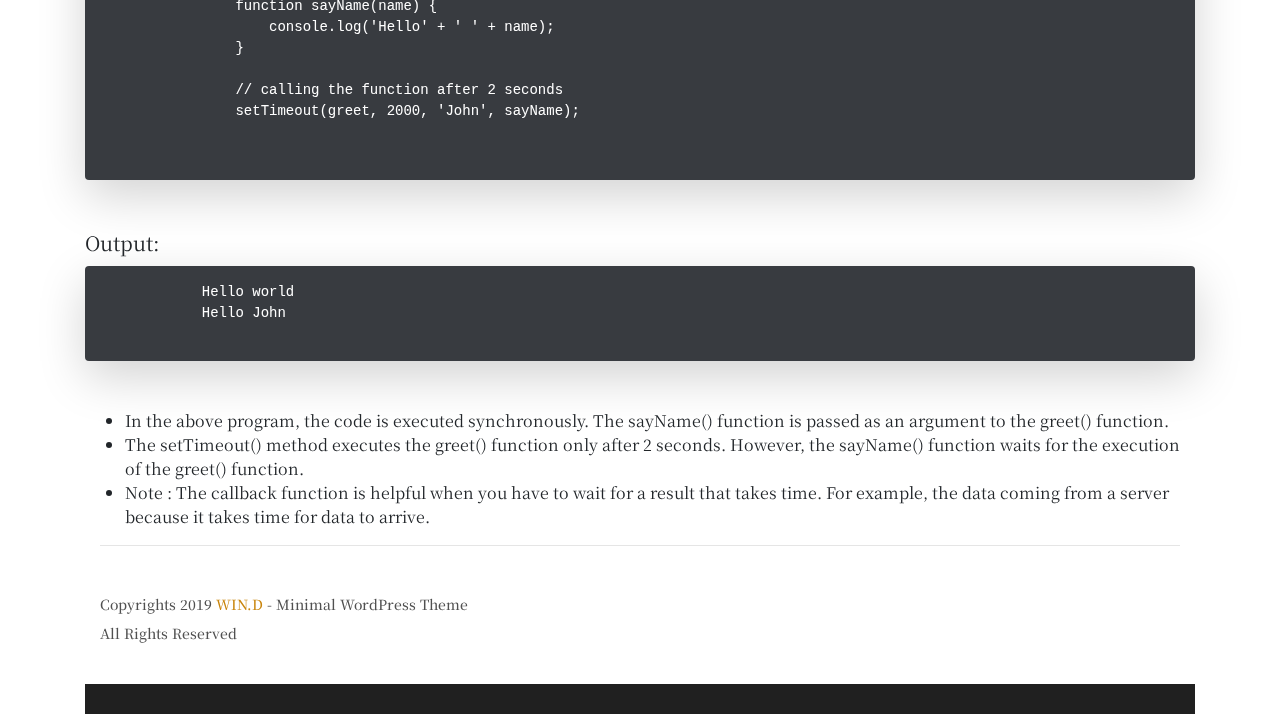
<file: WIN.D-20220309T103337Z-001/WIN.D/js_tutorial/1_function.html>
<!DOCTYPE html>
<html lang="en">
<head>
    <meta charset="UTF-8">
    <meta http-equiv="X-UA-Compatible" content="IE=edge">
    <meta name="viewport" content="width=device-width, initial-scale=1.0">
    <title>Functions</title>
    <link rel="shortcut icon" href="img/web-img/logo-1.ico">

    <!-- Bootstrap core CSS -->
    <link rel="stylesheet" href="../css/bootstrap.min.css" type="text/css">

    <!-- Magnificpopup Css -->
    <link rel="stylesheet" type="text/css" href="../css/magnific-popup.css">

    <!--Material Icon -->
    <link rel="stylesheet" type="text/css" href="../css/materialdesignicons.min.css" />

    <!--Slider-->
    <link rel="stylesheet" href="../css/owl.carousel.css" />
    <link rel="stylesheet" href="../css/owl.theme.css" />
    <link rel="stylesheet" href="../css/owl.transitions.css" />

    <!-- Custom  Css -->
    <link rel="stylesheet" type="text/css" href="../css/style.css" />
</head>
<body>
      <!-- javascript function -->
      <div class="container">
        <div class="col-lg-12 mt-5">
            <h6 class="mt-3 text-center text-hedding font-300">#LEARN JAVASCRIPT#</h6>
            <h1 class="text-center text-hedding-b"><span class="home-title-border">JavaScript</span> Tutorial</h1>
        </div>
        <div class="mt-5 jfph">JavaScript Functions</div>
        <p class="mt-2">JavaScript functions are used to perform operations. We can call JavaScript function many times
            to reuse the code.</p>

        <div class="mt-4 jfph">Advantage of JavaScript function </div>
        <div class="mt-2">1. Code reusability: We can call a function several times so it save coding.</div>
        <div class="mt-2">2. Less coding: It makes our program compact. We don’t need to write many lines of code each
            time to perform a common task.</div>

        <div class="mt-4 jfph">Function Defination</div>
        <div class="mt-2">* A JavaScript function is defined with the function keyword, followed by a name, followed by
            parentheses ().</div>
        <div class="mt-2">* Function names can contain letters, digits, underscores, and dollar signs (same rules as
            variables).</div>
        <div class="mt-2">* Function parameters are listed inside the parentheses () in the function definition.</div>
        <div class="mt-2">* The code to be executed, by the function, is placed inside curly brackets: {}</div>
        <div class="mt-2">* Function arguments are the values received by the function when it is invoked.</div>

        <div class="mt-4 jfph">Type of Functions</div>
        <div class="mt-2">1. Named Function</div>
        <div class="mt-2">2. Anonymous Function</div>
        <div class="mt-2">3. Arrow Function</div>
        <div class="mt-2">4. Call back Function / Self invoke function</div>

        <div class="mt-5 jfph">1. Named Function</div>
        <div class="mt-3 jfph2">Sytax:</div>
        <div>
            <pre class="mt-2 sytax shadow-lg p-3 mb-5 rounded">
			<spam class="fvlc">function</spam>  <spam class="console">functionName</spam>(Parameter1, Parameter2)				   <spam class="comm">//function definition</spam>
			{
				<spam class="comm"> // code to be executed </spam>                     	 
			}
			<spam class="console">console</spam>.log(functionName ())                            	    <spam class="comm"> // function called</spam></pre>
        </div>
        <div class="mt-3 jfph2">Example:</div>
        <div>
            <pre class="mt-2 sytax shadow-lg p-3 mb-5 rounded">
			<spam class="fvlc">function</spam>  <spam class="console">square</spam>(square)				   
			{
				return number * number; 	                             		        	 
			}
			<spam class="console">console</spam>.log(square (5))                   					<spam class="comm"> //25</spam>           	 
		</div>

        <div class="mt-5 jfph">2. Anonymous Function</div>
        <div class="mt-3 jfph2">Sytax:</div>
        <div><pre class="mt-2 sytax shadow-lg p-3 mb-5 rounded">
			<spam class="fvlc">variable</spam>  <spam class="console">functionName</spam> = function(Parameter1, Parameter2, ...)				 
			{
				<spam class="comm"> // code to be executed </spam>           
                        }                    	   
		</div>
        <div mb="2">* An anonymous function is a function without a name. The following shows how to define an anonymous function:</div>
        <div mb="2">* If you want to create a function and execute it immediately after the declaration, you can declare an anonymous function like this :</div>
        <div class="mt-3 jfph2">Example:</div>
		<div><pre class="mt-2 sytax shadow-lg p-3 mb-5 rounded">
			(<spam class="fvlc">function</spam>() {
                           <span class="console"> console</span>.log('Immediately invoked function execution');             <span class="comm"> //Immediately invoked function execution </span>
                        })();  
            </pre>
        </div>
        <hr>
        <div class="mt-2">* The following shows an anonymous function that displays a message.</div>
        <div class="mt-3 jfph2">Example:</div>
        <div>
            <pre class="mt-2 sytax shadow-lg p-3 mb-5 rounded">
            let show = function() {
                console.log('Anonymous function');	                                //Anonymous function
            };
            show();
			console.log(square (5));                   				         	 
		</div>
        <hr>
        <div class="mt-2">* Using anonymous passing parameter.</div>
        <div class="mt-3 jfph2">Example:</div>
        <div><pre class="mt-2 sytax shadow-lg p-3 mb-5 rounded">
            var test = function (p1,p2)
            {
                  return p1 * p2;                                               	//45
            }
            console.log(test (5,9));                            
		</div>
        <hr>
        <div class="mt-2">* Using anonymous functions as arguments.</div>
        <div class="mt-3 jfph2">Example:</div>
        <div><pre class="mt-2 sytax shadow-lg p-3 mb-5 rounded">
            setTimeout(function() {
                console.log('Execute later after 1 second')                        //Execute later after 1 second
            }, 1000)
		</div>
        <div class="mt-2">*In this example, we pass an anonymous function into the setTimeout() function. The setTimeout() function executes this anonymous function one second later.</div>

        <div class="mt-5 jfph">3. Arrow Function</div>
        <div class="mt-3 jfph2">Sytax:</div>
        <div><pre class="mt-2 sytax shadow-lg p-3 mb-5 rounded">
            variable  functionName = (Parameter1, Parameter2, ..) =>
            {
        	            // Function body
            }
			</pre>
        </div>
        <hr>
        <div class="mt-2">* Arrow Functions Return Value by Default:</div>
        <div class="mt-3 jfph2">Example:</div>
        <div>
            <pre class="mt-2 sytax shadow-lg p-3 mb-5 rounded">
            test = () => "Hello World!";                                           //Hello World!
            test();
		</div>          	   
        <div class="mt-2">* It gets shorter! If the function has only one statement, and the statement returns a value, you can remove the brackets and the return keyword :</div>
        <hr>
        <div class="mt-2">* Arrow Function With Parameters:</div>
        <div class="mt-3 jfph2">Example:</div>
        <div><pre class="mt-2 sytax shadow-lg p-3 mb-5 rounded">
            test = (p1,p2) => p1*p2;                                           //45
            test(5,9);           
		</div>    
        <div class="mt-5 jfph">4. Call back Function / Self invoke function</div>
        <div class="mt-2">* A callback function is a function passed into another function as an argument, which is then invoked inside the outer function to complete some kind of routine or action.</div>
        <div class="mt-3 jfph2">Sytax:</div>
        <div><pre class="mt-2 sytax shadow-lg p-3 mb-5 rounded">
            
			</pre>
        </div>
        <hr>
        <div class="mt-2">* In JavaScript, you can also pass a function as an argument to a function. This function that
            is passed as an argument inside of another function is called a callback function.</div>
        <div class="mt-3 jfph2">Example:</div>
        <div class="boxes" style="display: flex; justify-content: center; ">
            <div>
                <pre class="mt-2 sytax shadow-lg p-3 mb-5 rounded ">
            // callback function
            function firstFunc(){
                console.log("call first...")
            }
                               
            // function
            function secondFunc(para){
                para()
                console.log("call second...")
            }           

            //passing function as an argument
            secondFunc(firstFunc);
		</div>  
        <div><pre class="mt-2 sytax shadow-lg p-3 mb-5 rounded">
            // callback function
            function firstFunc(){
                console.log("call first...")
            }
                                
            // function
            function secondFunc(para){
                console.log("call second...")
                para()
            }

            //passing function as an argument
            secondFunc(firstFunc);
		</div>  

    </div>  
    <div class="mt-3 jfph2">Output:</div>
        <div class="boxes" style="display: flex; justify-content: center; ">
        <div><pre class="mt-2 sytax shadow-lg p-3 mb-5 rounded ">
            call first...
            call second...
		</div>  
        <div><pre class="mt-2 sytax shadow-lg p-3 mb-5 rounded">
            call second...
            call first...           
		</div>  
    </div>  
    <hr>
    <div class="mt-2">* In JavaScript, you can also pass a function as an argument to a function. This function that is passed as an argument inside of another function is called a callback function.</div>
    <div class="mt-3 jfph2">Example:</div>
        <div class="boxes" style="display: flex; justify-content: center; ">
            <div>
                <pre class="mt-2 sytax shadow-lg p-3 mb-5 rounded ">
                    function secondFunc(para){
                        para()
                        console.log("call second...")
                    }
                   
                    // call back by arrow
                    secondFunc(()=>console.log("call first..."))  
                    
                    
		</div>  
        <div><pre class="mt-2 sytax shadow-lg p-3 mb-5 rounded">
            function secondFunc(para){
                para()
                console.log("call second...")
            }
           
            //call back by anonymous
            secondFunc(function(){
              console.log("call first...")
            })           
		</div>  

    </div>  
    <div class="mt-3 jfph2">Output:</div>
        <div class="boxes" style="display: flex; justify-content: center; ">
        <div><pre class="mt-2 sytax shadow-lg p-3 mb-5 rounded ">
            call first...
            call second...     
		</div>  
        <div><pre class="mt-2 sytax shadow-lg p-3 mb-5 rounded">
            call first...
            call second...                      
		</div>
        </div> 
        <div class="mt-2">*In the above program, there are two functions. While calling the secondFunc() function, one argument as function are passed. The firstFunc() function is a callback function</div> 
        <hr>

        <div class="mt-3 jfph2">Example:Program with setTimeout()</div>
        <div>
            <pre class="mt-2 sytax shadow-lg p-3 mb-5 rounded">
                //  program that shows the delay in execution

                function greet() {
                    console.log('Hello world');
                }
                                   
                function sayName(name) {
                    console.log('Hello' + ' ' + name);
                }
                                   
                // calling the function
                setTimeout(greet, 2000);
                sayName('John'); 
		</div>          	   
        <div class="mt-3 jfph2">Output:</div>
        <div><pre class="mt-2 sytax shadow-lg p-3 mb-5 rounded">
            Hello John
            Hello world
			</pre>
        </div>
        <div class="mt-2"><ul><li>As you know, the setTimeout() method executes a block of code after the specified time.</li>
        <li>Here, the greet() function is called after 2000 milliseconds (2 seconds). During this wait, the sayName('John'); is executed. That is why Hello John is printed before Hello world.</li>
        <li>The above code is executed asynchronously (the second function; sayName() does not wait for the first function; greet() to complete).</li></ul></div>
        <hr>

        <div class="mt-3 jfph2">Example:Using a Callback Function</div>
        <div>
            <pre class="mt-2 sytax shadow-lg p-3 mb-5 rounded">
                // Callback Function Example
                function greet(name, myFunction) {
                    console.log('Hello world');
                                    
                // callback function
                // executed only after the greet() is executed
                myFunction(name);
                }                   
                                    
                // callback function
                function sayName(name) {
                    console.log('Hello' + ' ' + name);
                }                   
                                    
                // calling the function after 2 seconds
                setTimeout(greet, 2000, 'John', sayName);

		</div>          	   
        <div class="mt-3 jfph2">Output:</div>
        <div><pre class="mt-2 sytax shadow-lg p-3 mb-5 rounded">
            Hello world
            Hello John           
			</pre>
        </div>
        <div class="mt-2"><ul><li>In the above program, the code is executed synchronously. The sayName() function is passed as an argument to the greet() function.</li>
        <li>The setTimeout() method executes the greet() function only after 2 seconds. However, the sayName() function waits for the execution of the greet() function.</li>
        <li>Note : The callback function is helpful when you have to wait for a result that takes time. For example, the data coming from a server because it takes time for data to arrive.</li>
    </div> 
<!-- end javascript function -->

<!-- start footer -->
<footer>
    <div class="container">
        <hr>
        <h6 class="footer-text mt-5">Copyrights 2019 <span class="and-color">WIN.D</span> - Minimal WordPress Theme</h6>
        <h6 class="footer-text">All Rights Reserved</h6>
    </div>
    <div class="footer-color"></div>
</footer>
<!-- end footer -->




<!-- Style switcher -->
<div id="style-switcher" style="left: 0px;">
    <div>
        <h3>Select your Topic</h3>
        <div class="text-center">
               <a class="switcher-text" href="../index.html"  class="menu-home-color">Home</a><br>
               <a class="switcher-text" href="1_function.html">Function</a><br>
               
        
        </div>
    </div>
    <div class="bottom">
        <a href="#" class="settings"><i class="mdi mdi-format-list-bulleted"></i></a>
    </div>
</div>
<!-- end Style switcher -->


<!-- js -->     
<script src="../js/jquery.min.js"></script>
<script src="../js/popper.min.js"></script>
<script src="../js/bootstrap.min.js"></script>
<script src="../js/jquery.easing.min.js"></script>
<script src="../js/scrollspy.min.js"></script>
<!-- Owl Carousel -->
<script src="../js/owl.carousel.min.js"></script>
<!-- JARALLAX JS -->
<script src="../js/jarallax.js"></script>
<!--Counter-->
<script src="../js/waypoints.min.js"></script>
<script src="../js/jquery.counterup.min.js"></script>
<!-- Magnific Popup -->
<script src="../js/jquery.magnific-popup.min.js"></script>
<!-- Switcher script for demo only -->
<script type="text/javascript" src="../js/switcher.js"></script>
<!-- SCROLLSPY JS -->
<script src="../js/scrollspy.min.js"></script>
<!-- CUSTOM JS -->
<script src="../js/app.js"></script>
</body>
</html>
</file>
<file: WIN.D-20220309T103337Z-001/WIN.D/css/style.css>
@import url('https://fonts.googleapis.com/css?family=Noto Serif SC:300,400,500,700');

body {
    font-family: 'Noto Serif SC', sans-serif;
}

p {
    font-size: 15px;
}   

.btn,
.btn:focus,
button,
button:focus {
    outline: none !important;
}

a {
    text-decoration: none !important;
    outline: none;
}

.sytax{
  background-color:#383b40;
  color:#fff;
  padding: 30px 10px;
  
}

.fvlc{
  color:#c678dd;
}
.console{
  color:#e6c07b;
}

.comm{
  color:#8dfd6b;
}

/*SELECT*/
::selection {
    background:#faca78;
    color: rgb(68, 68, 68);
}
::-moz-selection {
    background:#faca78;
    color:rgb(68, 68, 68);;
}



/*==================================
 STYLE SWITHER - Demo purpose only
==================================*/ 

#style-switcher div h3 {
  font-size: 18px;
  text-align: center;
  color: #c9850c;
}
#style-switcher {
  background: none repeat scroll 0 0 #f8f9fa;
  box-shadow: 2px 6px 46px 0 rgba(0, 0, 0, 0.1), 0 1px 0 0 rgba(0, 0, 0, 0.02);
  left: -189px;
  position: fixed;
  top: 17%;
  width: 189px;
  z-index: 9999;
  padding: 10px 5px;
}
#style-switcher div {
  padding: 5px 10px;
}
#style-switcher .bottom {
  background: none repeat scroll 0 0 #FFFFFF;
  color: #252525;
  padding: 0;
}
#style-switcher .bottom a.settings {
  background: none repeat scroll 0 0 #f8f9fa;
  box-shadow: 2px 2px 0 0 rgba(0, 0, 0, 0.08);
  display: block;
  height: 41px;
  position: absolute;
  right: -40px;
  top: 0;
  width: 40px;
  padding: 3px;
}
#style-switcher .bottom a {
  text-decoration: none;
}

#style-switcher .bottom a.settings i {
  margin-left: 5px;
  color: #c9850c;
  font-size: 24px;
  position: absolute;
}
.switcher-text{
  color: #202020;
  line-height: 1.8;
}
.switcher-text:hover{
  color: #c9850c;
}
@media only screen and (max-width: 479px) {
  #style-switcher {
    display: none;
  }
}

/*****************
     HELPER
*****************/
.section {
    padding-bottom: 80px;
    padding-top: 80px;
    position: relative;
}
.font-300 {
    font-weight: 300;
}
.bg-overlay{
    background-color:rgba(31, 31, 31, 0.9);
    position: absolute;
    height: 100%;
    width: 100%;
    top: 0;
    right: 0;
}
.bg-color{
  background-color: #f9f9f9;
  background-size: cover;
}
.text-hedding{
  letter-spacing: 3px;
  margin-bottom: 15px;
}
.text-hedding-b{
  letter-spacing: 2px;
  line-height: 1.5;
}
.font-opacity{
  opacity: 0.8;
}
.color-web{
  color: #c9850c;
}
.work-hr{
  margin-top: -12px;
  width: 112%;
} 

/*********************
      profile
**********************/
.profile-sosiale-media{
  color: #c9850c;
  margin-top: 50px;
  background-color: #101010;
  padding: 12px 30px 12px 30px;
  font-size: 12px;
  text-align: center;
}
.b-contacts-social {
    margin-bottom: 75px;
    margin-left: 0;
    padding-top: 53px;
}
.social-net {
    margin-left: 0;
}
.list-inline > li {
    display: inline-block;
    padding-left: 5px;
    padding-right: 5px;
}
.social-net__link {
    display: block;
    width: 160px;
    margin-bottom: 5px;
    padding: 9px 10px;
    font-size: 11px;
    font-weight: 900;
    -webkit-transition: all .3s;
    transition: all .3s;
    text-align: center;
    letter-spacing: .1em;
    text-transform: uppercase;
    color: #fff;
    background-color: #333;
    border: 1px solid #333;
}
.social-net__link:hover {
    color: #c9850c;
    background-color:#fff;
    border: 1px solid #c9850c;
}
.profile-text{
  font-size: 14px;
  font-weight: 300;
  line-height: 1.8;
}
.profile-hr{
  border-bottom: 3px solid #c9850c;
  width: 45%;
  float: right;
  margin: 25px 0px;
}

/*********************
      footer
**********************/
.footer-text{
  font-size: 14px;
  color:#505050;
  line-height: 1.5;
}
.footer-color{
  background-color: #202020;
  margin-top: 40px;
  padding: 15px;
}





                                /*==================================
                                 ===================================
                                            1.man page
                                 ===================================
                                ==================================*/ 
.home-background{
  background-color: #202020;
  color: #fff;
  padding: 80px 0px;
  text-align: center;
  margin-top: 50px;
}
.web-img{
  transition: all 0.9s;

}
.web-img:hover{
  transform:scale(1.1);
  opacity: 0.9;
}
.img-text-p{
  letter-spacing: 3px;
  font-size: 30px;
  margin-top: 20px;
}



                                /*==================================
                                 ===================================
                                              2.home
                                 ===================================
                                ==================================*/ 

/*********************
    1.NAVBAR-CUSTOM
**********************/
.navbar-custom {
    background-color: transparent;
    padding: 20px 0px;
    width: 100%;
    border-radius: 0px;
    z-index: 999;
    margin-bottom: 0px;
    -webkit-transition: all 0.8s ease-in-out;
    -moz-transition: all 0.8s ease-in-out;
    -o-transition: all 0.8s ease-in-out;
    transition: all 0.8s ease-in-out;
}

.navbar-custom .navbar-nav li a {
    color: #fff !important;
    font-size: 14px;
    background-color: transparent !important;
    margin: 0 5px;
    letter-spacing: 0.03em;
    line-height: 24px;
    transition: all 0.8s;
}
.navbar-custom .navbar-toggler {
    color: #fff;
    font-size: 35px;
    padding: 0px;
    border: none;
}
.navbar-custom.nav-sticky {
    background-color: #202020;
    padding: 15px 0px;
}
.menu-home-icon{
  color: #c9850c;
  font-size: 21px;
  text-shadow: 1px 1px #a1a1a1;
}
.navbar-nav li.active a{
    color: #c9850c!important;
}
@media (max-width: 768px) and (min-width: 200px){
.navbar-custom .container {
    width: 85%;
}
}

.jfph{
  font-size: 30px;
}
.jfph2{
  font-size: 20px;
}
/*********************
       2.home
**********************/
.bg-home{
    background-image: url(../img/home/home.jpg);
    background-size: cover;
    background-position: center center;
    position: relative;
    height: 100vh;
}
.home-center {
    display: table;
    width: 100%;
    height: 100%;
}
.home-desc-center {
    display: table-cell;
    vertical-align: middle;
}
.centerdiv {
    width: 920px;
    margin: 0 auto;
}
.home-hw{
  letter-spacing: 20px;
  font-size: 25px;
}
.home-text{
  letter-spacing: 10px; 
  font-size: 50px;
}
.home-title-border{
  border-bottom: 3px solid #c9850c;
  margin-top: 3px;
}
.home-text-1{
  letter-spacing: 10px;
}
.and-color{
  color: #c9850c;
}
.ui-decor-home {
  display: block;
  margin-top: 30px;
  margin-bottom: 10px;
  line-height: 1;
}
.ui-decor-home:before {
  display: inline-block;
  width: 2px;
  height: 100px;
  content: '';
  background-color: #e9850c;
}

.b-btn__home{
  color: #c9850c;
  font-size: 15px;
  transition: all 0.2s ease-in-out;
}
.b-btn__home:hover{
  color: #c9850c;
}

/*********************
       3.Difference
**********************/
.Difference-i{
  font-size: 50px;
  text-align: right;
  transition: all 0.5s ease-in-out;
}
.Difference-i:hover{
  color: #c9850c;
}
.Difference-t{
  opacity: 0.8;
  line-height: 1.8;
  font-size: 15px;
}

/*********************
      4.web-app
**********************/
.web-app-text{
  font-size: 14px;
  margin-top: 30px;
  line-height: 1.8;
}
.b-btn__inner{
  color: #101010;
  font-size: 15px;
  transition: all 0.2s ease-in-out;
}
.b-btn__inner:hover{
  color: #c9850c;
}
.ui-decor-line {
  display: block;
  margin-top: 30px;
  margin-bottom: 10px;
  line-height: 1;
  margin-left: 30px;

}
.ui-decor-line:before {
  display: inline-block;
  width: 2px;
  height: 100px;
  content: '';
  background-color: #333;
}


/*********************
       5.work
**********************/
.work-li{
  line-height:1.9;
  margin-right: 10px;
}
.b-btn__work{
  color: #101010;
  font-size: 15px;
  transition: all 0.2s ease-in-out;
}
.b-btn__work:hover{
  color: #c9850c;
}
.ui-decor-work {
  display: block;
  margin-top: 30px;
  margin-bottom: 10px;
  line-height: 1;
  margin-right: 30px;

}
.ui-decor-work:before {
  display: inline-block;
  width: 2px;
  height: 100px;
  content: '';
  background-color: #333;
}
.work-hedding{
  font-size: 18px;
  letter-spacing: 2px;
  margin-left: 10px;
}
.work-text{
  font-size: 14px;
  opacity: 0.9;
  line-height: 1.8;
  margin-top: 15px;
  margin-left: 10px;
  letter-spacing: 1px;
}
.work-i{
  color: #c9850c;
}


/*********************
       6.clients
**********************/
.clients-text{
  opacity: 0.9;
  font-size: 13px;
  width: 70%;
  line-height:1.9;
  letter-spacing: 1px;
}
.info-num{
  font-size: 40px;
}
.clients-info-opacity{
  color: #000;
  font-size: 13px;
  text-align: left;
  letter-spacing:1px;
}
.clients-info-n{
  color: #c9850c;
}
.clients-info-text{
  color: #000;
  letter-spacing: 3px;
  font-size: 18px;
  transition: all 0.3s ease-in-out;
  margin-top: 20px;
}
.clients-info-text:hover{
  color: #c9850c;
  letter-spacing: 3px;
}
.clients-info-text-1{
  font-size: 13px;
  line-height: 2;
  opacity: 0.9;
  font-weight: 300;
}

/*********************
       7.team
**********************/
.team-text{
  line-height: 1.8;
  color: #555555;
  font-weight: 200;
  margin-top: 55px;
}
.About-slider{
  text-align: center;
  background-color: #202020;
  color: #fff;
  padding: 20px 0px 5px 0px;
}





                                /*==================================
                                 ===================================
                                              3.About
                                 ===================================
                                ==================================*/ 

/*********************
       1.home
**********************/
.bg-home-1{
    background-image: url(../img/About/home.jpg);
    background-size: cover;
    background-position: center center;
    position: relative;
    height: 65vh;
}
.home-center-about {
    display: table;
    width: 100%;
    height: 100%;
}
.home-desc-center-about {
    display: table-cell;
    vertical-align: middle;
}
.centerdiv {
    width: 920px;
    margin: 0 auto;
}
.home-hw{
  letter-spacing: 20px;
  font-size: 25px;
}
.About-home-text{
  color: #ffff;
  float: left;
  font-size: 40px;
  font-weight: 100;
  letter-spacing: 3px;
}
.About-home-hr{
  content: "";
  width: 295px;
  margin-top: 20px;
  height: 3px;
  background-color: #c9850c;
}
.About-home-t{
  float: right;
}
.About-home-o{
  color: #989898;
}

/*********************
       2.about
**********************/
.About-icon{
  font-size: 60px;
}
.About-hr{
  content: "";
  width:120px;    
  height: 3px;
  background-color: #c9850c;
}
.About-text{
  line-height: 2;
  opacity: 0.9; 
  font-weight: 300;
  font-size: 14px;
}
.ui-decor-skills:before {
  display: inline-block;
  width: 2px;
  height: 100px;
  content: '';
  background-color: #202020;
}

/*********************
      3.slills
**********************/
.About-skills-text{
  font-size:14px;
  word-spacing: 1px;
  font-weight: 300;
  line-height: 1.8;
  color: #505050; 
  padding-right:35px;
}
.About-skills-peregraph{
  color: #505050;
  line-height: 1.8;
}
.ui-decor-skills {
  display: block;
  margin-top: 30px;
  margin-bottom: 10px;
  line-height: 1;
}
.About-skills-progress{
  background-color: #202020;
}
.skills-hedding{
  margin-top: 42px;
  font-weight: 200;
  font-weight: 200;
}
.skills-peregraph{
  color: #505050;
  line-height: 1.8;
  font-weight: 200;
}



                                /*==================================
                                 ===================================
                                              4.service
                                 ===================================
                                ==================================*/

/*********************
       1.home
**********************/
.bg-home-1{
    background-image: url(../img/About/home.jpg);
    background-size: cover;
    background-position: center center;
    position: relative;
    height: 65vh;
}
.home-center-Service {
    display: table;
    width: 100%;
    height: 100%;
}
.home-desc-center-Service {
    display: table-cell;
    vertical-align: middle;
}
.centerdiv {
    width: 920px;
    margin: 0 auto;
}
.home-hw{
  letter-spacing: 20px;
  font-size: 25px;
}
.Service-home-text{
  color: #ffff;
  float: left;
  font-size: 40px;
  font-weight: 100;
  letter-spacing: 3px;
}
.Service-home-hr{
  content: "";
  width: 295px;
  margin-top: 20px;
  height: 3px;
  background-color: #c9850c;
}
.Service-home-t{
  float: right;
}
.Service-home-o{
  color: #989898;
}

/*********************
    2.Specially
**********************/
.Specially-i{
  font-size: 50px;
  text-align: right;
  transition: all 0.5s ease-in-out;
}
.Specially-i:hover{
  color: #c9850c;
}
.Specially-t{
  opacity: 0.8;
  line-height: 1.8;
  font-size: 15px;
}







                                /*==================================
                                 ===================================
                                              5.portfolio
                                 ===================================
                                ==================================*/ 

/*********************
       1.home
**********************/
.bg-home-1{
    background-image: url(../img/About/home.jpg);
    background-size: cover;
    background-position: center center;
    position: relative;
    height: 65vh;
}
.home-center-Protfolio {
    display: table;
    width: 100%;
    height: 100%;
}
.home-desc-center-Protfolio {
    display: table-cell;
    vertical-align: middle;
}
.centerdiv {
    width: 920px;
    margin: 0 auto;
}
.home-hw{
  letter-spacing: 20px;
  font-size: 25px;
}
.Protfolio-home-text{
  color: #ffff;
  float: left;
  font-size: 40px;
  font-weight: 100;
  letter-spacing: 3px;
}
.Protfolio-home-hr{
  content: "";
  width: 295px;
  margin-top: 20px;
  height: 3px;
  background-color: #c9850c;
}
.Protfolio-home-t{
  float: right;
}
.Protfolio-home-o{
  color: #989898;
}





.b-btn__inner-1{
  color: #101010;
  font-size: 15px;
  transition: all 0.2s ease-in-out;
}
.b-btn__inner-1:hover{
  color: #c9850c;
}
.ui-decor-line-1 {
  display: block;
  margin-top:50px;
  margin-bottom: 10px;
  line-height: 1;

}
.ui-decor-line-1:before {
  display: inline-block;
  width: 2px;
  height: 100px;
  content: '';
  background-color: #333;
}





.container-filter {
    margin-top: 0;
    margin-right: 0;
    margin-left: 0;
    margin-bottom: 30px;
    padding: 0;
    text-align: center;
}

.container-filter li {
    list-style: none;
    display: inline-block;
}

.container-filter li a {
    display: block;
    color:  #202020 !important;
    padding: 0px 15px;
    margin: 5px 5px;
    font-size: 15px;
    text-transform: capitalize;
    cursor: pointer;
    line-height: 35px;
    -webkit-transition: all 0.6s;
}

.container-filter li a.active {
    background-color: #202020;
    color: #fff !important;
}

.container-filter li a:hover {
  background-color: #202020 !important;
  color: #fff !important;
}

.item-box {
    position: relative;
    overflow: hidden;
    display: block;
}

.item-box a {
    display: inline-block;
}

.item-box:hover .item-mask {
    opacity: 0.9;
    transform: scale(1) !important;
}

.item-box:hover .item-mask .item-caption {
    opacity: 1;
}

.item-container {
    transform: scale(1);
    -ms-transform: scale(1);
    -webkit-transform: scale(1);
    width: 100%;
    transition: all 2s cubic-bezier(0.23, 1, 0.32, 1) 0s;
    -moz-transition: all 2s cubic-bezier(0.23, 1, 0.32, 1) 0s;
    -webkit-transition: all 2s cubic-bezier(0.23, 1, 0.32, 1) 0s;
    -o-transition: all 2s cubic-bezier(0.23, 1, 0.32, 1) 0s;
}

.item-mask {
    bottom: 10px;
    left: 10px;
    opacity: 0;
    position: absolute;
    right: 10px;
    top: 10px;
    -webkit-transition: all 0.5s ease;
    -o-transition: all 0.5s ease;
    transition: all 0.5s ease;
    background-color: #202020;
    transform: scale(0);
}

.item-mask p {
    letter-spacing: 1.5px;
    font-size: 12px;
}

.item-mask .item-caption {
    position: absolute;
    transition: all 0.5s ease-in-out 0s;
    -moz-transition: all 0.5s ease-in-out 0s;
    -webkit-transition: all 0.5s ease-in-out 0s;
    -o-transition: all 0.5s ease-in-out 0s;
    opacity: 0;
    width: 100%;
    top: 50%;
    transform: translateY(-50%);
}







                                /*==================================
                                 ===================================
                                              6.blog
                                 ===================================
                                ==================================*/

/*********************
       1.home
**********************/
.bg-home-1{
    background-image: url(../img/About/home.jpg);
    background-size: cover;
    background-position: center center;
    position: relative;
    height: 65vh;
}
.home-center-Blog {
    display: table;
    width: 100%;
    height: 100%;
}
.home-desc-center-Blog {
    display: table-cell;
    vertical-align: middle;
}
.centerdiv {
    width: 920px;
    margin: 0 auto;
}
.home-hw{
  letter-spacing: 20px;
  font-size: 25px;
}
.Blog-home-text{
  color: #ffff;
  float: left;
  font-size: 40px;
  font-weight: 100;
  letter-spacing: 3px;
}
.Blog-home-hr{
  content: "";
  width: 295px;
  margin-top: 20px;
  height: 3px;
  background-color: #c9850c;
}
.Blog-home-t{
  float: right;
}
.Blog-home-o{
  color: #989898;
}





                                /*==================================
                                 ===================================
                                              7.contect
                                 ===================================
                                ==================================*/

/*********************
       1.home
**********************/
.bg-home-1{
    background-image: url(../img/About/home.jpg);
    background-size: cover;
    background-position: center center;
    position: relative;
    height: 65vh;
}
.home-center-Contect {
    display: table;
    width: 100%;
    height: 100%;
}
.home-desc-center-Contect {
    display: table-cell;
    vertical-align: middle;
}
.centerdiv {
    width: 920px;
    margin: 0 auto;
}
.home-hw{
  letter-spacing: 20px;
  font-size: 25px;
}
.Contect-home-text{
  color: #ffff;
  float: left;
  font-size: 40px;
  font-weight: 100;
  letter-spacing: 3px;
}
.Contect-home-hr{
  content: "";
  width: 295px;
  margin-top: 20px;
  height: 3px;
  background-color: #c9850c;
}
.Contect-home-t{
  float: right;
}
.Contect-home-o{
  color: #989898;
}
</file>
<file: tuto/main/style.css>
.headingg{
    color: brown ; 
    font-weight: bolder;
}
.h5{
    color: rgb(40, 95, 15);
    font-weight: lighter ;
}
.SE{
    font-weight: bold;
    font-style: italic;
}
.box{
    font-weight: bold ;
    font-size: medium;
}
li{
    font-weight: 600;
    font-size: larger;
}
.out{
    display: flex;
    justify-content: center;
    
}

.cp{
    color: blueviolet;
}
/* .cb{
    color:rgb(72, 72, 235)
}
.cy{
    color: rgb(255, 255, 30);
} */
</file>
